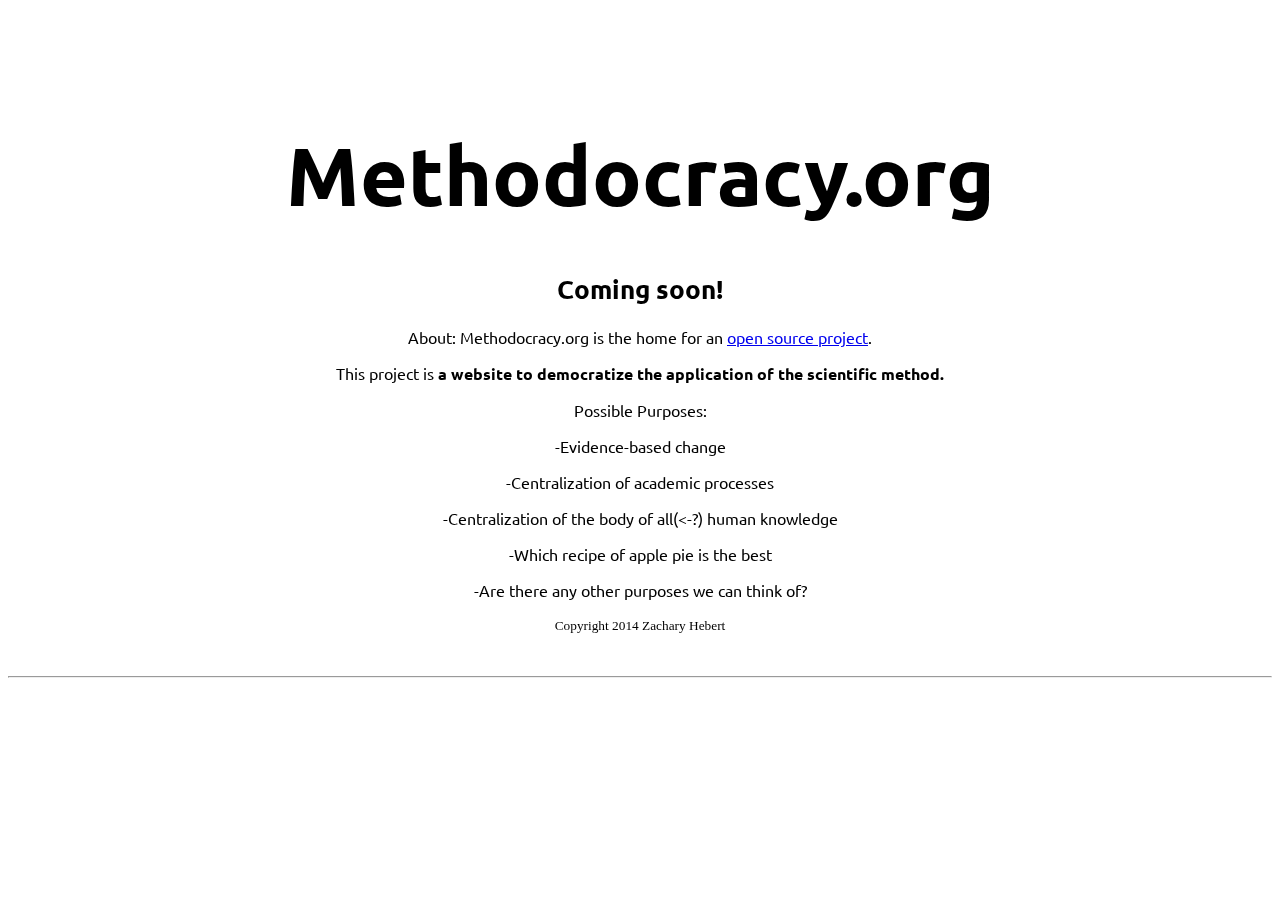
<file: html/index.html>
<!--
++++++++++++++++++++++++++++++++++++++++++++++++++++++++++++++++++++++++++++++++
Copyright 2014 Zachary Hebert
This file is part of Methodocracy.org.

    Methodocracy.org is free software: you can redistribute it and/or modify it under the terms of the GNU General Public License as published by the Free Software Foundation, either version 3 of the License, or (at your option) any later version.

    Methodocracy.org is distributed in the hope that it will be useful, but WITHOUT ANY WARRANTY; without even the implied warranty of MERCHANTABILITY or FITNESS FOR A PARTICULAR PURPOSE. See the GNU General Public License for more details.

    You should have received a copy of the GNU General Public License along with Methodocracy.org.  If not, see <http://www.gnu.org/licenses/>.
	
    Methodocracy TM is a trademark of Methodocracy.org (C)2014, and all rights to that TM are reserved. Any modified versions are required to be marked as changed, so that their problems will not be attributed erroneously to authors of previous versions. And the name Methodocracy TM should be clearly labeled as the source of your work as long as any part of this work remains intact in part or in whole.
++++++++++++++++++++++++++++++++++++++++++++++++++++++++++++++++++++++++++++++++

File: 		index.html
Purpose:	Index page placeholder on public end while site is in alpha development.
Author: 	github.com/Alofoxx

-->
<!DOCTYPE html>
<html>
<head>
<link rel="stylesheet" type="text/css" href="http://fonts.googleapis.com/css?family=Ubuntu:400italic">
<!-- The above font is under an open license. www.google.com/fonts/specimen/Ubuntu-->
<title>Methodocracy.org</title>
	<style>
    #bg {
				position: fixed; 
				top: -50%; 
				left: -50%; 
				width: 200%; 
				height: 200%;
		}
	#bg img {
				position: absolute; 
				top: 0; 
				left: 0; 
				right: 0; 
				bottom: 0; 
				margin: auto; 
				min-width: 50%;
				min-height: 50%;
				opacity: 0.6;
		}
	.wrapper {
				height: 100%;
				/* background: rgba(0, 0, 0, 0.5); */
				/*overflow: scroll;*/
			}
	.module {
				position: relative;
				top: 80px;
				text-align: center;
			}
	.heading {
				line-height: 1;
				color: black;
				font-size: 512%;
				font-family: 'Ubuntu' , sans-serif;
			}
			
	.subheading {
				color: black;
				font-size: 160%;
				font-family: 'Ubuntu' , sans-serif;
			}
	.lead {
				color: black;
				font-size: 100%;
				font-family: 'Ubuntu' , sans-serif;
			}
	</style>
</head>
<body>
<div id="bg">
<!--  <img src="http://www.gcar2012.com/GCARSET/wp-content/themes/TechWeek/jdgallery/slides/5.jpg" alt=""> -->
<!-- The above img is the bg placeholder for testing the scaling / positioning. Needs to be replaced with properly licensed img. Commented our for release version.-->
</div>
		<div class="wrapper">
			<div class="module container">
				
				<!--<img class="logo" src="logo-placeholder.png" data-hd-src="logo-placeholder-2x.png" alt="[Methodocracy Logo]" />-->
				<h1 class="heading">Methodocracy.org</h1>
				<h2 class="subheading">Coming soon!</h2>
				
				<p class="lead">About: Methodocracy.org is the home for an <a href="https://github.com/ZacharyHebert/Methodocracy.org">open source project</a>.</p> 
				<p class="lead">This project is <strong>a website to democratize the application of the scientific method.</strong></p>
				<p class="lead">Possible Purposes:</p>
				<p class="lead">-Evidence-based change</p>
				<p class="lead">-Centralization of academic processes</p>
				<p class="lead">-Centralization of the body of all(<-?) human knowledge</p>
				<p class="lead">-Which recipe of apple pie is the best</p>
				<p class="lead">-Are there any other purposes we can think of?</p>
			    
				
				
				<!-- <p><a href="https://twitter.com/username" class="twitter-follow-button" data-show-count="false" data-size="large">Follow @username</a></p> -->
				
				<p><small>Copyright 2014 Zachary Hebert<br /></small></p><br /><hr>
				
			</div>
		</div>
</body>
</html>
</file>
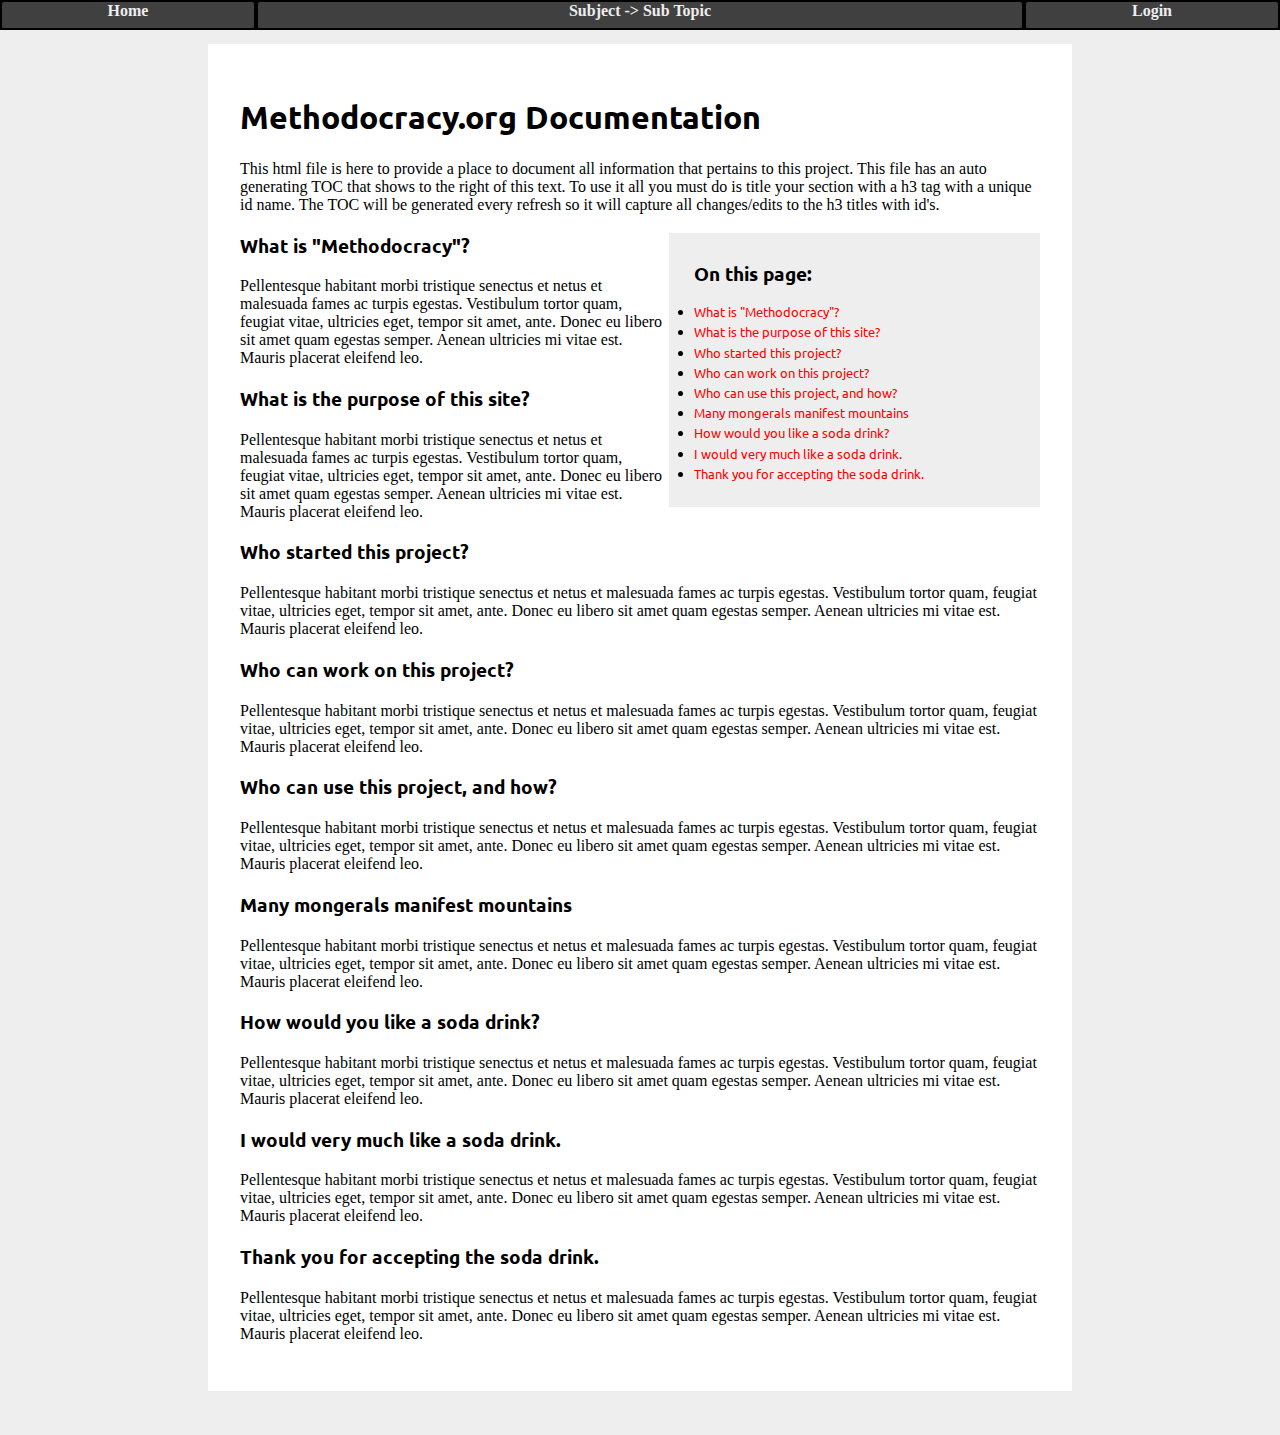
<file: projectfiles/index.html>
<!--
++++++++++++++++++++++++++++++++++++++++++++++++++++++++++++++++++++++++++++++++
+++Copyright 2014-2015 Zachary Hebert, Patrick Gillespie                     +++
   This file is part of Methodocracy.org.

    Methodocracy.org is free software: you can redistribute it and/or modify
    it under the terms of the GNU General Public License as published by
    the Free Software Foundation, either version 3 of the License, or
    (at your option) any later version.

    Methodocracy.org is distributed in the hope that it will be useful,
    but WITHOUT ANY WARRANTY; without even the implied warranty of
    MERCHANTABILITY or FITNESS FOR A PARTICULAR PURPOSE.  See the
    GNU General Public License for more details.

    You should have received a copy of the GNU General Public License
    along with Methodocracy.org.  If not, see <http://www.gnu.org/licenses/>.

	Methodocracy TM is a trademark of Methodocracy.org (C)2014-2015, and all rights to that TM are reserved. Any modified versions are required to be marked as changed, so that their problems will not be attributed erroneously to authors of previous versions. And the name Methodocracy TM should be clearly labeled as the source of your work as long as any part of this work remains intact in part or in whole.
++++++++++++++++++++++++++++++++++++++++++++++++++++++++++++++++++++++++++++++++

File: 		documentation.html
Purpose:	Documentation page with auto generation of TOC
Author: 	github.com/Alofoxx -> source: http://css-tricks.com/automatic-table-of-contents/

-->
<!DOCTYPE html>
<html>
<head>
	<link rel="stylesheet" type="text/css" href="http://fonts.googleapis.com/css?family=Ubuntu:400italic">
	<!-- The above font is under an open license. www.google.com/fonts/specimen/Ubuntu-->
	<script src="http://ajax.googleapis.com/ajax/libs/jquery/1.10.2/jquery.min.js"></script>
	<style type="text/css">
		body {
		  background: #eee;
		  padding: 20px;
		}
    a:link {color:#FF0000;}      /* unvisited link */
    a:visited {color:#00FF00;}  /* visited link */
    a:hover {color:#FF00FF;}  /* mouse over link */
    a:active {color:#0000FF;}  /* selected link */

		h1 {
		  font-family: 'Ubuntu' , sans-serif;
		}

		h2 {
		  font-family: 'Ubuntu' , sans-serif;
		}

		h3 {
		  font-family: 'Ubuntu' , sans-serif;
		}

		nav ul li {
		  font-family: 'Ubuntu' , sans-serif;
		}

		article {
		  max-width: 50em;
		  background: white;
		  padding: 2em;
		  margin: 1em auto;
		}

		.table-of-contents {
		  float: right;
		  width: 40%;
		  background: #eee;
		  font-size: 0.8em;
		  padding: 1em 2em;
		  margin: 0 0 0.5em 0.5em;
		}
		.table-of-contents ul {
		  padding: 0;
		}
		.table-of-contents li {
		  margin: 0 0 0.25em 0;
		}
		.table-of-contents a {
		  text-decoration: none;
		}
		.table-of-contents a:hover,
		.table-of-contents a:active {
		  text-decoration: underline;
		}

		h3:target {
		  animation: highlight 1s ease;
		}

		@keyframes highlight {
		  from { background: yellow; }
		  to { background: white; }
		}
/* Menu */
    #blackBar{
      color:white;
      position:fixed;
      top:0;
      left:0;
      width:100%;
      height:30px;
      background-color:black;
    }

    #buttons {
      overflow: hidden;
      height: 100%;
    }

    .button {
      position: absolute;
      top: 0;
      bottom: 0;
      left: 0;
      right: 0;
      margin: 2px;
      background: #404040;
      color: #eee;
      text-align: center;
      border-radius: 0.1em;
      font-weight: 700;  
    }
    
    .button:hover {
      position: absolute;
      top: 0;
      bottom: 0;
      left: 0;
      right: 0;
      margin: 2px;
      background: #4f4f4f;
      color: #eee;
      text-align: center;
      border-radius: 0.1em;
      font-weight: 700;  
    }

    .outer1 {
        position: relative;
        float: left;
        width: 20%;
        height: 100%;
    }

    .outer2 {
        position: relative;
        float: left;
        width: 60%;
        height: 100%;
    }
        
	</style>
	<title>Methodocracy.org Documentation</title>
</head>
<body>
<div id="blackBar">

<div id="buttons">         
    <div class="outer1">
        <a href="index.php"><div id="one" class="button"> Home </div></a>
    </div>
    
    <div class="outer2">
        <a href="downloads.php"><div id="two" class="button">Subject -> Sub Topic</div></a>
    </div>

    <div class="outer1">
        <a href="downloads.php"><div id="three" class="button">Login</div></a>
    </div>
</div>
</div>
<article>
  <h1>Methodocracy.org Documentation</h1>
  
  <p>This html file is here to provide a place to document all information that pertains to this project. This file has an auto generating TOC that shows to the right of this text. To use it all you must do is title your section with a h3 tag with a unique id name. The TOC will be generated every refresh so it will capture all changes/edits to the h3 titles with id's.</p>  
  
  <div class="all-questions">
  
  <h3 id="one">What is "Methodocracy"?</h3>
  
  <p>Pellentesque habitant morbi tristique senectus et netus et malesuada fames ac turpis egestas. Vestibulum tortor quam, feugiat vitae, ultricies eget, tempor sit amet, ante. Donec eu libero sit amet quam egestas semper. Aenean ultricies mi vitae est. Mauris placerat eleifend leo.</p>  
  
  <h3 id="two">What is the purpose of this site?</h3>
  
  <p>Pellentesque habitant morbi tristique senectus et netus et malesuada fames ac turpis egestas. Vestibulum tortor quam, feugiat vitae, ultricies eget, tempor sit amet, ante. Donec eu libero sit amet quam egestas semper. Aenean ultricies mi vitae est. Mauris placerat eleifend leo.</p>  
  
  <h3 id="three">Who started this project?</h3>
  
  <p>Pellentesque habitant morbi tristique senectus et netus et malesuada fames ac turpis egestas. Vestibulum tortor quam, feugiat vitae, ultricies eget, tempor sit amet, ante. Donec eu libero sit amet quam egestas semper. Aenean ultricies mi vitae est. Mauris placerat eleifend leo.</p>  
  
  <h3 id="four">Who can work on this project?</h3>
  
  <p>Pellentesque habitant morbi tristique senectus et netus et malesuada fames ac turpis egestas. Vestibulum tortor quam, feugiat vitae, ultricies eget, tempor sit amet, ante. Donec eu libero sit amet quam egestas semper. Aenean ultricies mi vitae est. Mauris placerat eleifend leo.</p>  
  
  <h3 id="five">Who can use this project, and how?</h3>
  
  <p>Pellentesque habitant morbi tristique senectus et netus et malesuada fames ac turpis egestas. Vestibulum tortor quam, feugiat vitae, ultricies eget, tempor sit amet, ante. Donec eu libero sit amet quam egestas semper. Aenean ultricies mi vitae est. Mauris placerat eleifend leo.</p>  
  
  <h3 id="six">Many mongerals manifest mountains</h3>
  
  <p>Pellentesque habitant morbi tristique senectus et netus et malesuada fames ac turpis egestas. Vestibulum tortor quam, feugiat vitae, ultricies eget, tempor sit amet, ante. Donec eu libero sit amet quam egestas semper. Aenean ultricies mi vitae est. Mauris placerat eleifend leo.</p>  
  
  <h3 id="seven">How would you like a soda drink?</h3>
  
  <p>Pellentesque habitant morbi tristique senectus et netus et malesuada fames ac turpis egestas. Vestibulum tortor quam, feugiat vitae, ultricies eget, tempor sit amet, ante. Donec eu libero sit amet quam egestas semper. Aenean ultricies mi vitae est. Mauris placerat eleifend leo.</p>  
  
  <h3 id="eight">I would very much like a soda drink.</h3>
  
  <p>Pellentesque habitant morbi tristique senectus et netus et malesuada fames ac turpis egestas. Vestibulum tortor quam, feugiat vitae, ultricies eget, tempor sit amet, ante. Donec eu libero sit amet quam egestas semper. Aenean ultricies mi vitae est. Mauris placerat eleifend leo.</p>  
  
  <h3 id="nine">Thank you for accepting the soda drink.</h3>
  
  <p>Pellentesque habitant morbi tristique senectus et netus et malesuada fames ac turpis egestas. Vestibulum tortor quam, feugiat vitae, ultricies eget, tempor sit amet, ante. Donec eu libero sit amet quam egestas semper. Aenean ultricies mi vitae est. Mauris placerat eleifend leo.</p> 
    
  </div>
  
</article>
<script>
		var ToC =
		  "<nav role='navigation' class='table-of-contents'>" +
		    "<h2>On this page:</h2>" +
		    "<ul>";

		var newLine, el, title, link;

		$("article h3").each(function() {

		  el = $(this);
		  title = el.text();
		  link = "#" + el.attr("id");

		  newLine =
		    "<li>" +
		      "<a href='" + link + "'>" +
		        title +
		      "</a>" +
		    "</li>";

		  ToC += newLine;

		});

		ToC +=
		   "</ul>" +
		  "</nav>";

		$(".all-questions").prepend(ToC);
	</script>
</body>
</html>
</file>
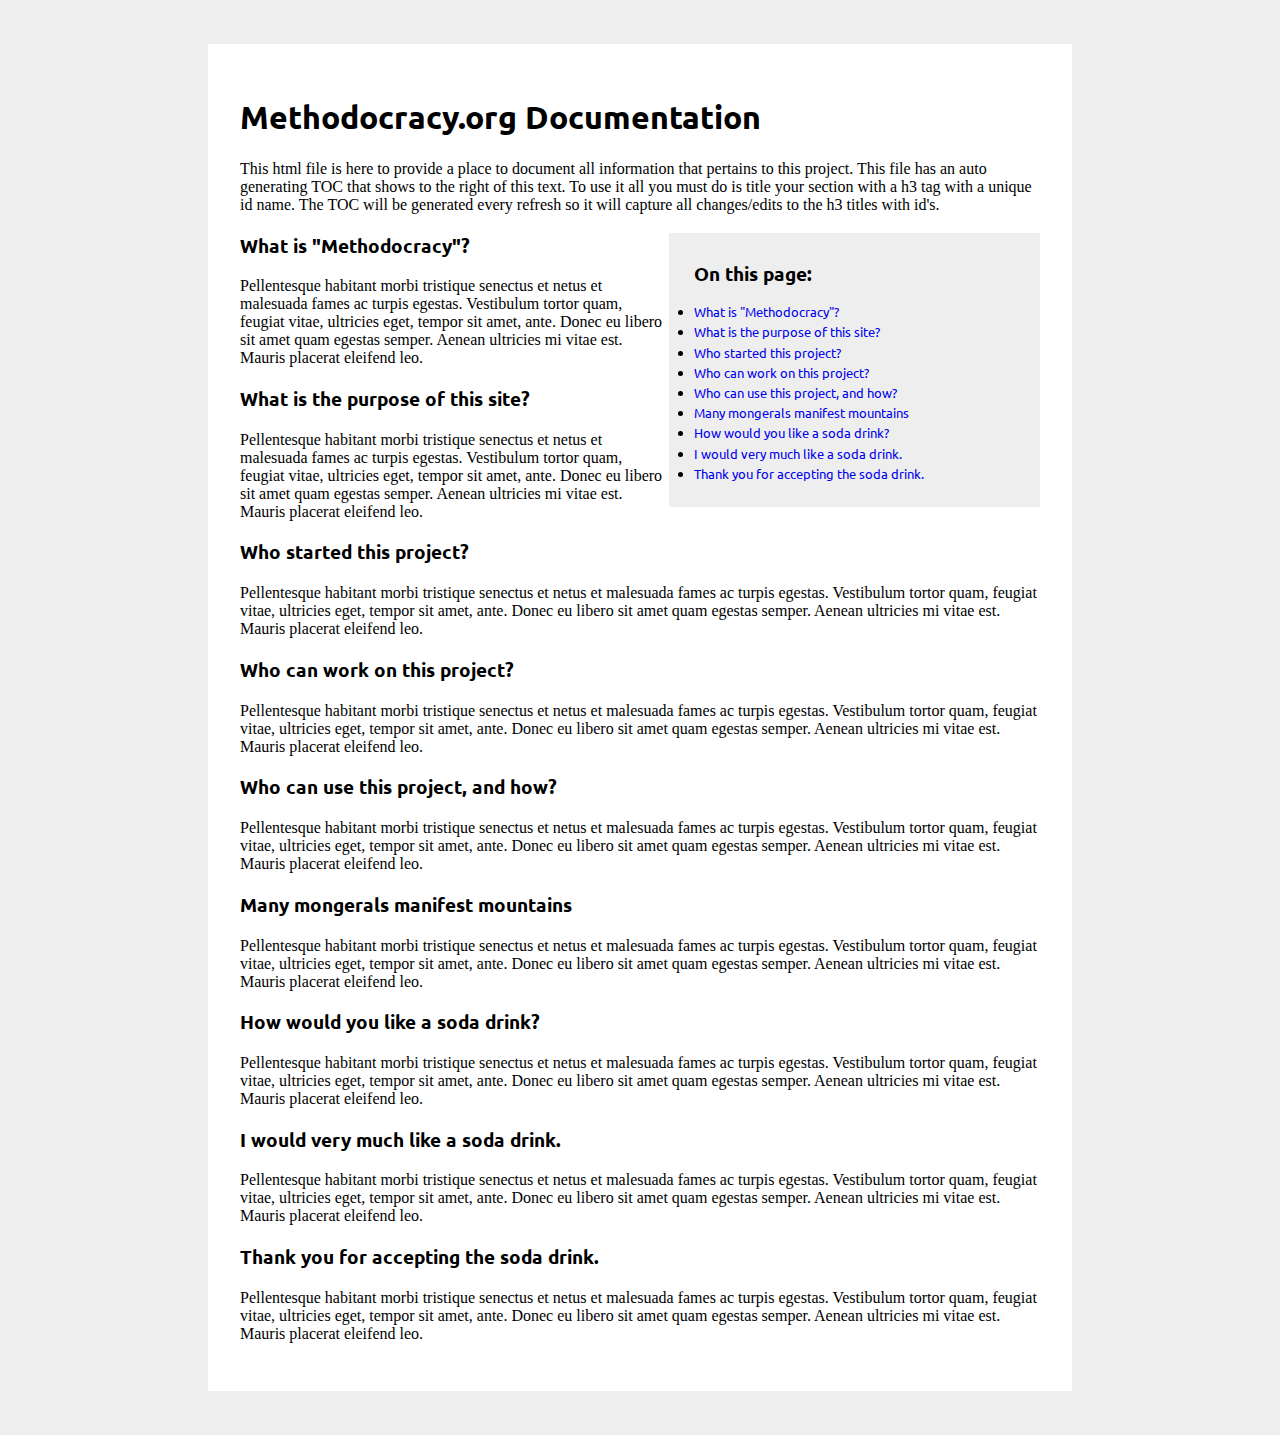
<file: docs/Design Document.html>
<!--
++++++++++++++++++++++++++++++++++++++++++++++++++++++++++++++++++++++++++++++++
Copyright 2014 Zachary Hebert
This file is part of Methodocracy.org.

    Methodocracy.org is free software: you can redistribute it and/or modify it under the terms of the GNU General Public License as published by the Free Software Foundation, either version 3 of the License, or (at your option) any later version.

    Methodocracy.org is distributed in the hope that it will be useful, but WITHOUT ANY WARRANTY; without even the implied warranty of MERCHANTABILITY or FITNESS FOR A PARTICULAR PURPOSE. See the GNU General Public License for more details.

    You should have received a copy of the GNU General Public License along with Methodocracy.org.  If not, see <http://www.gnu.org/licenses/>.
	
	Methodocracy™ is a trademark of Methodocracy.org ©2014, and all rights to that ™ are reserved. Any modified versions are required to be marked as changed, so that their problems will not be attributed erroneously to authors of previous versions. And the name Methodocracy™ should be clearly labeled as the source of your work as long as any part of this work remains intact in part or in whole.
++++++++++++++++++++++++++++++++++++++++++++++++++++++++++++++++++++++++++++++++

File: 		Design Document.html
Purpose:	High level design documentation with auto generation of TOC
Author: 	Zachary Hebert -> copied from documentation.html

-->
<!DOCTYPE html>
<html>
<head>
	<link rel="stylesheet" type="text/css" href="http://fonts.googleapis.com/css?family=Ubuntu:400italic">
	<!-- The above font is under an open license. www.google.com/fonts/specimen/Ubuntu-->
	<script src="http://ajax.googleapis.com/ajax/libs/jquery/1.10.2/jquery.min.js"></script>
	<style type="text/css">
		body {
		  background: #eee;
		  padding: 20px;
		}

		h1 {
		  font-family: 'Ubuntu' , sans-serif;
		}

		h2 {
		  font-family: 'Ubuntu' , sans-serif;
		}

		h3 {
		  font-family: 'Ubuntu' , sans-serif;
		}

		nav ul li {
		  font-family: 'Ubuntu' , sans-serif;
		}

		article {
		  max-width: 50em;
		  background: white;
		  padding: 2em;
		  margin: 1em auto;
		}

		.table-of-contents {
		  float: right;
		  width: 40%;
		  background: #eee;
		  font-size: 0.8em;
		  padding: 1em 2em;
		  margin: 0 0 0.5em 0.5em;
		}
		.table-of-contents ul {
		  padding: 0;
		}
		.table-of-contents li {
		  margin: 0 0 0.25em 0;
		}
		.table-of-contents a {
		  text-decoration: none;
		}
		.table-of-contents a:hover,
		.table-of-contents a:active {
		  text-decoration: underline;
		}

		h3:target {
		  animation: highlight 1s ease;
		}

		@keyframes highlight {
		  from { background: yellow; }
		  to { background: white; }
		}
	</style>
	<title>Methodocracy.org Documentation</title>
</head>
<body>
<article>
  <h1>Methodocracy.org Documentation</h1>
  
  <p>This html file is here to provide a place to document all information that pertains to this project. This file has an auto generating TOC that shows to the right of this text. To use it all you must do is title your section with a h3 tag with a unique id name. The TOC will be generated every refresh so it will capture all changes/edits to the h3 titles with id's.</p>  
  
  <div class="all-questions">
  
  <h3 id="one">What is "Methodocracy"?</h3>
  
  <p>Pellentesque habitant morbi tristique senectus et netus et malesuada fames ac turpis egestas. Vestibulum tortor quam, feugiat vitae, ultricies eget, tempor sit amet, ante. Donec eu libero sit amet quam egestas semper. Aenean ultricies mi vitae est. Mauris placerat eleifend leo.</p>  
  
  <h3 id="two">What is the purpose of this site?</h3>
  
  <p>Pellentesque habitant morbi tristique senectus et netus et malesuada fames ac turpis egestas. Vestibulum tortor quam, feugiat vitae, ultricies eget, tempor sit amet, ante. Donec eu libero sit amet quam egestas semper. Aenean ultricies mi vitae est. Mauris placerat eleifend leo.</p>  
  
  <h3 id="three">Who started this project?</h3>
  
  <p>Pellentesque habitant morbi tristique senectus et netus et malesuada fames ac turpis egestas. Vestibulum tortor quam, feugiat vitae, ultricies eget, tempor sit amet, ante. Donec eu libero sit amet quam egestas semper. Aenean ultricies mi vitae est. Mauris placerat eleifend leo.</p>  
  
  <h3 id="four">Who can work on this project?</h3>
  
  <p>Pellentesque habitant morbi tristique senectus et netus et malesuada fames ac turpis egestas. Vestibulum tortor quam, feugiat vitae, ultricies eget, tempor sit amet, ante. Donec eu libero sit amet quam egestas semper. Aenean ultricies mi vitae est. Mauris placerat eleifend leo.</p>  
  
  <h3 id="five">Who can use this project, and how?</h3>
  
  <p>Pellentesque habitant morbi tristique senectus et netus et malesuada fames ac turpis egestas. Vestibulum tortor quam, feugiat vitae, ultricies eget, tempor sit amet, ante. Donec eu libero sit amet quam egestas semper. Aenean ultricies mi vitae est. Mauris placerat eleifend leo.</p>  
  
  <h3 id="six">Many mongerals manifest mountains</h3>
  
  <p>Pellentesque habitant morbi tristique senectus et netus et malesuada fames ac turpis egestas. Vestibulum tortor quam, feugiat vitae, ultricies eget, tempor sit amet, ante. Donec eu libero sit amet quam egestas semper. Aenean ultricies mi vitae est. Mauris placerat eleifend leo.</p>  
  
  <h3 id="seven">How would you like a soda drink?</h3>
  
  <p>Pellentesque habitant morbi tristique senectus et netus et malesuada fames ac turpis egestas. Vestibulum tortor quam, feugiat vitae, ultricies eget, tempor sit amet, ante. Donec eu libero sit amet quam egestas semper. Aenean ultricies mi vitae est. Mauris placerat eleifend leo.</p>  
  
  <h3 id="eight">I would very much like a soda drink.</h3>
  
  <p>Pellentesque habitant morbi tristique senectus et netus et malesuada fames ac turpis egestas. Vestibulum tortor quam, feugiat vitae, ultricies eget, tempor sit amet, ante. Donec eu libero sit amet quam egestas semper. Aenean ultricies mi vitae est. Mauris placerat eleifend leo.</p>  
  
  <h3 id="nine">Thank you for accepting the soda drink.</h3>
  
  <p>Pellentesque habitant morbi tristique senectus et netus et malesuada fames ac turpis egestas. Vestibulum tortor quam, feugiat vitae, ultricies eget, tempor sit amet, ante. Donec eu libero sit amet quam egestas semper. Aenean ultricies mi vitae est. Mauris placerat eleifend leo.</p> 
    
  </div>
  
</article>
<script>
		var ToC =
		  "<nav role='navigation' class='table-of-contents'>" +
		    "<h2>On this page:</h2>" +
		    "<ul>";

		var newLine, el, title, link;

		$("article h3").each(function() {

		  el = $(this);
		  title = el.text();
		  link = "#" + el.attr("id");

		  newLine =
		    "<li>" +
		      "<a href='" + link + "'>" +
		        title +
		      "</a>" +
		    "</li>";

		  ToC += newLine;

		});

		ToC +=
		   "</ul>" +
		  "</nav>";

		$(".all-questions").prepend(ToC);
	</script>
</body>
</html>
</file>
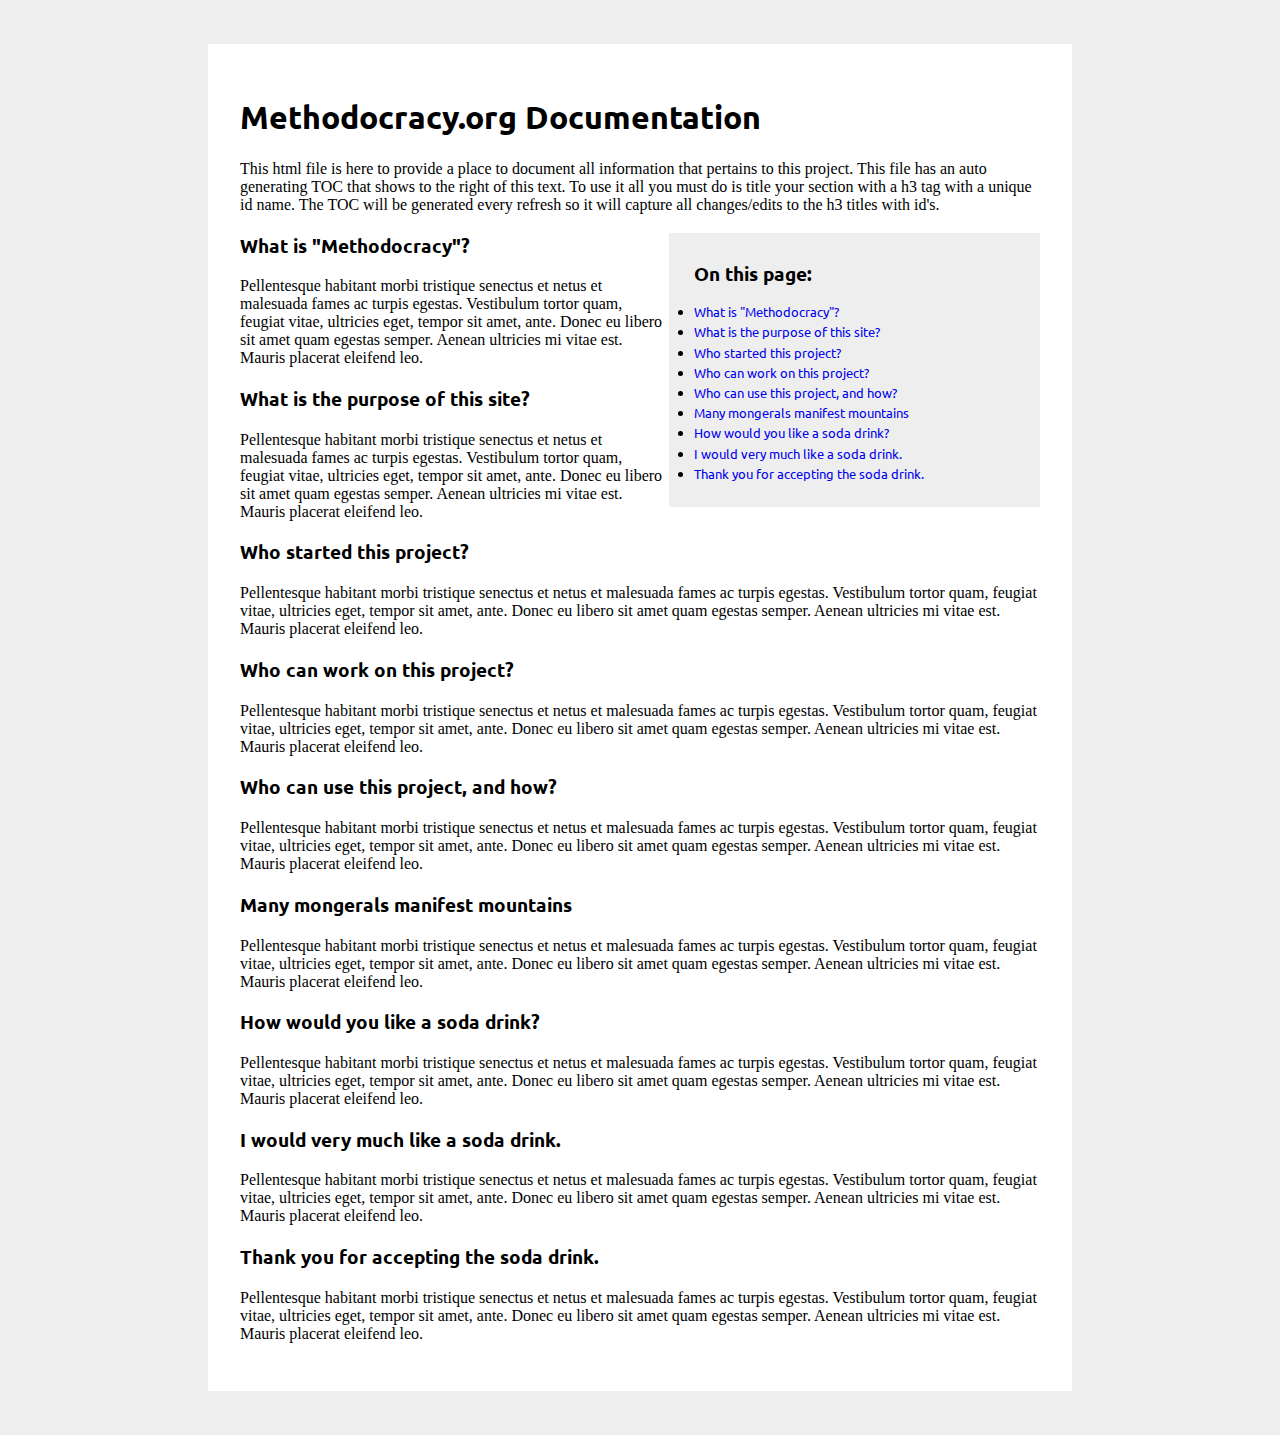
<file: Docs/documentation.html>
<!--
++++++++++++++++++++++++++++++++++++++++++++++++++++++++++++++++++++++++++++++++
+++Copyright 2014 Methodocracy.org                                           +++
   This file is part of Methodocracy.org.

    Methodocracy.org is free software: you can redistribute it and/or modify
    it under the terms of the GNU General Public License as published by
    the Free Software Foundation, either version 3 of the License, or
    (at your option) any later version.

    Methodocracy.org is distributed in the hope that it will be useful,
    but WITHOUT ANY WARRANTY; without even the implied warranty of
    MERCHANTABILITY or FITNESS FOR A PARTICULAR PURPOSE.  See the
    GNU General Public License for more details.

    You should have received a copy of the GNU General Public License
+++ along with Methodocracy.org.  If not, see <http://www.gnu.org/licenses/>.+++
++++++++++++++++++++++++++++++++++++++++++++++++++++++++++++++++++++++++++++++++

File: 		documentation.html
Purpose:	Documentation page with auto generation of TOC
Author: 	github.com/Alofoxx -> source: http://css-tricks.com/automatic-table-of-contents/

-->
<!DOCTYPE html>
<html>
<head>
	<link rel="stylesheet" type="text/css" href="http://fonts.googleapis.com/css?family=Ubuntu:400italic">
	<!-- The above font is under an open license. www.google.com/fonts/specimen/Ubuntu-->
	<script src="http://ajax.googleapis.com/ajax/libs/jquery/1.10.2/jquery.min.js"></script>
	<style type="text/css">
		body {
		  background: #eee;
		  padding: 20px;
		}

		h1 {
		  font-family: 'Ubuntu' , sans-serif;
		}

		h2 {
		  font-family: 'Ubuntu' , sans-serif;
		}

		h3 {
		  font-family: 'Ubuntu' , sans-serif;
		}

		nav ul li {
		  font-family: 'Ubuntu' , sans-serif;
		}

		article {
		  max-width: 50em;
		  background: white;
		  padding: 2em;
		  margin: 1em auto;
		}

		.table-of-contents {
		  float: right;
		  width: 40%;
		  background: #eee;
		  font-size: 0.8em;
		  padding: 1em 2em;
		  margin: 0 0 0.5em 0.5em;
		}
		.table-of-contents ul {
		  padding: 0;
		}
		.table-of-contents li {
		  margin: 0 0 0.25em 0;
		}
		.table-of-contents a {
		  text-decoration: none;
		}
		.table-of-contents a:hover,
		.table-of-contents a:active {
		  text-decoration: underline;
		}

		h3:target {
		  animation: highlight 1s ease;
		}

		@keyframes highlight {
		  from { background: yellow; }
		  to { background: white; }
		}
	</style>
	<title>Methodocracy.org Documentation</title>
</head>
<body>
<article>
  <h1>Methodocracy.org Documentation</h1>
  
  <p>This html file is here to provide a place to document all information that pertains to this project. This file has an auto generating TOC that shows to the right of this text. To use it all you must do is title your section with a h3 tag with a unique id name. The TOC will be generated every refresh so it will capture all changes/edits to the h3 titles with id's.</p>  
  
  <div class="all-questions">
  
  <h3 id="one">What is "Methodocracy"?</h3>
  
  <p>Pellentesque habitant morbi tristique senectus et netus et malesuada fames ac turpis egestas. Vestibulum tortor quam, feugiat vitae, ultricies eget, tempor sit amet, ante. Donec eu libero sit amet quam egestas semper. Aenean ultricies mi vitae est. Mauris placerat eleifend leo.</p>  
  
  <h3 id="two">What is the purpose of this site?</h3>
  
  <p>Pellentesque habitant morbi tristique senectus et netus et malesuada fames ac turpis egestas. Vestibulum tortor quam, feugiat vitae, ultricies eget, tempor sit amet, ante. Donec eu libero sit amet quam egestas semper. Aenean ultricies mi vitae est. Mauris placerat eleifend leo.</p>  
  
  <h3 id="three">Who started this project?</h3>
  
  <p>Pellentesque habitant morbi tristique senectus et netus et malesuada fames ac turpis egestas. Vestibulum tortor quam, feugiat vitae, ultricies eget, tempor sit amet, ante. Donec eu libero sit amet quam egestas semper. Aenean ultricies mi vitae est. Mauris placerat eleifend leo.</p>  
  
  <h3 id="four">Who can work on this project?</h3>
  
  <p>Pellentesque habitant morbi tristique senectus et netus et malesuada fames ac turpis egestas. Vestibulum tortor quam, feugiat vitae, ultricies eget, tempor sit amet, ante. Donec eu libero sit amet quam egestas semper. Aenean ultricies mi vitae est. Mauris placerat eleifend leo.</p>  
  
  <h3 id="five">Who can use this project, and how?</h3>
  
  <p>Pellentesque habitant morbi tristique senectus et netus et malesuada fames ac turpis egestas. Vestibulum tortor quam, feugiat vitae, ultricies eget, tempor sit amet, ante. Donec eu libero sit amet quam egestas semper. Aenean ultricies mi vitae est. Mauris placerat eleifend leo.</p>  
  
  <h3 id="six">Many mongerals manifest mountains</h3>
  
  <p>Pellentesque habitant morbi tristique senectus et netus et malesuada fames ac turpis egestas. Vestibulum tortor quam, feugiat vitae, ultricies eget, tempor sit amet, ante. Donec eu libero sit amet quam egestas semper. Aenean ultricies mi vitae est. Mauris placerat eleifend leo.</p>  
  
  <h3 id="seven">How would you like a soda drink?</h3>
  
  <p>Pellentesque habitant morbi tristique senectus et netus et malesuada fames ac turpis egestas. Vestibulum tortor quam, feugiat vitae, ultricies eget, tempor sit amet, ante. Donec eu libero sit amet quam egestas semper. Aenean ultricies mi vitae est. Mauris placerat eleifend leo.</p>  
  
  <h3 id="eight">I would very much like a soda drink.</h3>
  
  <p>Pellentesque habitant morbi tristique senectus et netus et malesuada fames ac turpis egestas. Vestibulum tortor quam, feugiat vitae, ultricies eget, tempor sit amet, ante. Donec eu libero sit amet quam egestas semper. Aenean ultricies mi vitae est. Mauris placerat eleifend leo.</p>  
  
  <h3 id="nine">Thank you for accepting the soda drink.</h3>
  
  <p>Pellentesque habitant morbi tristique senectus et netus et malesuada fames ac turpis egestas. Vestibulum tortor quam, feugiat vitae, ultricies eget, tempor sit amet, ante. Donec eu libero sit amet quam egestas semper. Aenean ultricies mi vitae est. Mauris placerat eleifend leo.</p> 
    
  </div>
  
</article>
<script>
		var ToC =
		  "<nav role='navigation' class='table-of-contents'>" +
		    "<h2>On this page:</h2>" +
		    "<ul>";

		var newLine, el, title, link;

		$("article h3").each(function() {

		  el = $(this);
		  title = el.text();
		  link = "#" + el.attr("id");

		  newLine =
		    "<li>" +
		      "<a href='" + link + "'>" +
		        title +
		      "</a>" +
		    "</li>";

		  ToC += newLine;

		});

		ToC +=
		   "</ul>" +
		  "</nav>";

		$(".all-questions").prepend(ToC);
	</script>
</body>
</html>
</file>
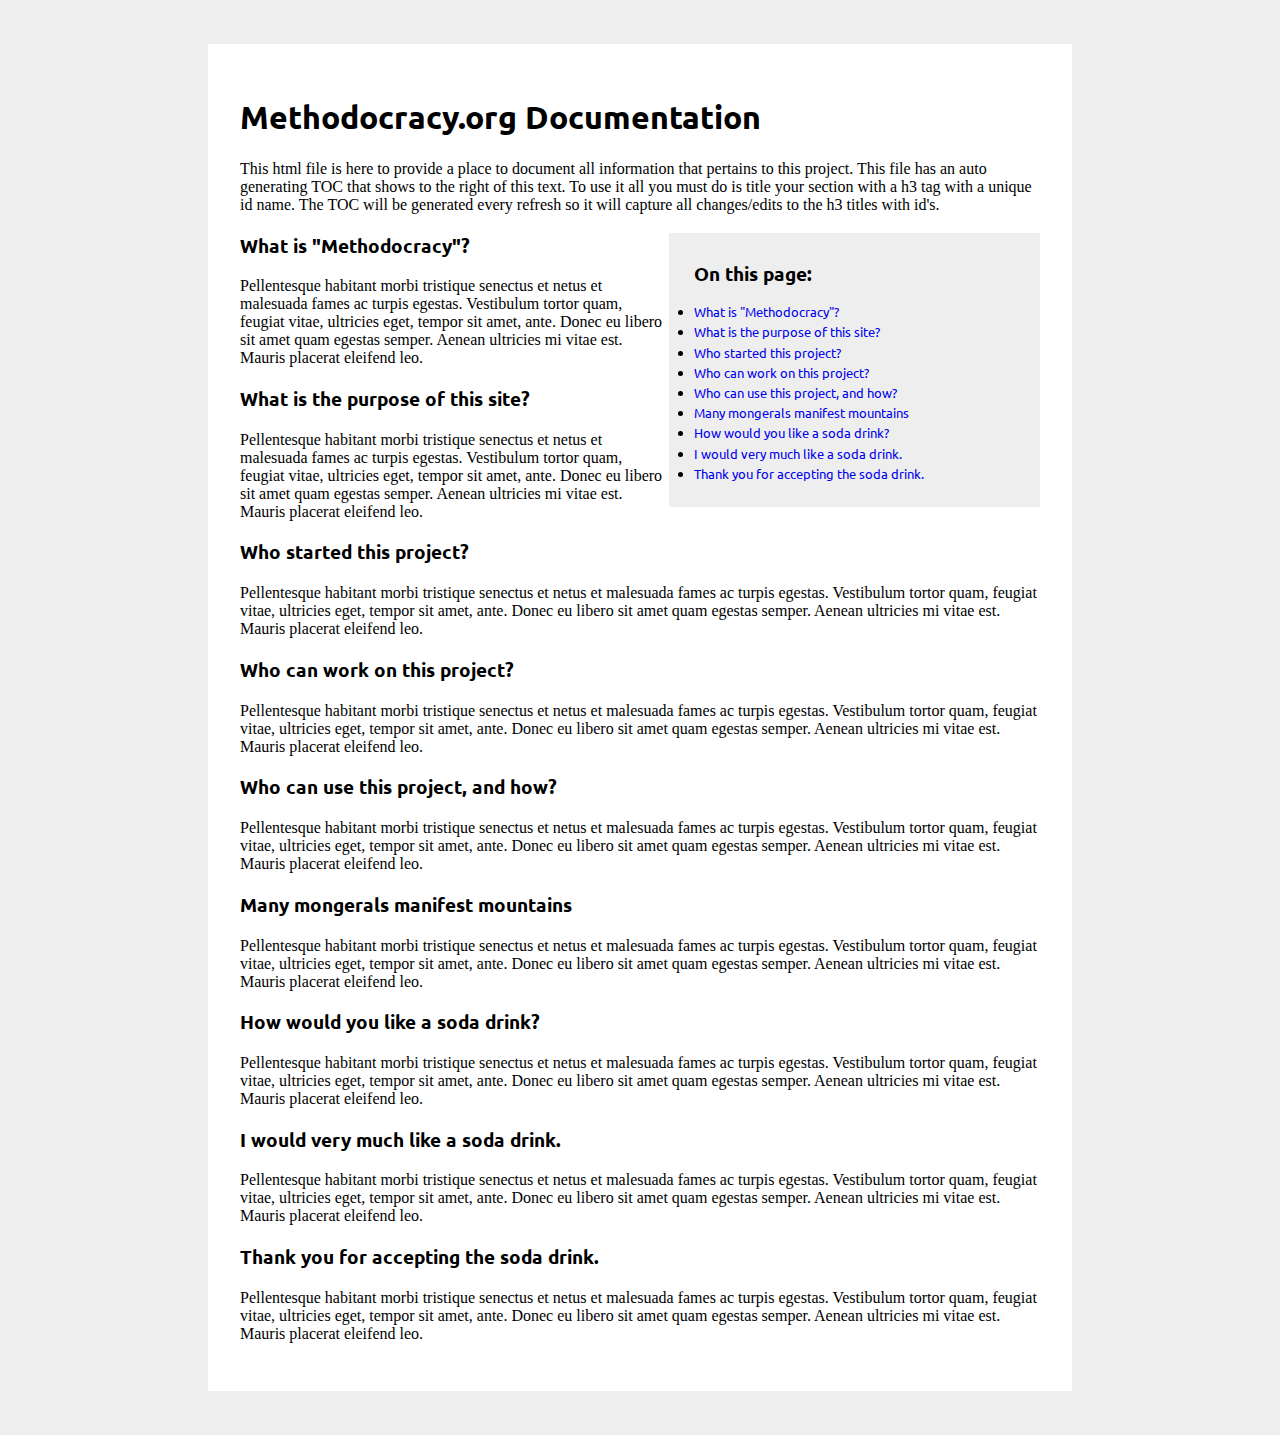
<file: docs/documentation.html>
<!--
++++++++++++++++++++++++++++++++++++++++++++++++++++++++++++++++++++++++++++++++
Copyright 2014 Zachary Hebert
This file is part of Methodocracy.org.

    Methodocracy.org is free software: you can redistribute it and/or modify it under the terms of the GNU General Public License as published by the Free Software Foundation, either version 3 of the License, or (at your option) any later version.

    Methodocracy.org is distributed in the hope that it will be useful, but WITHOUT ANY WARRANTY; without even the implied warranty of MERCHANTABILITY or FITNESS FOR A PARTICULAR PURPOSE. See the GNU General Public License for more details.

    You should have received a copy of the GNU General Public License along with Methodocracy.org.  If not, see <http://www.gnu.org/licenses/>.
	
    Methodocracy TM is a trademark of Methodocracy.org (C)2014, and all rights to that TM are reserved. Any modified versions are required to be marked as changed, so that their problems will not be attributed erroneously to authors of previous versions. And the name Methodocracy TM should be clearly labeled as the source of your work as long as any part of this work remains intact in part or in whole.
++++++++++++++++++++++++++++++++++++++++++++++++++++++++++++++++++++++++++++++++

File: 		documentation.html
Purpose:	Documentation page with auto generation of TOC
Author: 	github.com/Alofoxx -> source: http://css-tricks.com/automatic-table-of-contents/

please delete this line
-->
<!DOCTYPE html>
<html>
<head>
	<link rel="stylesheet" type="text/css" href="http://fonts.googleapis.com/css?family=Ubuntu:400italic">
	<!-- The above font is under an open license. www.google.com/fonts/specimen/Ubuntu-->
	<script src="http://ajax.googleapis.com/ajax/libs/jquery/1.10.2/jquery.min.js"></script>
	<style type="text/css">
		body {
		  background: #eee;
		  padding: 20px;
		}

		h1 {
		  font-family: 'Ubuntu' , sans-serif;
		}

		h2 {
		  font-family: 'Ubuntu' , sans-serif;
		}

		h3 {
		  font-family: 'Ubuntu' , sans-serif;
		}

		nav ul li {
		  font-family: 'Ubuntu' , sans-serif;
		}

		article {
		  max-width: 50em;
		  background: white;
		  padding: 2em;
		  margin: 1em auto;
		}

		.table-of-contents {
		  float: right;
		  width: 40%;
		  background: #eee;
		  font-size: 0.8em;
		  padding: 1em 2em;
		  margin: 0 0 0.5em 0.5em;
		}
		.table-of-contents ul {
		  padding: 0;
		}
		.table-of-contents li {
		  margin: 0 0 0.25em 0;
		}
		.table-of-contents a {
		  text-decoration: none;
		}
		.table-of-contents a:hover,
		.table-of-contents a:active {
		  text-decoration: underline;
		}

		h3:target {
		  animation: highlight 1s ease;
		}

		@keyframes highlight {
		  from { background: yellow; }
		  to { background: white; }
		}
	</style>
	<title>Methodocracy.org Documentation</title>
</head>
<body>
<article>
  <h1>Methodocracy.org Documentation</h1>
  
  <p>This html file is here to provide a place to document all information that pertains to this project. This file has an auto generating TOC that shows to the right of this text. To use it all you must do is title your section with a h3 tag with a unique id name. The TOC will be generated every refresh so it will capture all changes/edits to the h3 titles with id's.</p>  
  
  <div class="all-questions">
  
  <h3 id="one">What is "Methodocracy"?</h3>
  
  <p>Pellentesque habitant morbi tristique senectus et netus et malesuada fames ac turpis egestas. Vestibulum tortor quam, feugiat vitae, ultricies eget, tempor sit amet, ante. Donec eu libero sit amet quam egestas semper. Aenean ultricies mi vitae est. Mauris placerat eleifend leo.</p>  
  
  <h3 id="two">What is the purpose of this site?</h3>
  
  <p>Pellentesque habitant morbi tristique senectus et netus et malesuada fames ac turpis egestas. Vestibulum tortor quam, feugiat vitae, ultricies eget, tempor sit amet, ante. Donec eu libero sit amet quam egestas semper. Aenean ultricies mi vitae est. Mauris placerat eleifend leo.</p>  
  
  <h3 id="three">Who started this project?</h3>
  
  <p>Pellentesque habitant morbi tristique senectus et netus et malesuada fames ac turpis egestas. Vestibulum tortor quam, feugiat vitae, ultricies eget, tempor sit amet, ante. Donec eu libero sit amet quam egestas semper. Aenean ultricies mi vitae est. Mauris placerat eleifend leo.</p>  
  
  <h3 id="four">Who can work on this project?</h3>
  
  <p>Pellentesque habitant morbi tristique senectus et netus et malesuada fames ac turpis egestas. Vestibulum tortor quam, feugiat vitae, ultricies eget, tempor sit amet, ante. Donec eu libero sit amet quam egestas semper. Aenean ultricies mi vitae est. Mauris placerat eleifend leo.</p>  
  
  <h3 id="five">Who can use this project, and how?</h3>
  
  <p>Pellentesque habitant morbi tristique senectus et netus et malesuada fames ac turpis egestas. Vestibulum tortor quam, feugiat vitae, ultricies eget, tempor sit amet, ante. Donec eu libero sit amet quam egestas semper. Aenean ultricies mi vitae est. Mauris placerat eleifend leo.</p>  
  
  <h3 id="six">Many mongerals manifest mountains</h3>
  
  <p>Pellentesque habitant morbi tristique senectus et netus et malesuada fames ac turpis egestas. Vestibulum tortor quam, feugiat vitae, ultricies eget, tempor sit amet, ante. Donec eu libero sit amet quam egestas semper. Aenean ultricies mi vitae est. Mauris placerat eleifend leo.</p>  
  
  <h3 id="seven">How would you like a soda drink?</h3>
  
  <p>Pellentesque habitant morbi tristique senectus et netus et malesuada fames ac turpis egestas. Vestibulum tortor quam, feugiat vitae, ultricies eget, tempor sit amet, ante. Donec eu libero sit amet quam egestas semper. Aenean ultricies mi vitae est. Mauris placerat eleifend leo.</p>  
  
  <h3 id="eight">I would very much like a soda drink.</h3>
  
  <p>Pellentesque habitant morbi tristique senectus et netus et malesuada fames ac turpis egestas. Vestibulum tortor quam, feugiat vitae, ultricies eget, tempor sit amet, ante. Donec eu libero sit amet quam egestas semper. Aenean ultricies mi vitae est. Mauris placerat eleifend leo.</p>  
  
  <h3 id="nine">Thank you for accepting the soda drink.</h3>
  
  <p>Pellentesque habitant morbi tristique senectus et netus et malesuada fames ac turpis egestas. Vestibulum tortor quam, feugiat vitae, ultricies eget, tempor sit amet, ante. Donec eu libero sit amet quam egestas semper. Aenean ultricies mi vitae est. Mauris placerat eleifend leo.</p> 
    
  </div>
  
</article>
<script>
		var ToC =
		  "<nav role='navigation' class='table-of-contents'>" +
		    "<h2>On this page:</h2>" +
		    "<ul>";

		var newLine, el, title, link;

		$("article h3").each(function() {

		  el = $(this);
		  title = el.text();
		  link = "#" + el.attr("id");

		  newLine =
		    "<li>" +
		      "<a href='" + link + "'>" +
		        title +
		      "</a>" +
		    "</li>";

		  ToC += newLine;

		});

		ToC +=
		   "</ul>" +
		  "</nav>";

		$(".all-questions").prepend(ToC);
	</script>
</body>
</html>
</file>
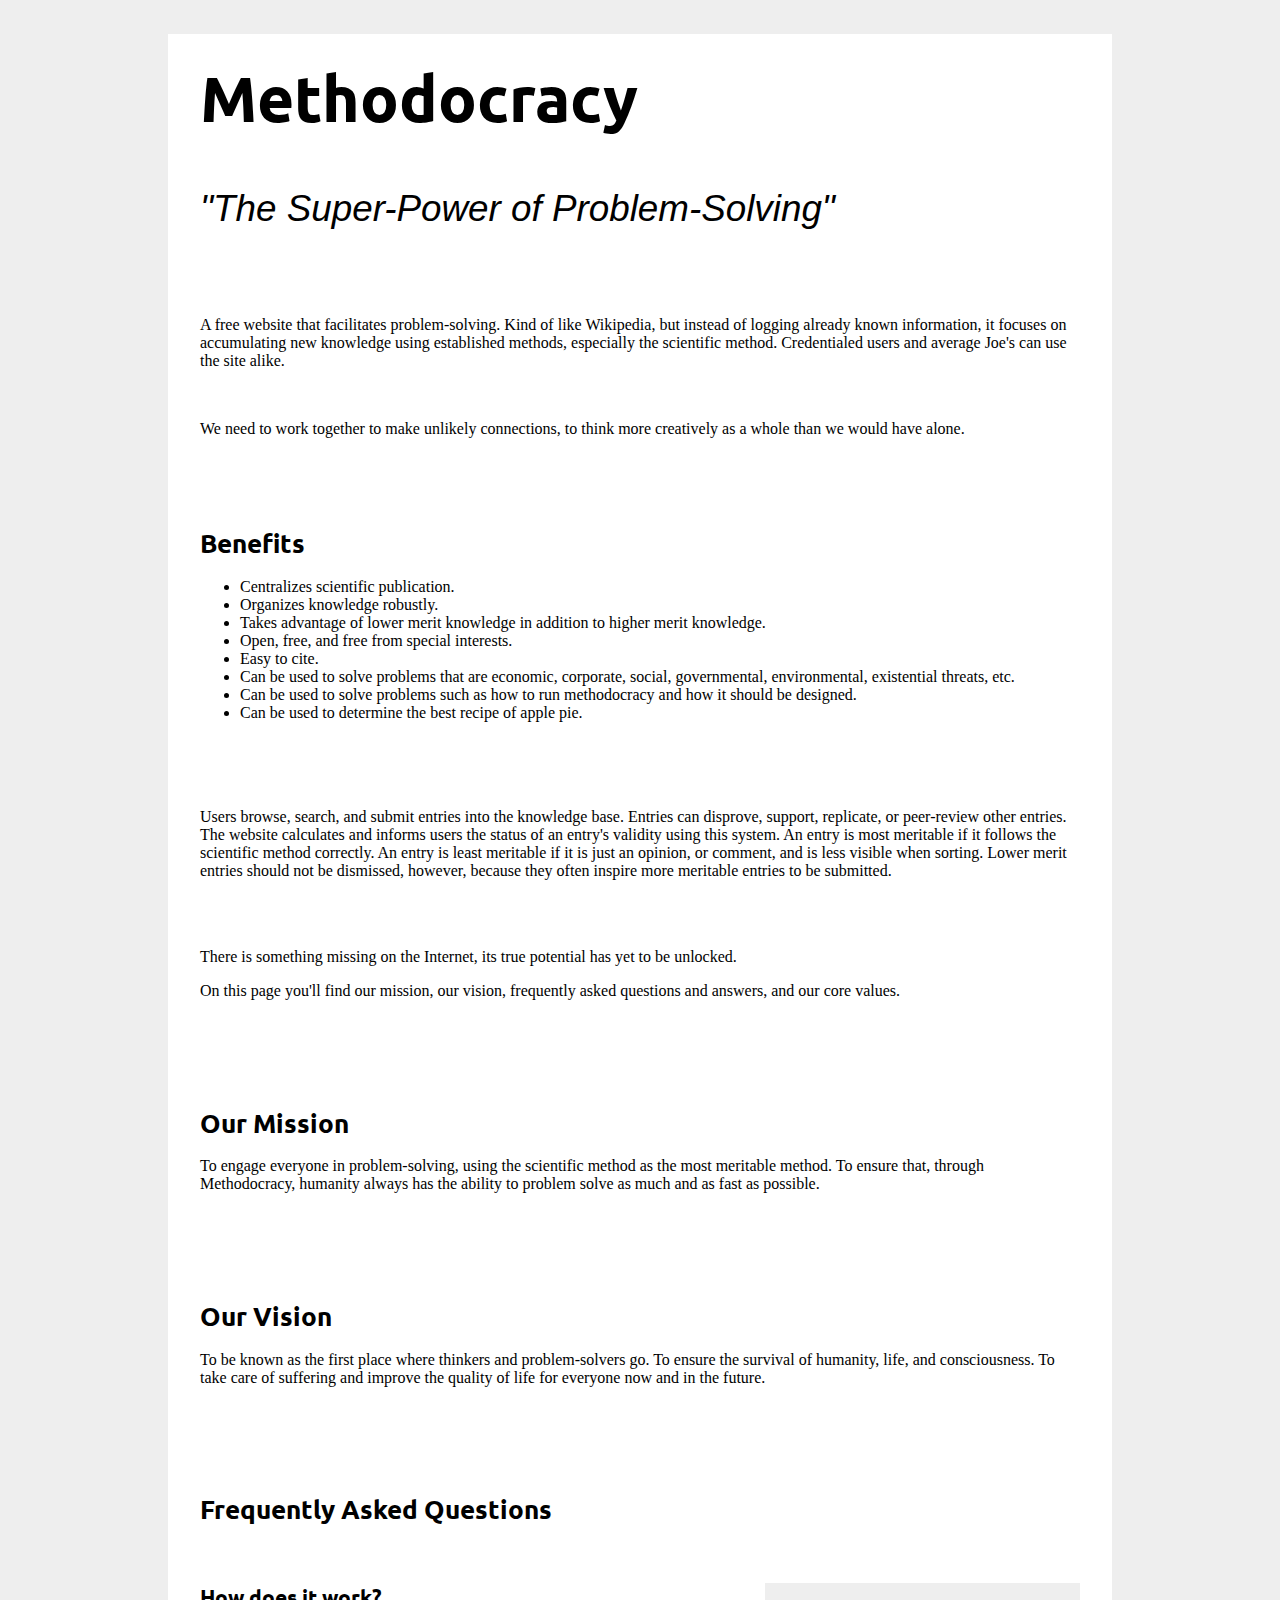
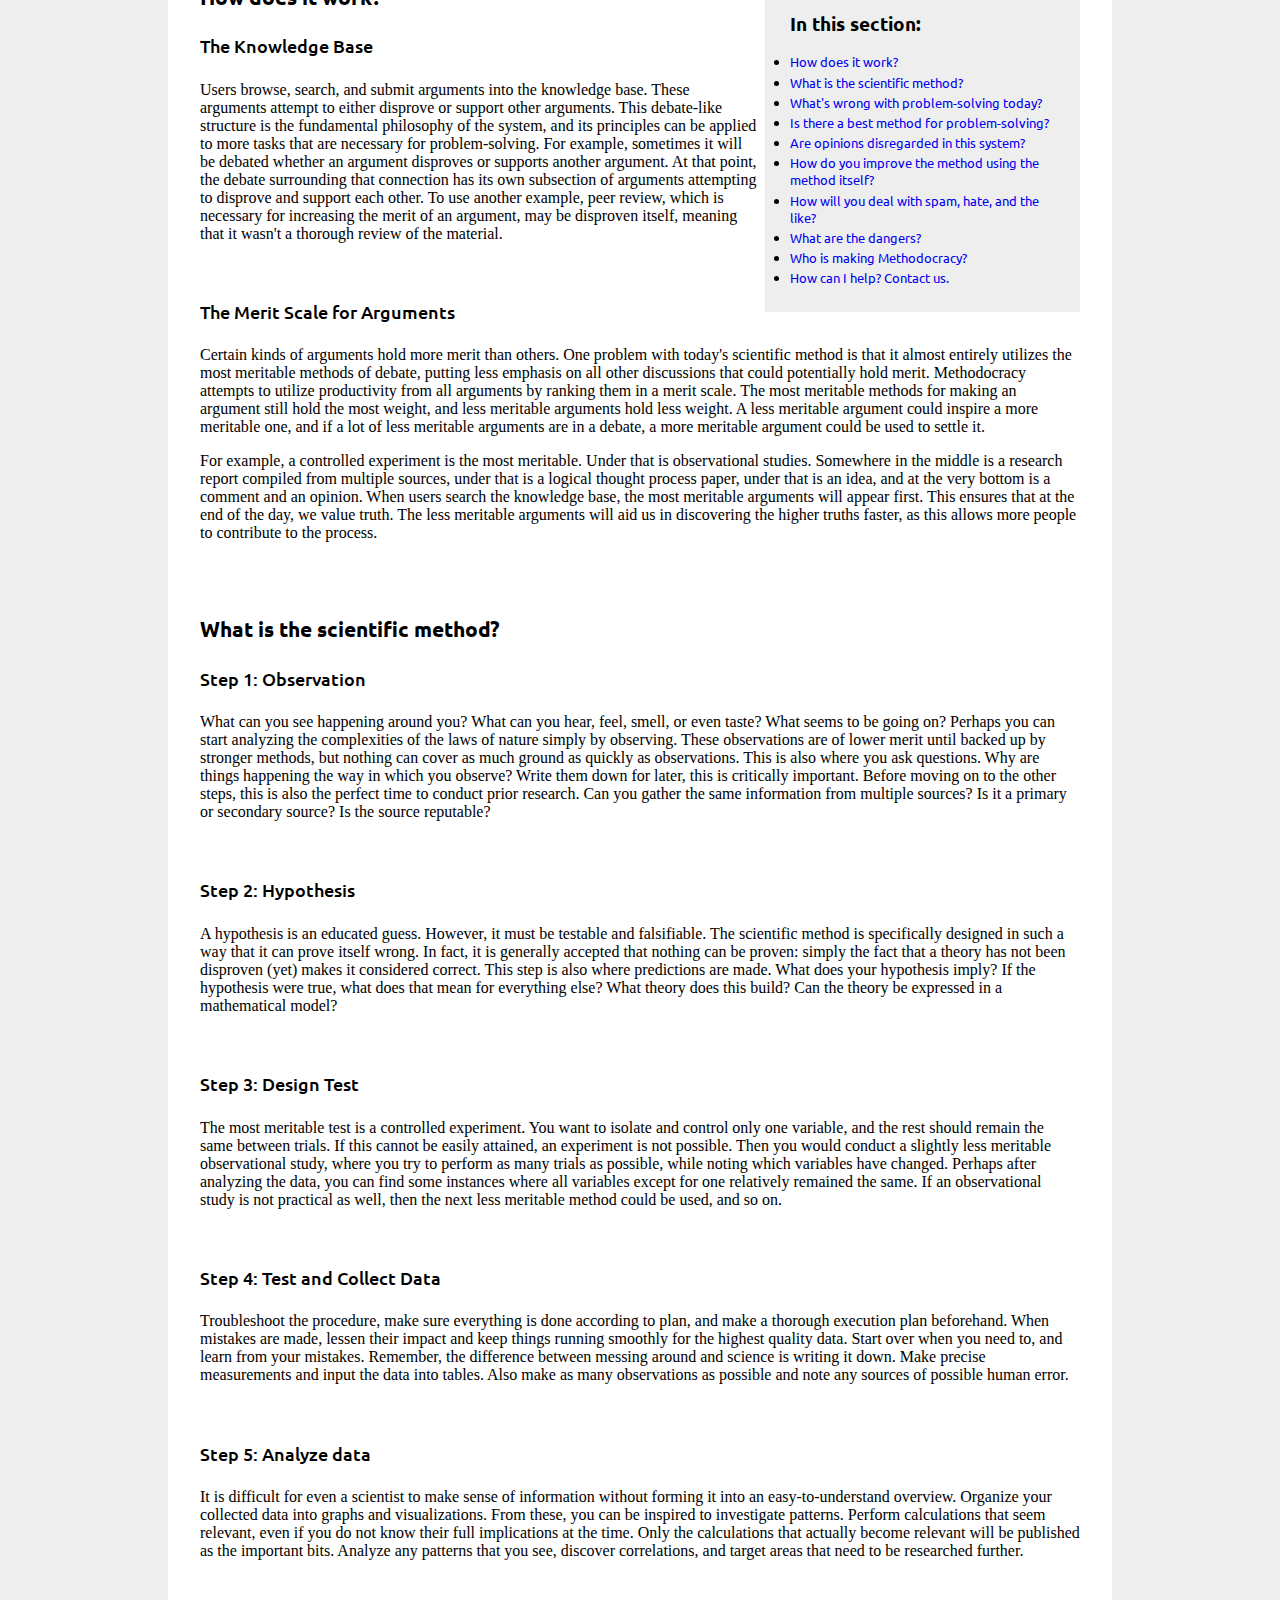
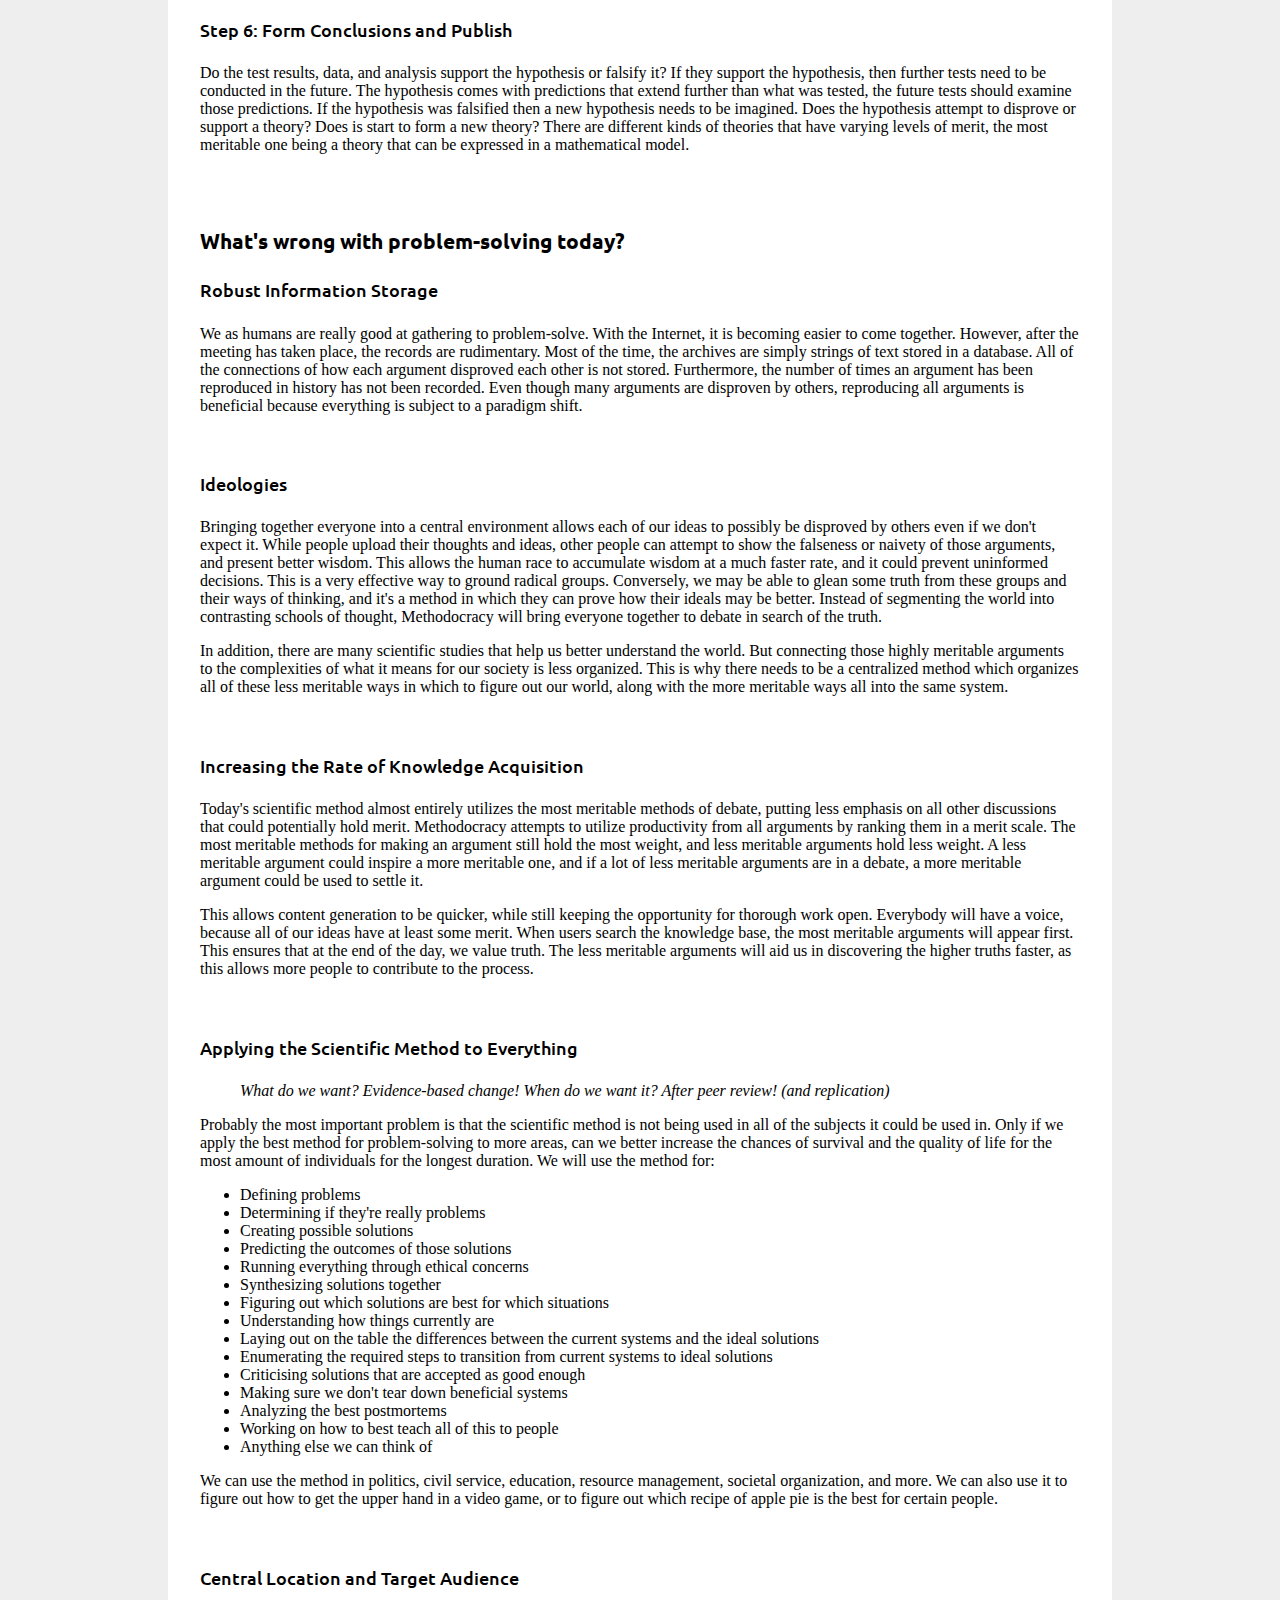
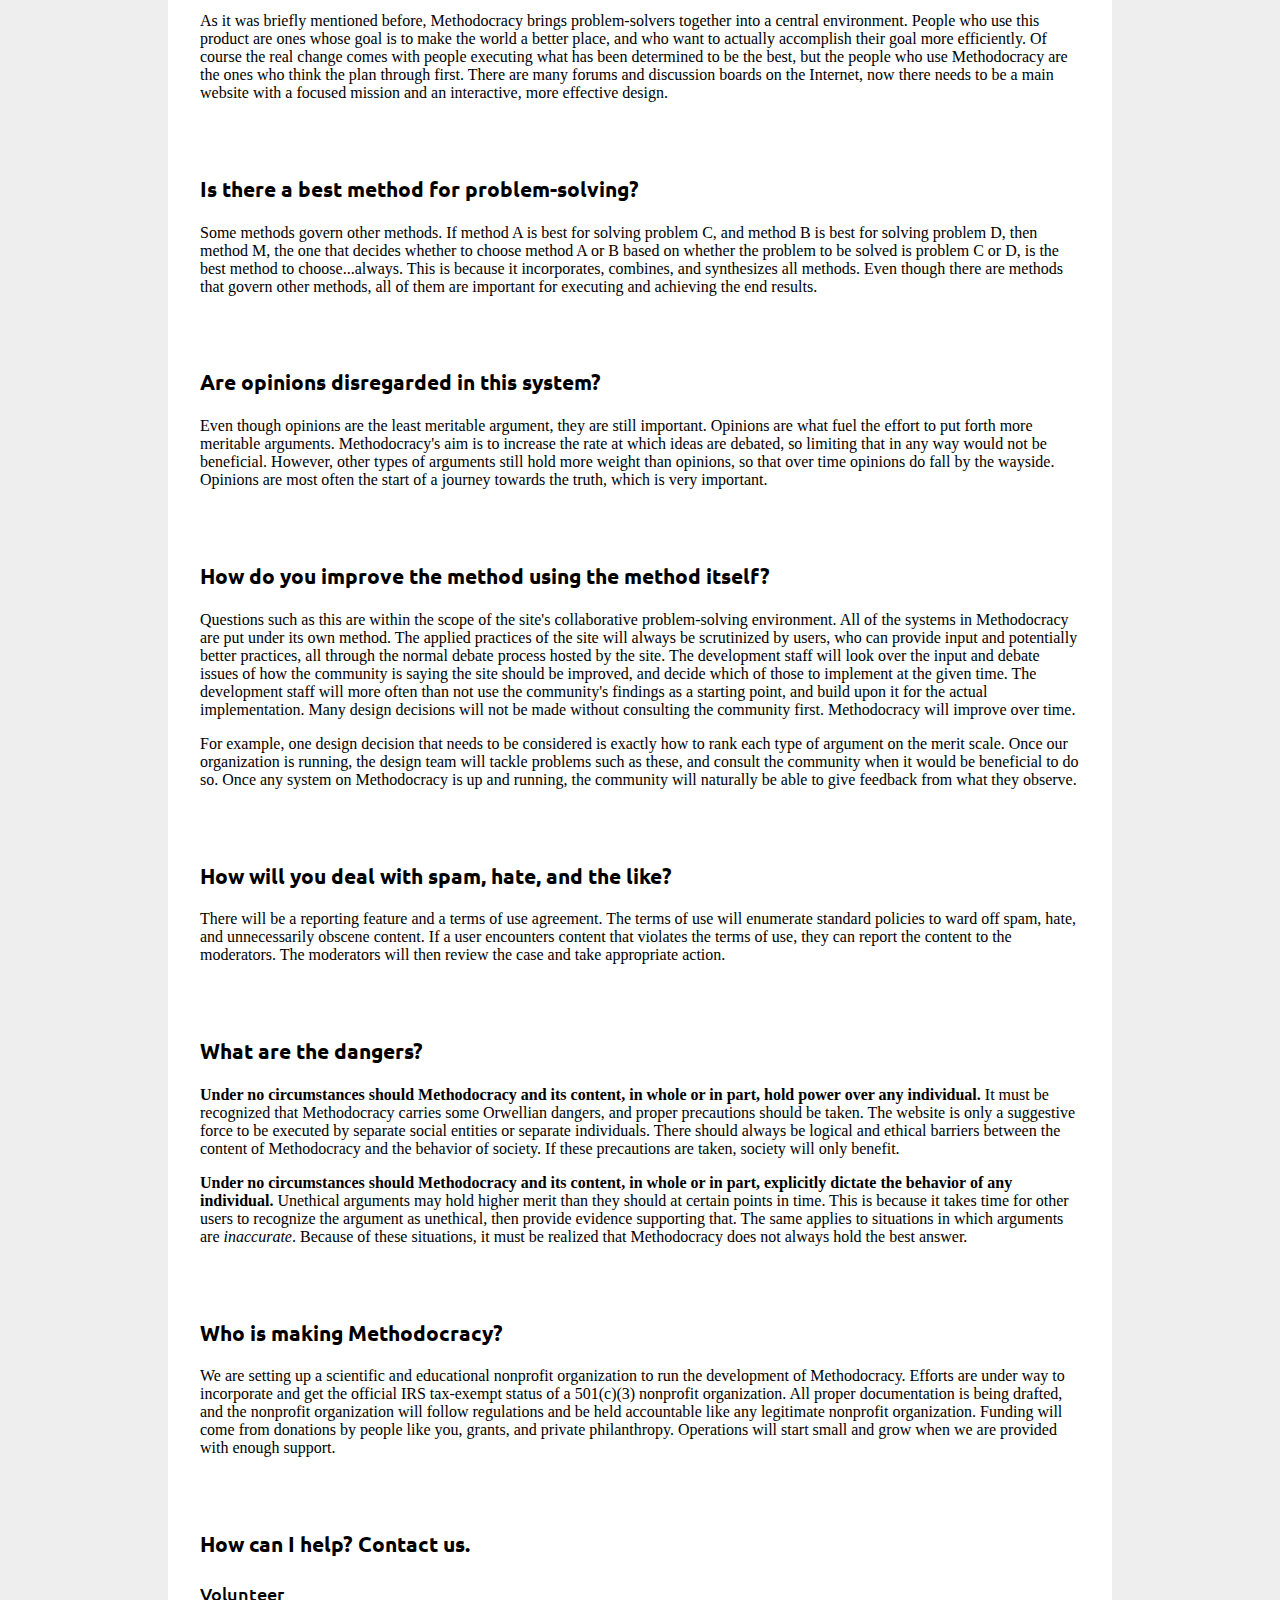
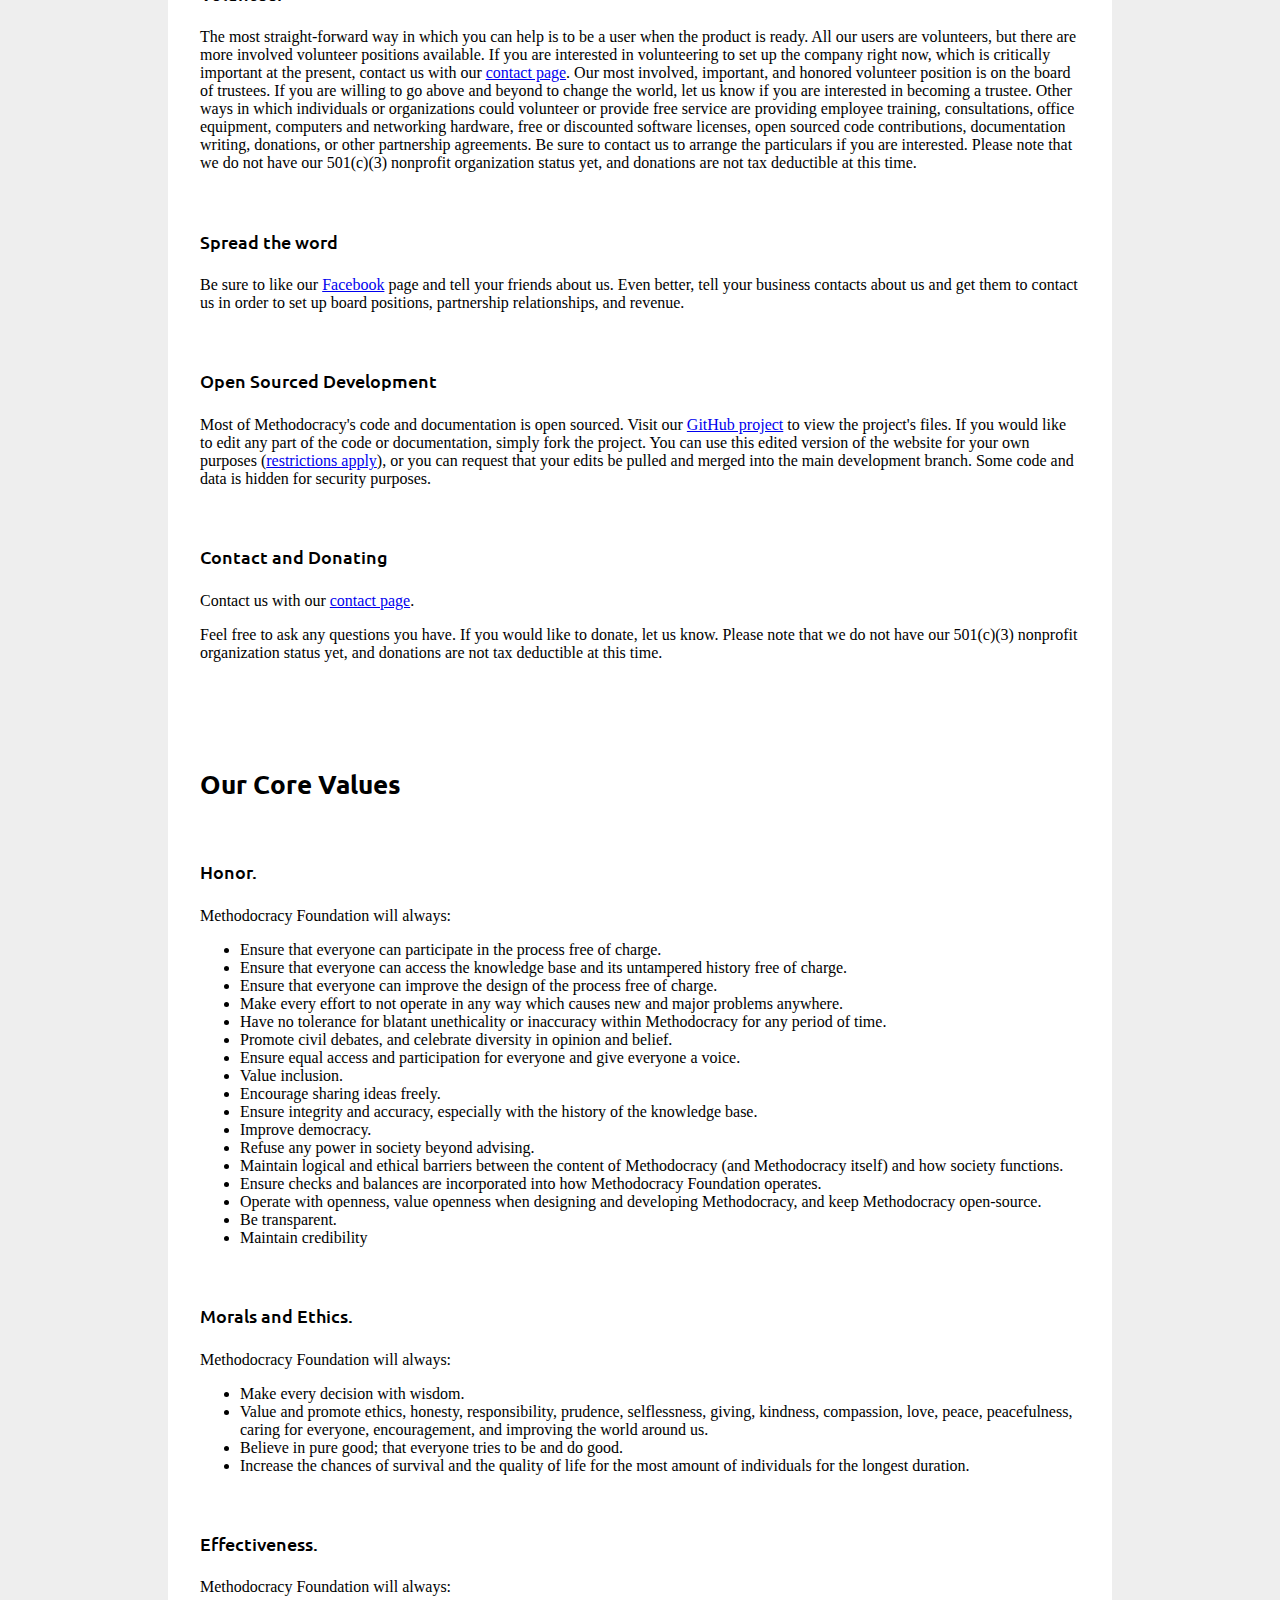
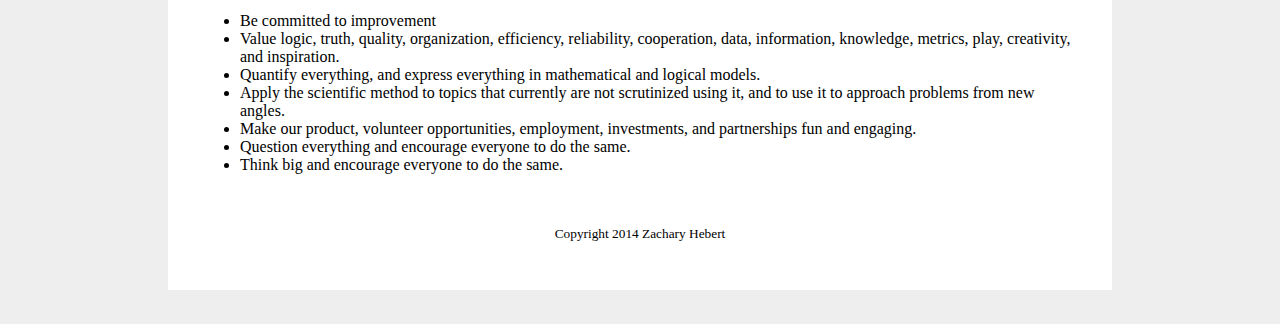
<file: Documentation/documentation.html>
<!--
++++++++++++++++++++++++++++++++++++++++++++++++++++++++++++++++++++++++++++++++

	Copyright 2014 Zachary Hebert, Patrick Gillespie
	This file is part of Methodocracy.org.

    Methodocracy.org is free software: you can redistribute it and/or modify it under the terms of the GNU General Public License as published by the Free Software Foundation, either version 3 of the License, or (at your option) any later version.

    Methodocracy.org is distributed in the hope that it will be useful, but WITHOUT ANY WARRANTY; without even the implied warranty of MERCHANTABILITY or FITNESS FOR A PARTICULAR PURPOSE. See the GNU General Public License for more details.

    You should have received a copy of the GNU General Public License along with Methodocracy.org.  If not, see <http://www.gnu.org/licenses/>.
	
    Methodocracy TM and methodocracy.org TM are trademarks of Methodocracy Foundation (C)2014, and all rights to that TM are reserved. Any modified versions are required to be marked as changed, so that their problems will not be attributed erroneously to authors of previous versions. And the name Methodocracy TM should be clearly labeled as the source of your work as long as any part of this work remains intact in part or in whole.

++++++++++++++++++++++++++++++++++++++++++++++++++++++++++++++++++++++++++++++++


File: 		documentation.html
Purpose:	Documentation page with auto generation of TOC
Author: 	github.com/Alofoxx -> source: http://css-tricks.com/automatic-table-of-contents/

-->
<!DOCTYPE html>
<html>
<head>
	<link rel="stylesheet" type="text/css" href="http://fonts.googleapis.com/css?family=Ubuntu:400italic">
	<!-- The above font is under an open license. www.google.com/fonts/specimen/Ubuntu-->
	<script src="http://ajax.googleapis.com/ajax/libs/jquery/1.10.2/jquery.min.js"></script>
	<style type="text/css">
		body {
			background:	#eee;
			padding:	10px;
		}

		h1 {
			font-size:	165%;
			font-family: 'Ubuntu' , sans-serif;
		}

		h2 {
			font-family: 'Ubuntu' , sans-serif;
		}

		h3 {
			font-family: 'Ubuntu' , sans-serif;
			font-size:	130%;
		}
		
		h4 {
			font-size:	110%;
			font-weight: 500;
			font-family: 'Ubuntu' , sans-serif;
		}

		nav ul li {
			font-family: 'Ubuntu' , sans-serif;
		}

		article {
			max-width: 	55em;
			background:	white;
			padding:	2em;
			margin:		1em auto;
		}

		.table-of-contents {
			float:		right;
			width:		30%;
			background:	#eee;
			font-size:	0.8em;
			padding: 	1em 2em;
			margin:		0 0 0.5em 0.5em;
		}
		
		.table-of-contents ul {
			padding:	0;
		}
		
		.table-of-contents li {
			margin:	0 0 0.25em 0;
		}
		
		.table-of-contents a {
			text-decoration:	none;
		}
		
		.table-of-contents a:hover,
		.table-of-contents a:active {
			text-decoration:	underline;
		}

		h3:target {
			animation:	highlight 1s ease;
		}

		@keyframes highlight {
			from	{ background: yellow; }
			to		{ background: white; }
		}
    
		.heading {
			margin-top:		0px;
			line-height:	1;
			color:			black;
			font-size:		400%;
			font-family: 'Ubuntu' , sans-serif;
		}
		
		.tagline {
			margin-top:		0px;
			line-height:	1;
			color:			black;
			font-size:		230%;
			font-family:	sans-serif;
		}
	</style>
	<title>Methodocracy</title>
</head>
<body>
<article>
  <h1 class="heading">Methodocracy</h1>
  
  </br>
  
  <p class="tagline"><em>"The Super-Power of Problem-Solving"</em></p>
  
  </br> </br>
  
  <p>A free website that facilitates problem-solving. Kind of like Wikipedia, but instead of logging already known information, it focuses on accumulating new knowledge using established methods, especially the scientific method. Credentialed users and average Joe's can use the site alike.</p>

  </br>

  <p>We need to work together to make unlikely connections, to think more creatively as a whole than we would have alone.</p>
  
  </br> </br> </br>
  
  <h1>Benefits</h1>
  
  <ul>
		<li>Centralizes scientific publication.</li>
		<li>Organizes knowledge robustly.</li>
		<li>Takes advantage of lower merit knowledge in addition to higher merit knowledge.</li>
		<li>Open, free, and free from special interests.</li>
		<li>Easy to cite.</li>
		<li>Can be used to solve problems that are economic, corporate, social, governmental, environmental, existential threats, etc.</li>
		<li>Can be used to solve problems such as how to run methodocracy and how it should be designed.</li>
		<li>Can be used to determine the best recipe of apple pie.</li>
  </ul>
  
  </br> </br> </br>
  
  <p>Users browse, search, and submit entries into the knowledge base. Entries can disprove, support, replicate, or peer-review other entries. The website calculates and informs users the status of an entry's validity using this system. An entry is most meritable if it follows the scientific method correctly. An entry is least meritable if it is just an opinion, or comment, and is less visible when sorting. Lower merit entries should not be dismissed, however, because they often inspire more meritable entries to be submitted.</p>
  
  </br> </br>
  
  <p>There is something missing on the Internet, its true potential has yet to be unlocked.</p>
  
  <p>On this page you'll find our mission, our vision, frequently asked questions and answers, and our core values.</p>
  
  </br> </br> </br> </br>
  
  <h1>Our Mission</h1>
  
  <p>To engage everyone in problem-solving, using the scientific method as the most meritable method. To ensure that, through Methodocracy, humanity always has the ability to problem solve as much and as fast as possible.</p>
  
  </br> </br> </br> </br>
  
  <h1>Our Vision</h1>
  
  <p>To be known as the first place where thinkers and problem-solvers go. To ensure the survival of humanity, life, and consciousness. To take care of suffering and improve the quality of life for everyone now and in the future.</p>

  </br> </br> </br> </br>
  
  <h1>Frequently Asked Questions</h1>
  
  </br>
  
  <div class="all-questions">
  
    <h3 id="howitworks">How does it work?</h3>
	
	<h4>The Knowledge Base</h4>
	
	<p>Users browse, search, and submit arguments into the knowledge base. These arguments attempt to either disprove or support other arguments. This debate-like structure is the fundamental philosophy of the system, and its principles can be applied to more tasks that are necessary for problem-solving. For example, sometimes it will be debated whether an argument disproves or supports another argument. At that point, the debate surrounding that connection has its own subsection of arguments attempting to disprove and support each other. To use another example, peer review, which is necessary for increasing the merit of an argument, may be disproven itself, meaning that it wasn't a thorough review of the material.</p>
	
	</br>
	
	<h4>The Merit Scale for Arguments</h4>
    
	<p>Certain kinds of arguments hold more merit than others. One problem with today's scientific method is that it almost entirely utilizes the most meritable methods of debate, putting less emphasis on all other discussions that could potentially hold merit. Methodocracy attempts to utilize productivity from all arguments by ranking them in a merit scale. The most meritable methods for making an argument still hold the most weight, and less meritable arguments hold less weight. A less meritable argument could inspire a more meritable one, and if a lot of less meritable arguments are in a debate, a more meritable argument could be used to settle it.</p>
	
	<p>For example, a controlled experiment is the most meritable. Under that is observational studies. Somewhere in the middle is a research report compiled from multiple sources, under that is a logical thought process paper, under that is an idea, and at the very bottom is a comment and an opinion. When users search the knowledge base, the most meritable arguments will appear first. This ensures that at the end of the day, we value truth. The less meritable arguments will aid us in discovering the higher truths faster, as this allows more people to contribute to the process.</p>
	
	</br> </br>
	
    <h3 id="scientificmethod">What is the scientific method?</h3> 
	
	<h4>Step 1: Observation</h4>
	
	<p>What can you see happening around you? What can you hear, feel, smell, or even taste? What seems to be going on? Perhaps you can start analyzing the complexities of the laws of nature simply by observing. These observations are of lower merit until backed up by stronger methods, but nothing can cover as much ground as quickly as observations. This is also where you ask questions. Why are things happening the way in which you observe? Write them down for later, this is critically important. Before moving on to the other steps, this is also the perfect time to conduct prior research. Can you gather the same information from multiple sources? Is it a primary or secondary source? Is the source reputable?<p>
	
	</br>
	
	<h4>Step 2: Hypothesis</h4>
	
	<p>A hypothesis is an educated guess. However, it must be testable and falsifiable. The scientific method is specifically designed in such a way that it can prove itself wrong. In fact, it is generally accepted that nothing can be proven: simply the fact that a theory has not been disproven (yet) makes it considered correct. This step is also where predictions are made. What does your hypothesis imply? If the hypothesis were true, what does that mean for everything else? What theory does this build? Can the theory be expressed in a mathematical model?</p>
	
	</br>
	
	<h4>Step 3: Design Test</h4>
	
	<p>The most meritable test is a controlled experiment. You want to isolate and control only one variable, and the rest should remain the same between trials. If this cannot be easily attained, an experiment is not possible. Then you would conduct a slightly less meritable observational study, where you try to perform as many trials as possible, while noting which variables have changed. Perhaps after analyzing the data, you can find some instances where all variables except for one relatively remained the same. If an observational study is not practical as well, then the next less meritable method could be used, and so on.</p>
	
	</br>
	
	<h4>Step 4: Test and Collect Data</h4>
	
	<p>Troubleshoot the procedure, make sure everything is done according to plan, and make a thorough execution plan beforehand. When mistakes are made, lessen their impact and keep things running smoothly for the highest quality data. Start over when you need to, and learn from your mistakes. Remember, the difference between messing around and science is writing it down. Make precise measurements and input the data into tables. Also make as many observations as possible and note any sources of possible human error.</p>
	
	</br>
	
	<h4>Step 5: Analyze data</h4>
	
	<p>It is difficult for even a scientist to make sense of information without forming it into an easy-to-understand overview. Organize your collected data into graphs and visualizations. From these, you can be inspired to investigate patterns. Perform calculations that seem relevant, even if you do not know their full implications at the time. Only the calculations that actually become relevant will be published as the important bits. Analyze any patterns that you see, discover correlations, and target areas that need to be researched further.</p>
	
	</br>
	
	<h4>Step 6: Form Conclusions and Publish</h4>
	
	<p>Do the test results, data, and analysis support the hypothesis or falsify it? If they support the hypothesis, then further tests need to be conducted in the future. The hypothesis comes with predictions that extend further than what was tested, the future tests should examine those predictions. If the hypothesis was falsified then a new hypothesis needs to be imagined. Does the hypothesis attempt to disprove or support a theory? Does is start to form a new theory? There are different kinds of theories that have varying levels of merit, the most meritable one being a theory that can be expressed in a mathematical model.</p>
	
	</br> </br>
	
    <h3 id="whatswrongtoday">What's wrong with problem-solving today?</h3>
	
	<h4>Robust Information Storage</h4>
	
	<p>We as humans are really good at gathering to problem-solve. With the Internet, it is becoming easier to come together. However, after the meeting has taken place, the records are rudimentary. Most of the time, the archives are simply strings of text stored in a database. All of the connections of how each argument disproved each other is not stored. Furthermore, the number of times an argument has been reproduced in history has not been recorded. Even though many arguments are disproven by others, reproducing all arguments is beneficial because everything is subject to a paradigm shift.</p>
	
	</br>
	
	<h4>Ideologies</h4>
	
	<p>Bringing together everyone into a central environment allows each of our ideas to possibly be disproved by others even if we don't expect it. While people upload their thoughts and ideas, other people can attempt to show the falseness or naivety of those arguments, and present better wisdom. This allows the human race to accumulate wisdom at a much faster rate, and it could prevent uninformed decisions. This is a very effective way to ground radical groups. Conversely, we may be able to glean some truth from these groups and their ways of thinking, and it's a method in which they can prove how their ideals may be better. Instead of segmenting the world into contrasting schools of thought, Methodocracy will bring everyone together to debate in search of the truth.</p>
	
	<p>In addition, there are many scientific studies that help us better understand the world. But connecting those highly meritable arguments to the complexities of what it means for our society is less organized. This is why there needs to be a centralized method which organizes all of these less meritable ways in which to figure out our world, along with the more meritable ways all into the same system.</p>
	
	</br>
	
	<h4>Increasing the Rate of Knowledge Acquisition</h4>
	
	<p>Today's scientific method almost entirely utilizes the most meritable methods of debate, putting less emphasis on all other discussions that could potentially hold merit. Methodocracy attempts to utilize productivity from all arguments by ranking them in a merit scale. The most meritable methods for making an argument still hold the most weight, and less meritable arguments hold less weight. A less meritable argument could inspire a more meritable one, and if a lot of less meritable arguments are in a debate, a more meritable argument could be used to settle it.</p>
	
	<p>This allows content generation to be quicker, while still keeping the opportunity for thorough work open. Everybody will have a voice, because all of our ideas have at least some merit. When users search the knowledge base, the most meritable arguments will appear first. This ensures that at the end of the day, we value truth. The less meritable arguments will aid us in discovering the higher truths faster, as this allows more people to contribute to the process.</p>
	
	</br>
	
	<h4>Applying the Scientific Method to Everything</h4>
	
	<blockquote><em>What do we want? Evidence-based change! When do we want it? After peer review! (and replication)</em></blockquote>
	
	<p>Probably the most important problem is that the scientific method is not being used in all of the subjects it could be used in. Only if we apply the best method for problem-solving to more areas, can we better increase the chances of survival and the quality of life for the most amount of individuals for the longest duration. We will use the method for:
	<ul>
		<li>Defining problems</li>
		<li>Determining if they're really problems</li>
		<li>Creating possible solutions</li>
		<li>Predicting the outcomes of those solutions</li>
		<li>Running everything through ethical concerns</li>
		<li>Synthesizing solutions together</li>
		<li>Figuring out which solutions are best for which situations</li>
		<li>Understanding how things currently are</li>
		<li>Laying out on the table the differences between the current systems and the ideal solutions</li>
		<li>Enumerating the required steps to transition from current systems to ideal solutions</li>
		<li>Criticising solutions that are accepted as good enough</li>
		<li>Making sure we don't tear down beneficial systems</li>
		<li>Analyzing the best postmortems</li>
		<li>Working on how to best teach all of this to people</li>
		<li>Anything else we can think of</li>
	</ul>
	We can use the method in politics, civil service, education, resource management, societal organization, and more. We can also use it to figure out how to get the upper hand in a video game, or to figure out which recipe of apple pie is the best for certain people.</p>
	
	</br>
	
	<h4>Central Location and Target Audience</h4>
	
	<p>As it was briefly mentioned before, Methodocracy brings problem-solvers together into a central environment. People who use this product are ones whose goal is to make the world a better place, and who want to actually accomplish their goal more efficiently. Of course the real change comes with people executing what has been determined to be the best, but the people who use Methodocracy are the ones who think the plan through first. There are many forums and discussion boards on the Internet, now there needs to be a main website with a focused mission and an interactive, more effective design.</p>
	
	</br> </br>
	
	<h3 id="bestmethod">Is there a best method for problem-solving?</h3>
	
	<p>Some methods govern other methods. If method A is best for solving problem C, and method B is best for solving problem D, then method M, the one that decides whether to choose method A or B based on whether the problem to be solved is problem C or D, is the best method to choose...always. This is because it incorporates, combines, and synthesizes all methods. Even though there are methods that govern other methods, all of them are important for executing and achieving the end results.</p>
	
	</br> </br>
	
	<h3 id="opinions">Are opinions disregarded in this system?</h3>
	
	<p>Even though opinions are the least meritable argument, they are still important. Opinions are what fuel the effort to put forth more meritable arguments. Methodocracy's aim is to increase the rate at which ideas are debated, so limiting that in any way would not be beneficial. However, other types of arguments still hold more weight than opinions, so that over time opinions do fall by the wayside. Opinions are most often the start of a journey towards the truth, which is very important.</p>
	
	</br> </br>
	
	<h3 id="selfimprovement">How do you improve the method using the method itself?</h3>
	
	<p>Questions such as this are within the scope of the site's collaborative problem-solving environment. All of the systems in Methodocracy are put under its own method. The applied practices of the site will always be scrutinized by users, who can provide input and potentially better practices, all through the normal debate process hosted by the site. The development staff will look over the input and debate issues of how the community is saying the site should be improved, and decide which of those to implement at the given time. The development staff will more often than not use the community's findings as a starting point, and build upon it for the actual implementation. Many design decisions will not be made without consulting the community first. Methodocracy will improve over time.</p>
	
	<p>For example, one design decision that needs to be considered is exactly how to rank each type of argument on the merit scale. Once our organization is running, the design team will tackle problems such as these, and consult the community when it would be beneficial to do so. Once any system on Methodocracy is up and running, the community will naturally be able to give feedback from what they observe.</p>
	
	</br> </br>
	
	<h3 id="spam">How will you deal with spam, hate, and the like?</h3>
	
	<p>There will be a reporting feature and a terms of use agreement. The terms of use will enumerate standard policies to ward off spam, hate, and unnecessarily obscene content. If a user encounters content that violates the terms of use, they can report the content to the moderators. The moderators will then review the case and take appropriate action.</p>
	
	</br> </br>
	
    <h3 id="dangers">What are the dangers?</h3>
	
    <p><strong>Under no circumstances should Methodocracy and its content, in whole or in part, hold power over any individual<!--<link>legal</link>-->.</strong> It must be recognized that Methodocracy carries some Orwellian dangers, and proper precautions should be taken. The website is only a suggestive force to be executed by separate social entities or separate individuals. There should always be logical and ethical barriers between the content of Methodocracy and the behavior of society. If these precautions are taken, society will only benefit.</p>  
    
    <p><strong>Under no circumstances should Methodocracy and its content, in whole or in part, explicitly dictate the behavior of any individual<!--<link>legal</link>-->.</strong> Unethical arguments may hold higher merit than they should at certain points in time. This is because it takes time for other users to recognize the argument as unethical, then provide evidence supporting that. The same applies to situations in which arguments are <em>inaccurate</em>. Because of these situations, it must be realized that Methodocracy does not always hold the best answer.</p>  
    
	</br> </br>
	
    <h3 id="whoweare">Who is making Methodocracy?</h3>
	
	<p>We are setting up a scientific and educational nonprofit organization to run the development of Methodocracy. Efforts are under way to incorporate and get the official IRS tax-exempt status of a 501(c)(3) nonprofit organization. All proper documentation is being drafted, and the nonprofit organization will follow regulations and be held accountable like any legitimate nonprofit organization. Funding will come from donations by people like you, grants, and private philanthropy. Operations will start small and grow when we are provided with enough support.</p>
	
	</br> </br>
	
    <h3 id="howtohelp">How can I help? Contact us.</h3>
	
	<h4>Volunteer</h4>
	
	The most straight-forward way in which you can help is to be a user when the product is ready. All our users are volunteers, but there are more involved volunteer positions available. If you are interested in volunteering to set up the company right now, which is critically important at the present, contact us with our <a href="http://methodocracy.org/contact-form">contact page</a>. Our most involved, important, and honored volunteer position is on the board of trustees. If you are willing to go above and beyond to change the world, let us know if you are interested in becoming a trustee. Other ways in which individuals or organizations could volunteer or provide free service are providing employee training, consultations, office equipment, computers and networking hardware, free or discounted software licenses, open sourced code contributions, documentation writing, donations, or other partnership agreements. Be sure to contact us to arrange the particulars if you are interested. Please note that we do not have our 501(c)(3) nonprofit organization status yet, and donations are not tax deductible at this time.</p>
	
	</br>
	
	<h4>Spread the word</h4>
	
	<p>Be sure to like our <a href="https://www.facebook.com/methodocracy" target="_blank">Facebook</a> page and tell your friends about us. Even better, tell your business contacts about us and get them to contact us in order to set up board positions, partnership relationships, and revenue.</p>
	
	</br>
	
	<h4>Open Sourced Development</h4>
	
    <p>Most of Methodocracy's code and documentation is open sourced. Visit our <a href="https://github.com/Methodocracy/Methodocracy.org" target="_blank">GitHub project</a> to view the project's files. If you would like to edit any part of the code or documentation, simply fork the project. You can use this edited version of the website for your own purposes (<a href="https://github.com/Methodocracy/Methodocracy.org/blob/master/License.txt" target="_blank">restrictions apply</a>), or you can request that your edits be pulled and merged into the main development branch. Some code and data is hidden for security purposes.</p>
	
	</br>
	
	<h4>Contact and Donating</h4>
	
	<p>Contact us with our <a href="http://methodocracy.org/contact-form">contact page</a>. </p>
	
	<p>Feel free to ask any questions you have. If you would like to donate, let us know. Please note that we do not have our 501(c)(3) nonprofit organization status yet, and donations are not tax deductible at this time.</p>
	
	</br> </br> </br> </br>
	
	<h1>Our Core Values</h1>
	
	</br>
	
    <h4>Honor.</h4>

	<p>Methodocracy Foundation will always:
	<ul>
	<li>Ensure that everyone can participate in the process free of charge.</li>
	<li>Ensure that everyone can access the knowledge base and its untampered history free of charge.</li>
	<li>Ensure that everyone can improve the design of the process free of charge.</li>
	<li>Make every effort to not operate in any way which causes new and major problems anywhere.</li>
	<li>Have no tolerance for blatant unethicality or inaccuracy within Methodocracy for any period of time.</li>
	<li>Promote civil debates, and celebrate diversity in opinion and belief.</li>
	<li>Ensure equal access and participation for everyone and give everyone a voice.</li>
	<li>Value inclusion.</li>
	<li>Encourage sharing ideas freely.</li>
	<li>Ensure integrity and accuracy, especially with the history of the knowledge base.</li>
	<li>Improve democracy.</li>
	<li>Refuse any power in society beyond advising.</li>
	<li>Maintain logical and ethical barriers between the content of Methodocracy (and Methodocracy itself) and how society functions.</li>
	<li>Ensure checks and balances are incorporated into how Methodocracy Foundation operates.</li>
	<li>Operate with openness, value openness when designing and developing Methodocracy, and keep Methodocracy open-source.</li>
	<li>Be transparent.</li>
	<li>Maintain credibility</li>
	</ul></p>

	</br>

	<h4>Morals and Ethics.</h4>

	<p>Methodocracy Foundation will always:
	<ul>
	<li>Make every decision with wisdom.</li>
	<li>Value and promote ethics, honesty, responsibility, prudence, selflessness, giving, kindness, compassion, love, peace, peacefulness, caring for everyone, encouragement, and improving the world around us.</li>
	<li>Believe in pure good; that everyone tries to be and do good.</li>
	<li>Increase the chances of survival and the quality of life for the most amount of individuals for the longest duration.</li>
	</ul></p>

	</br>

	<h4>Effectiveness.</h4>

	<p>Methodocracy Foundation will always:
	<ul>
	<li>Be committed to improvement</li>
	<li>Value logic, truth, quality, organization, efficiency, reliability, cooperation, data, information, knowledge, metrics, play, creativity, and inspiration.</li>
	<li>Quantify everything, and express everything in mathematical and logical models.</li>
	<li>Apply the scientific method to topics that currently are not scrutinized using it, and to use it to approach problems from new angles.</li>
	<li>Make our product, volunteer opportunities, employment, investments, and partnerships fun and engaging.</li>
	<li>Question everything and encourage everyone to do the same.</li>
	<li>Think big and encourage everyone to do the same.</li>
	</ul></p>
	
	</br>
	
  </div>
  <p style="text-align:center"><small>Copyright 2014 Zachary Hebert<br /></small>
</article>


<script>
		var ToC =
		  "<nav role='navigation' class='table-of-contents'>" +
		    "<h2>In this section:</h2>" +
		    "<ul>";

		var newLine, el, title, link;

		$("article h3").each(function() {

		  el = $(this);
		  title = el.text();
		  link = "#" + el.attr("id");

		  newLine =
		    "<li>" +
		      "<a href='" + link + "'>" +
		        title +
		      "</a>" +
		    "</li>";

		  ToC += newLine;

		});

		ToC +=
		   "</ul>" +
		  "</nav>";

		$(".all-questions").prepend(ToC);
	</script>
</body>
</html>
</file>
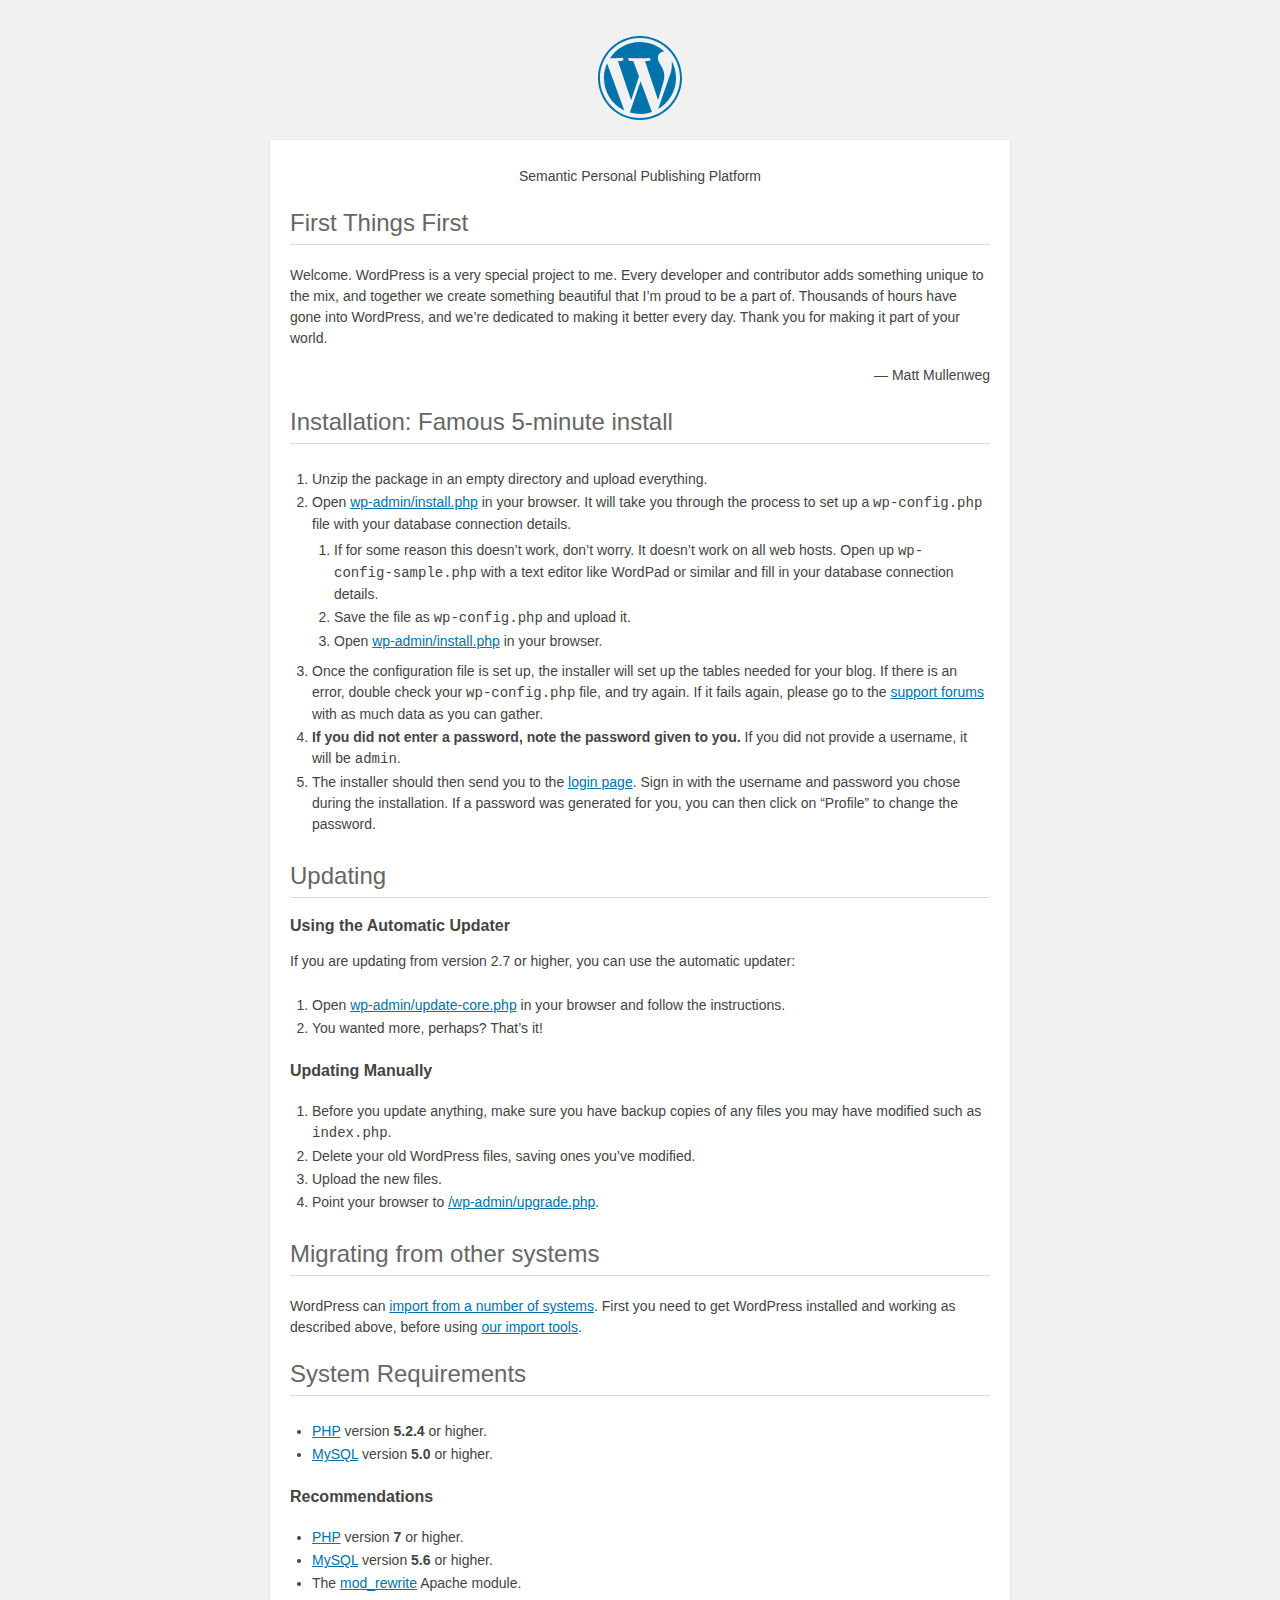
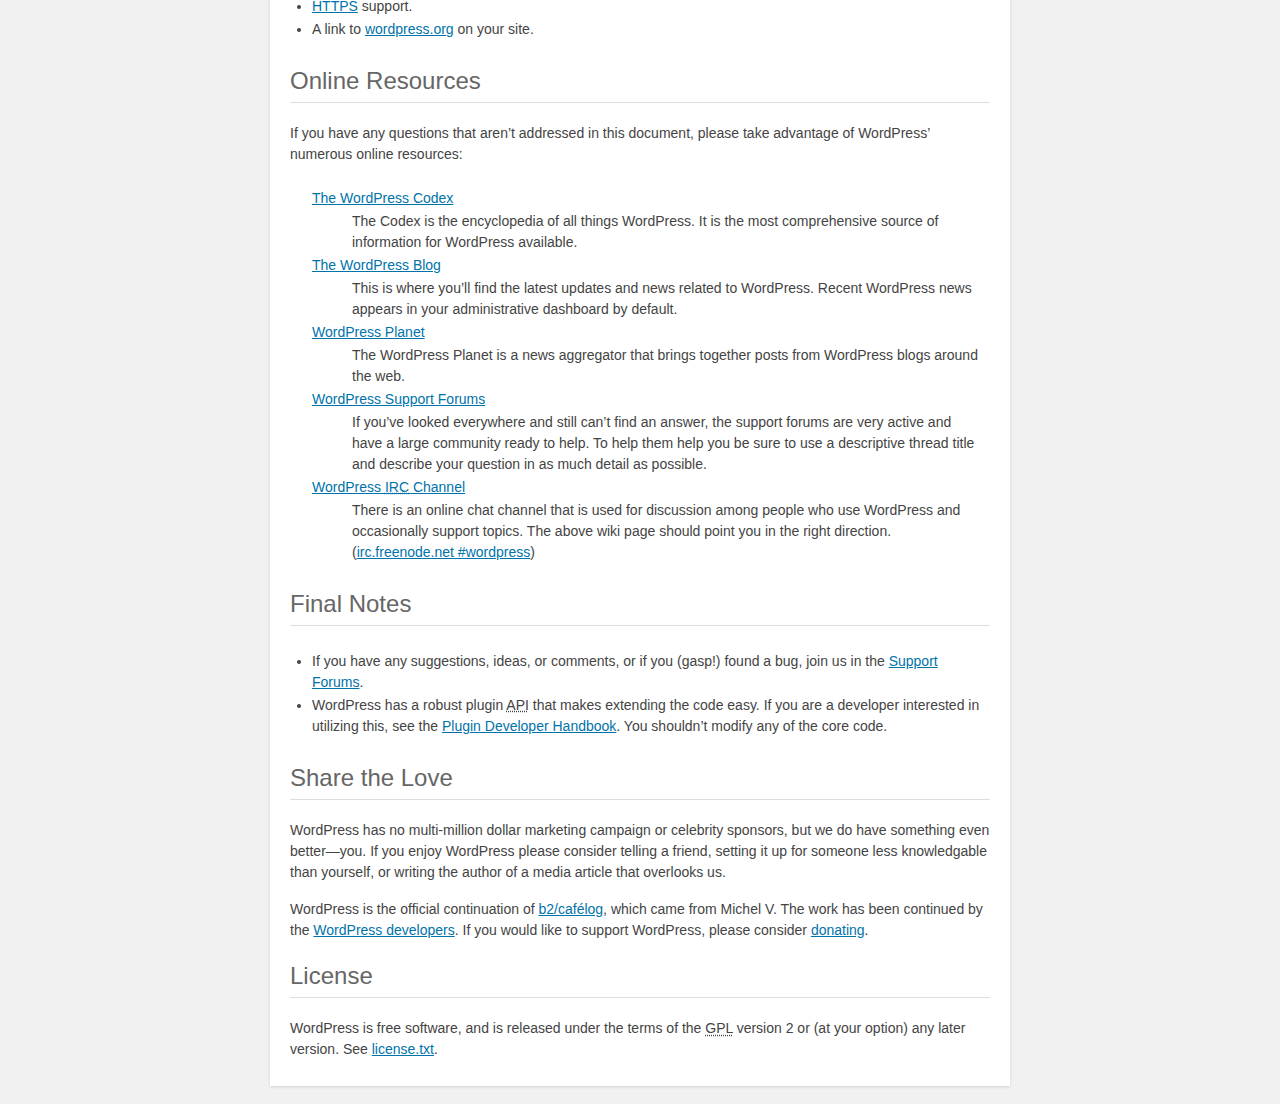
<file: methodocracy_prototype/readme.html>
<!DOCTYPE html>
<html>
<head>
	<meta name="viewport" content="width=device-width" />
	<meta http-equiv="Content-Type" content="text/html; charset=utf-8" />
	<title>WordPress &#8250; ReadMe</title>
	<link rel="stylesheet" href="wp-admin/css/install.css?ver=20100228" type="text/css" />
</head>
<body>
<h1 id="logo">
	<a href="https://wordpress.org/"><img alt="WordPress" src="wp-admin/images/wordpress-logo.png" /></a>
</h1>
<p style="text-align: center">Semantic Personal Publishing Platform</p>

<h2>First Things First</h2>
<p>Welcome. WordPress is a very special project to me. Every developer and contributor adds something unique to the mix, and together we create something beautiful that I&#8217;m proud to be a part of. Thousands of hours have gone into WordPress, and we&#8217;re dedicated to making it better every day. Thank you for making it part of your world.</p>
<p style="text-align: right">&#8212; Matt Mullenweg</p>

<h2>Installation: Famous 5-minute install</h2>
<ol>
	<li>Unzip the package in an empty directory and upload everything.</li>
	<li>Open <span class="file"><a href="wp-admin/install.php">wp-admin/install.php</a></span> in your browser. It will take you through the process to set up a <code>wp-config.php</code> file with your database connection details.
		<ol>
			<li>If for some reason this doesn&#8217;t work, don&#8217;t worry. It doesn&#8217;t work on all web hosts. Open up <code>wp-config-sample.php</code> with a text editor like WordPad or similar and fill in your database connection details.</li>
			<li>Save the file as <code>wp-config.php</code> and upload it.</li>
			<li>Open <span class="file"><a href="wp-admin/install.php">wp-admin/install.php</a></span> in your browser.</li>
		</ol>
	</li>
	<li>Once the configuration file is set up, the installer will set up the tables needed for your blog. If there is an error, double check your <code>wp-config.php</code> file, and try again. If it fails again, please go to the <a href="https://wordpress.org/support/" title="WordPress support">support forums</a> with as much data as you can gather.</li>
	<li><strong>If you did not enter a password, note the password given to you.</strong> If you did not provide a username, it will be <code>admin</code>.</li>
	<li>The installer should then send you to the <a href="wp-login.php">login page</a>. Sign in with the username and password you chose during the installation. If a password was generated for you, you can then click on &#8220;Profile&#8221; to change the password.</li>
</ol>

<h2>Updating</h2>
<h3>Using the Automatic Updater</h3>
<p>If you are updating from version 2.7 or higher, you can use the automatic updater:</p>
<ol>
	<li>Open <span class="file"><a href="wp-admin/update-core.php">wp-admin/update-core.php</a></span> in your browser and follow the instructions.</li>
	<li>You wanted more, perhaps? That&#8217;s it!</li>
</ol>

<h3>Updating Manually</h3>
<ol>
	<li>Before you update anything, make sure you have backup copies of any files you may have modified such as <code>index.php</code>.</li>
	<li>Delete your old WordPress files, saving ones you&#8217;ve modified.</li>
	<li>Upload the new files.</li>
	<li>Point your browser to <span class="file"><a href="wp-admin/upgrade.php">/wp-admin/upgrade.php</a>.</span></li>
</ol>

<h2>Migrating from other systems</h2>
<p>WordPress can <a href="https://codex.wordpress.org/Importing_Content">import from a number of systems</a>. First you need to get WordPress installed and working as described above, before using <a href="wp-admin/import.php" title="Import to WordPress">our import tools</a>.</p>

<h2>System Requirements</h2>
<ul>
	<li><a href="https://secure.php.net/">PHP</a> version <strong>5.2.4</strong> or higher.</li>
	<li><a href="https://www.mysql.com/">MySQL</a> version <strong>5.0</strong> or higher.</li>
</ul>

<h3>Recommendations</h3>
<ul>
	<li><a href="https://secure.php.net/">PHP</a> version <strong>7</strong> or higher.</li>
	<li><a href="https://www.mysql.com/">MySQL</a> version <strong>5.6</strong> or higher.</li>
	<li>The <a href="https://httpd.apache.org/docs/2.2/mod/mod_rewrite.html">mod_rewrite</a> Apache module.</li>
	<li><a href="https://wordpress.org/news/2016/12/moving-toward-ssl/">HTTPS</a> support.</li>
	<li>A link to <a href="https://wordpress.org/">wordpress.org</a> on your site.</li>
</ul>

<h2>Online Resources</h2>
<p>If you have any questions that aren&#8217;t addressed in this document, please take advantage of WordPress&#8217; numerous online resources:</p>
<dl>
	<dt><a href="https://codex.wordpress.org/">The WordPress Codex</a></dt>
		<dd>The Codex is the encyclopedia of all things WordPress. It is the most comprehensive source of information for WordPress available.</dd>
	<dt><a href="https://wordpress.org/news/">The WordPress Blog</a></dt>
		<dd>This is where you&#8217;ll find the latest updates and news related to WordPress. Recent WordPress news appears in your administrative dashboard by default.</dd>
	<dt><a href="https://planet.wordpress.org/">WordPress Planet</a></dt>
		<dd>The WordPress Planet is a news aggregator that brings together posts from WordPress blogs around the web.</dd>
	<dt><a href="https://wordpress.org/support/">WordPress Support Forums</a></dt>
		<dd>If you&#8217;ve looked everywhere and still can&#8217;t find an answer, the support forums are very active and have a large community ready to help. To help them help you be sure to use a descriptive thread title and describe your question in as much detail as possible.</dd>
	<dt><a href="https://codex.wordpress.org/IRC">WordPress <abbr title="Internet Relay Chat">IRC</abbr> Channel</a></dt>
		<dd>There is an online chat channel that is used for discussion among people who use WordPress and occasionally support topics. The above wiki page should point you in the right direction. (<a href="irc://irc.freenode.net/wordpress">irc.freenode.net #wordpress</a>)</dd>
</dl>

<h2>Final Notes</h2>
<ul>
	<li>If you have any suggestions, ideas, or comments, or if you (gasp!) found a bug, join us in the <a href="https://wordpress.org/support/">Support Forums</a>.</li>
	<li>WordPress has a robust plugin <abbr title="application programming interface">API</abbr> that makes extending the code easy. If you are a developer interested in utilizing this, see the <a href="https://developer.wordpress.org/plugins/">Plugin Developer Handbook</a>. You shouldn&#8217;t modify any of the core code.</li>
</ul>

<h2>Share the Love</h2>
<p>WordPress has no multi-million dollar marketing campaign or celebrity sponsors, but we do have something even better&#8212;you. If you enjoy WordPress please consider telling a friend, setting it up for someone less knowledgable than yourself, or writing the author of a media article that overlooks us.</p>

<p>WordPress is the official continuation of <a href="http://cafelog.com/">b2/caf&#233;log</a>, which came from Michel V. The work has been continued by the <a href="https://wordpress.org/about/">WordPress developers</a>. If you would like to support WordPress, please consider <a href="https://wordpress.org/donate/" title="Donate to WordPress">donating</a>.</p>

<h2>License</h2>
<p>WordPress is free software, and is released under the terms of the <abbr title="GNU General Public License">GPL</abbr> version 2 or (at your option) any later version. See <a href="license.txt">license.txt</a>.</p>

</body>
</html>
</file>
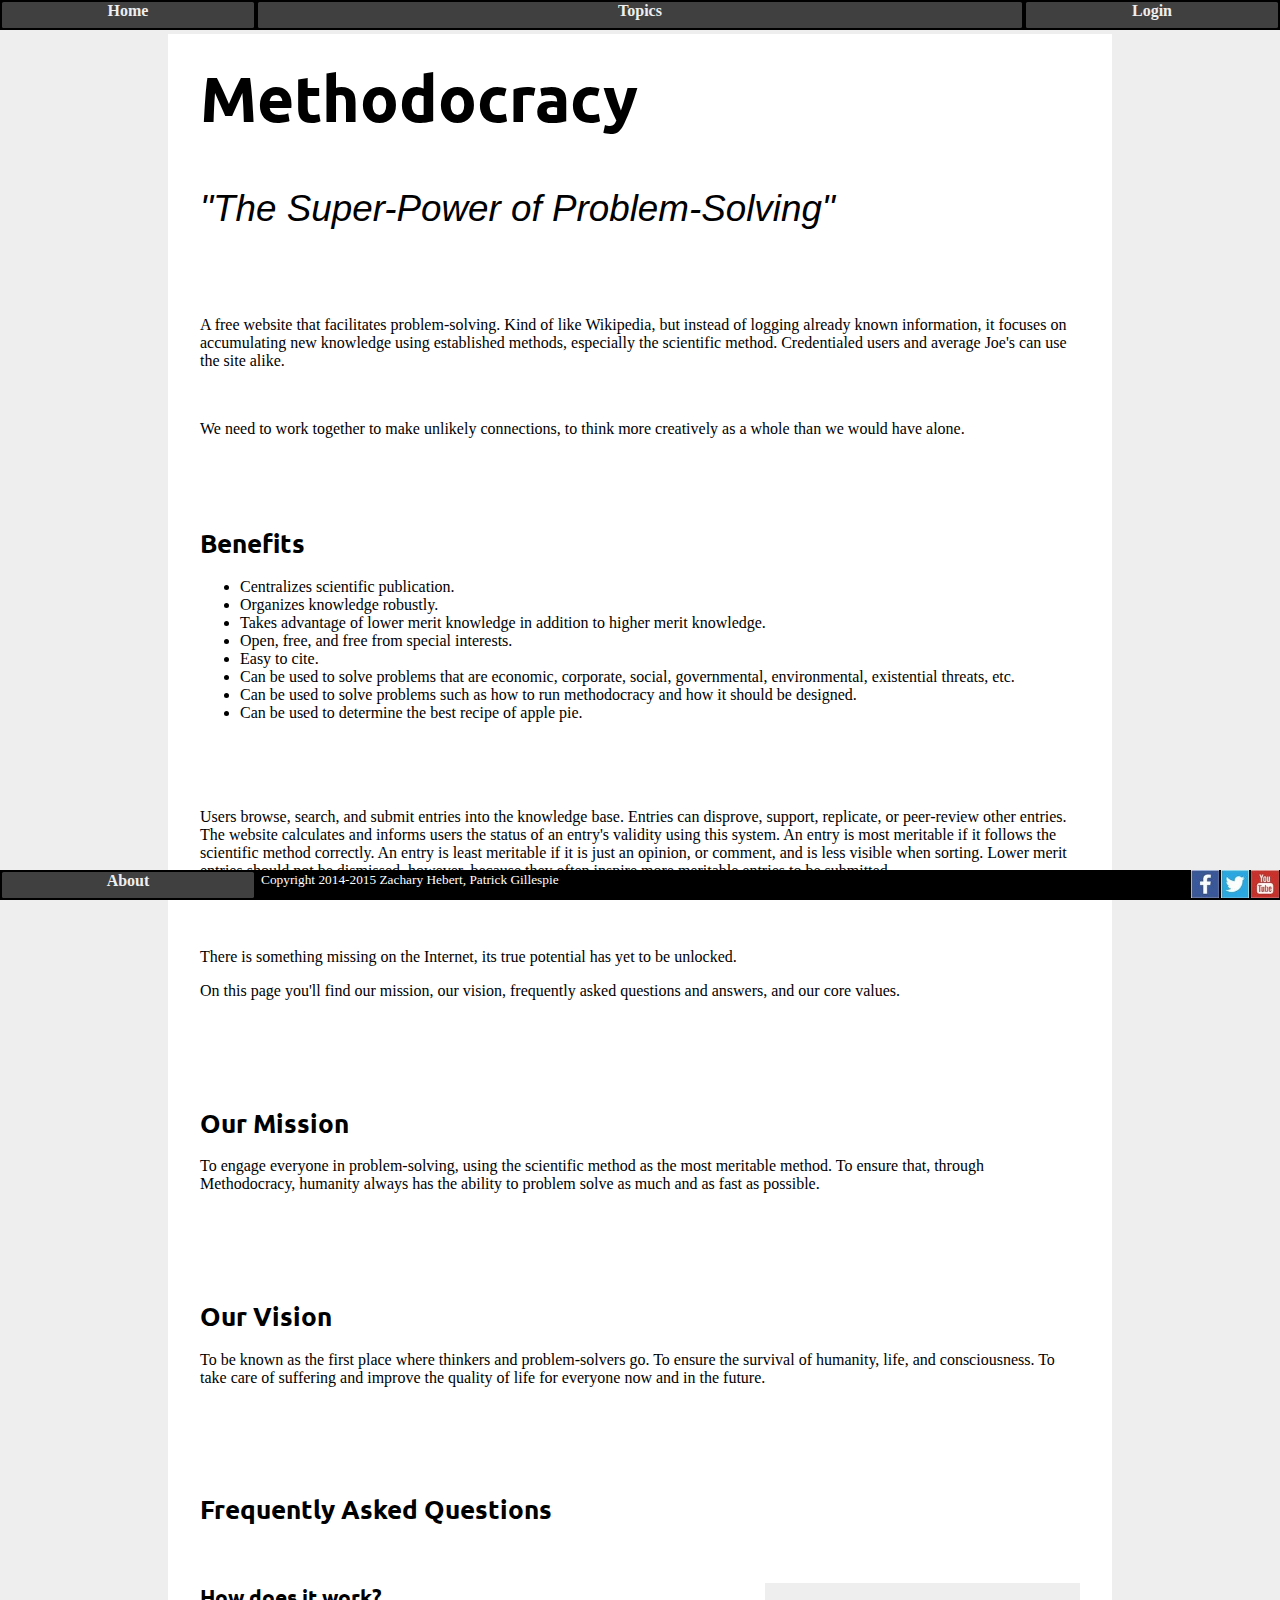
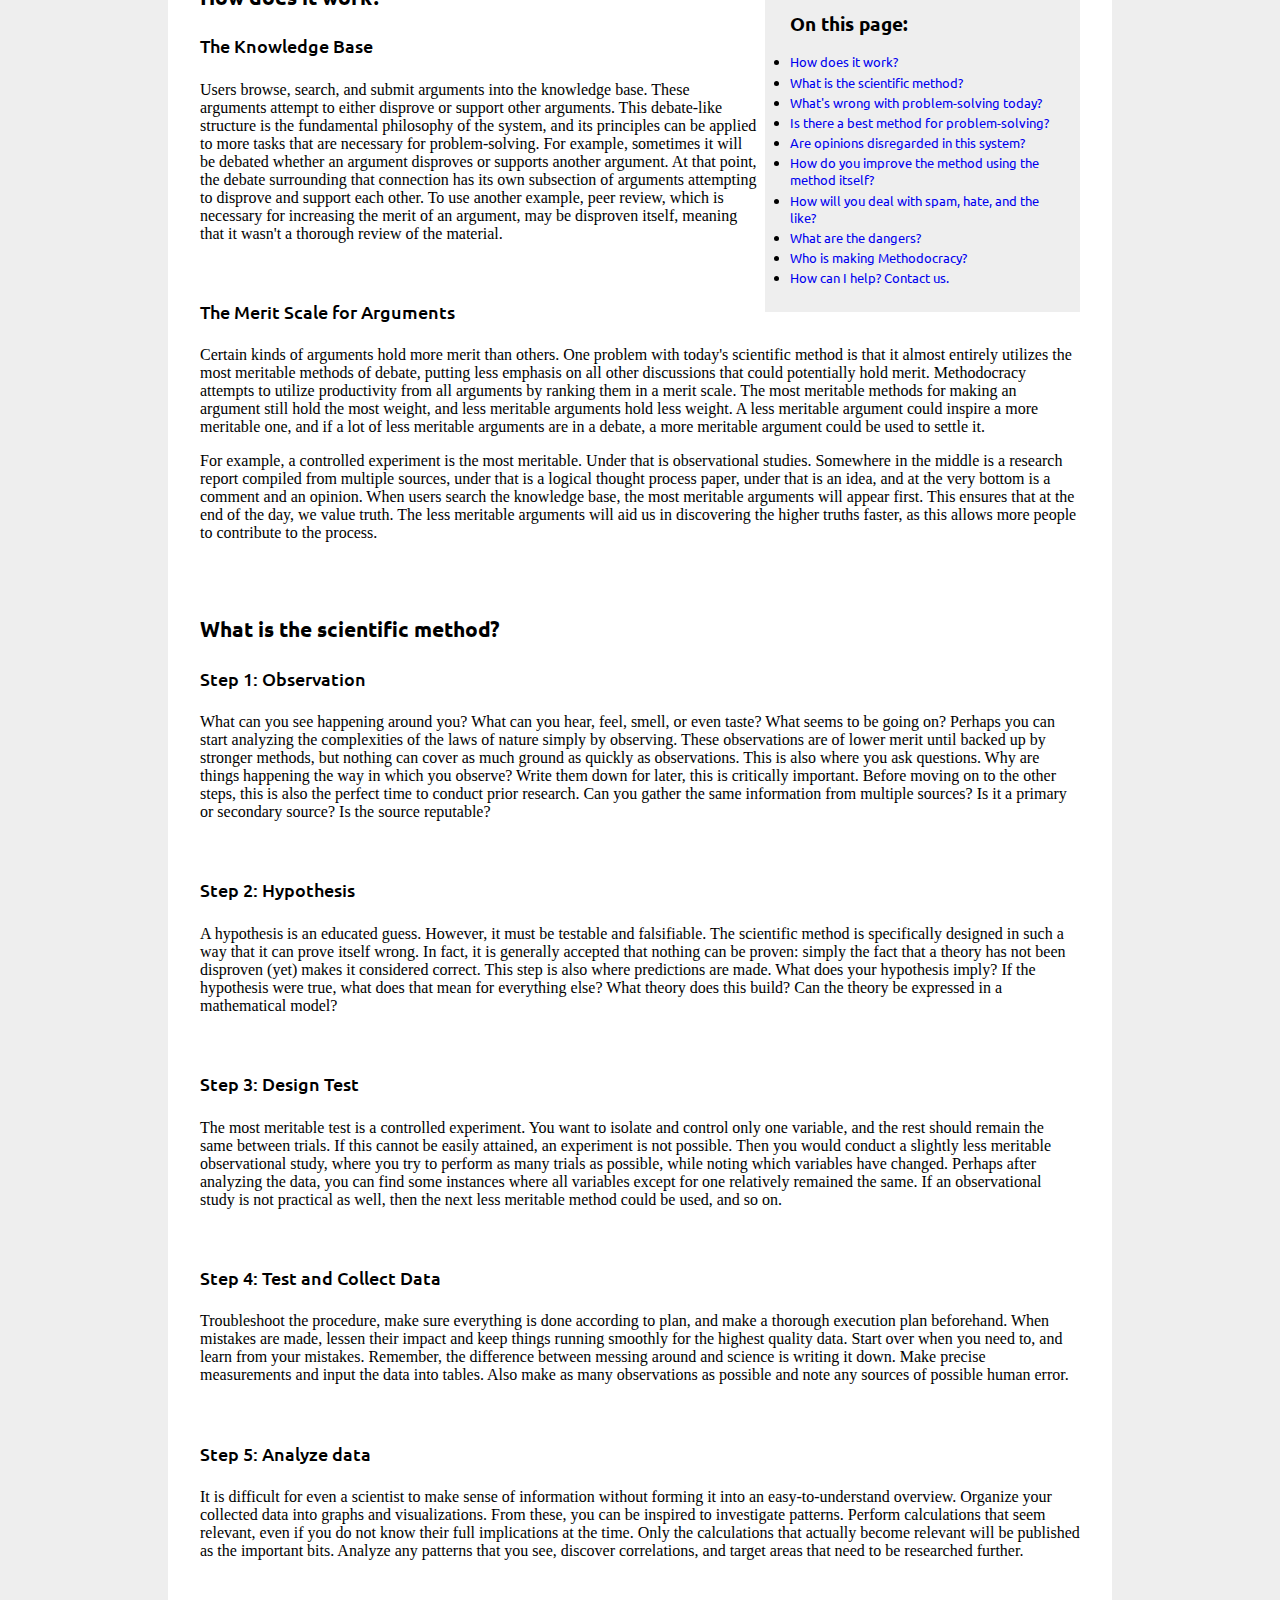
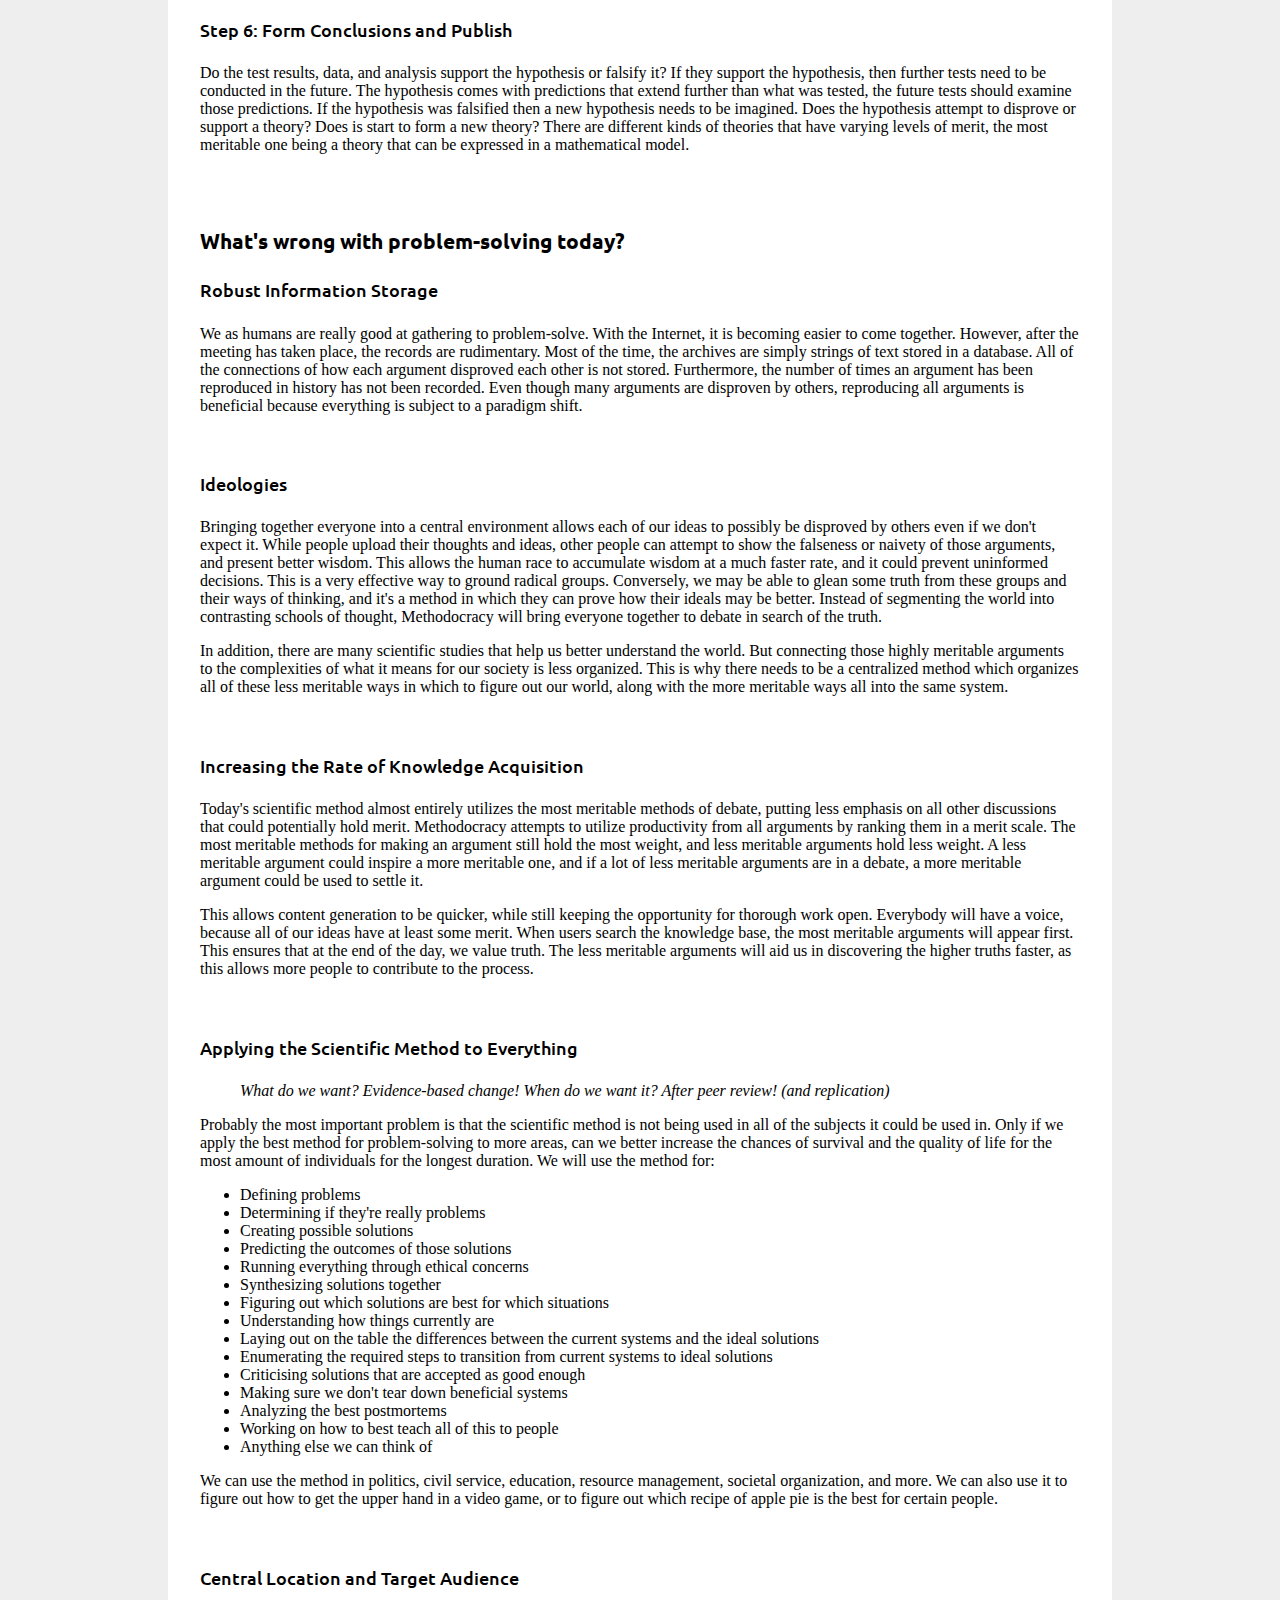
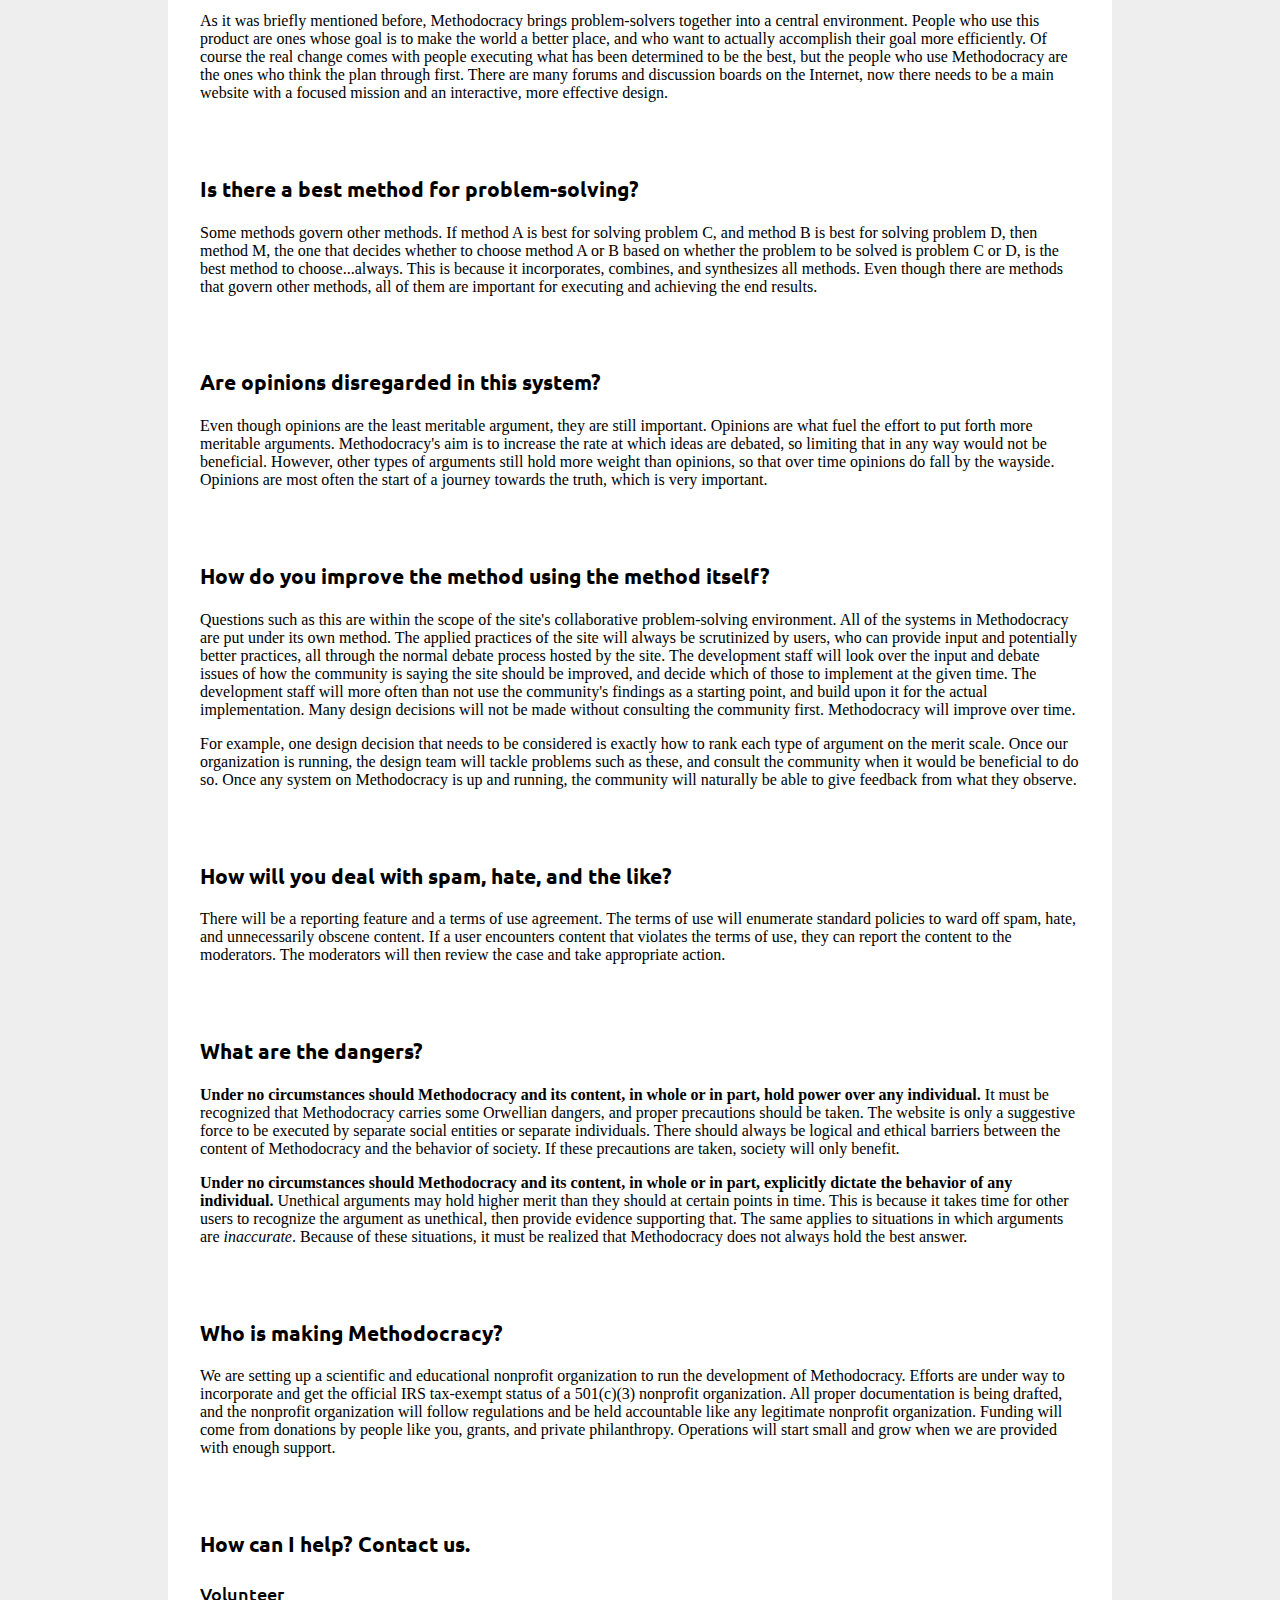
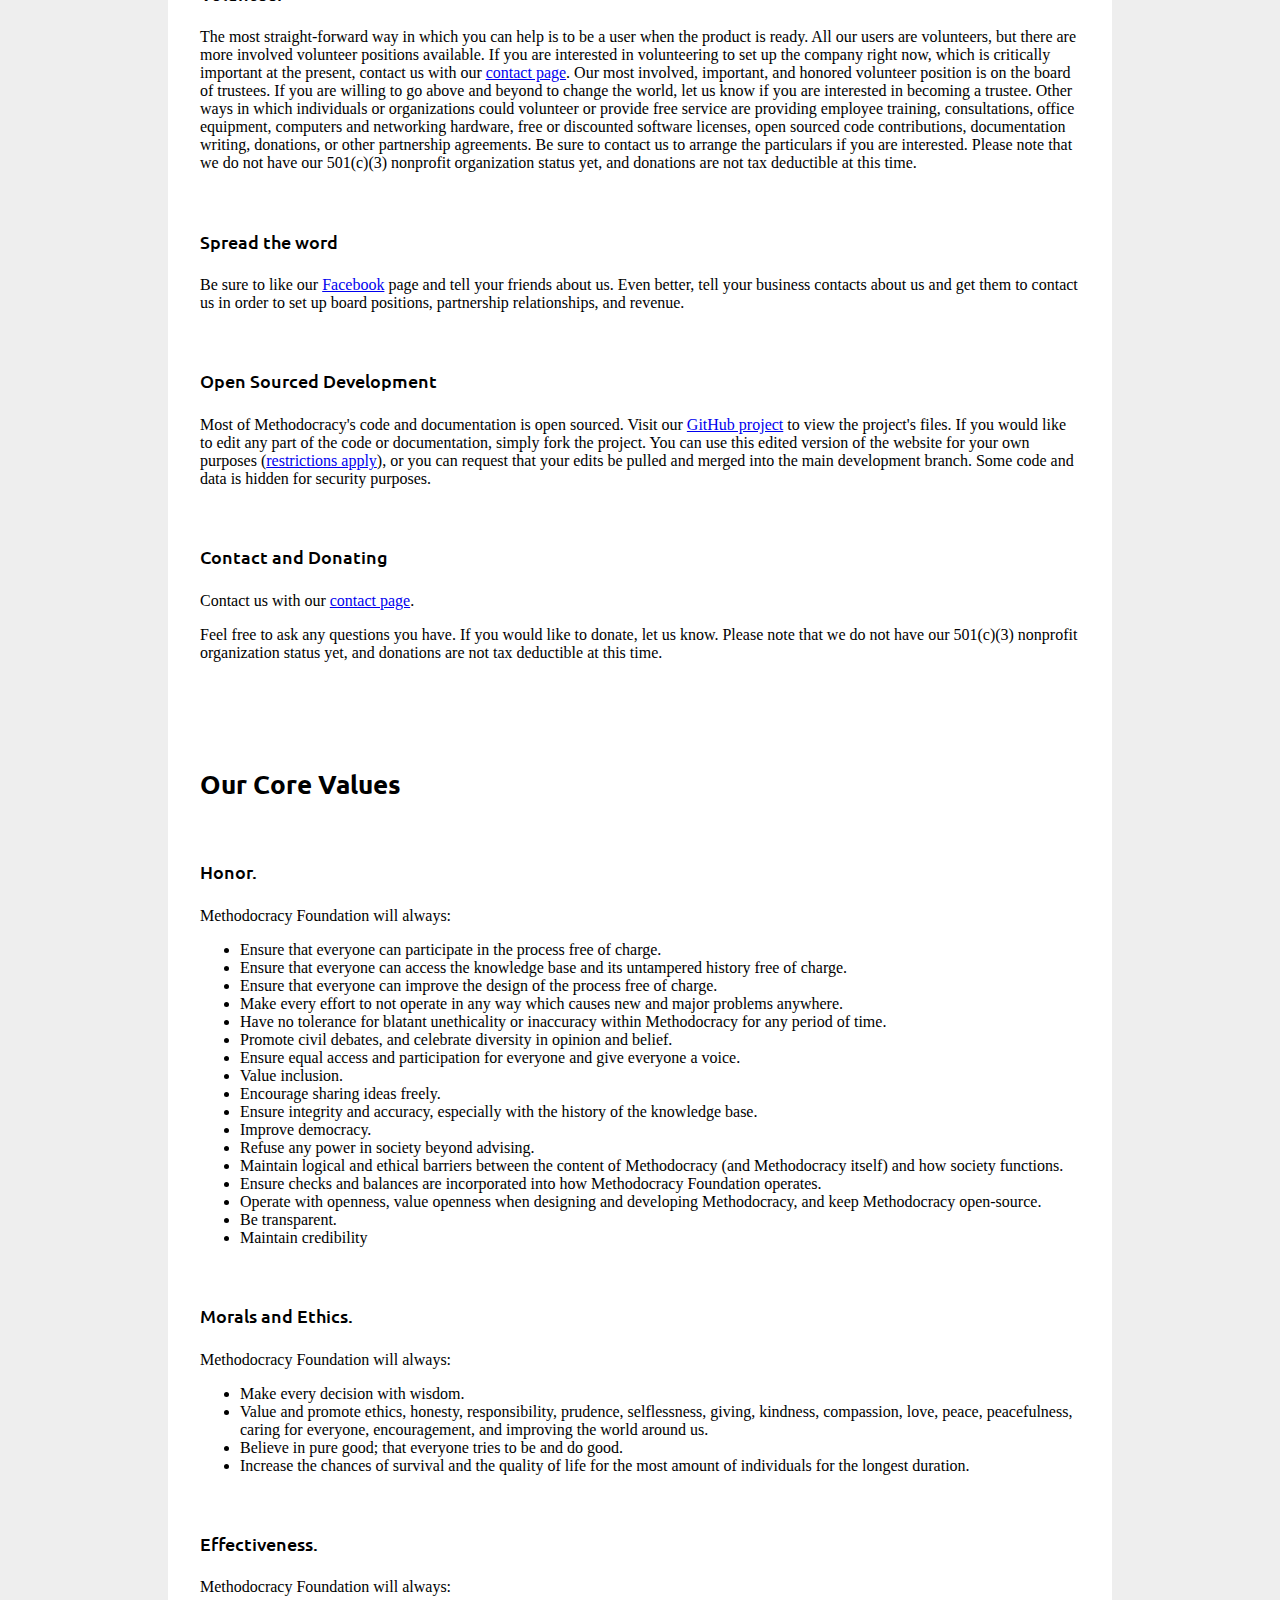
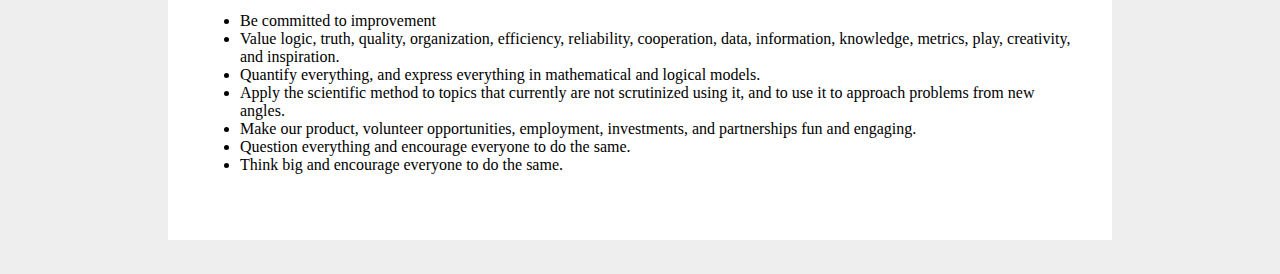
<file: projectfiles/about.html>
<!DOCTYPE html>
<html lang="en">
<!--
	Copyright 2014 Zachary Hebert, Patrick Gillespie
	This file is part of Methodocracy.org.

    Methodocracy.org is free software: you can redistribute it and/or modify it under the terms of the GNU General Public License as published by the Free Software Foundation, either version 3 of the License, or (at your option) any later version.

    Methodocracy.org is distributed in the hope that it will be useful, but WITHOUT ANY WARRANTY; without even the implied warranty of MERCHANTABILITY or FITNESS FOR A PARTICULAR PURPOSE. See the GNU General Public License for more details.

    You should have received a copy of the GNU General Public License along with Methodocracy.org.  If not, see <http://www.gnu.org/licenses/>.
	
    Methodocracy TM and methodocracy.org TM are trademarks of Methodocracy Foundation (C)2014, and all rights to that TM are reserved. Any modified versions are required to be marked as changed, so that their problems will not be attributed erroneously to authors of previous versions. And the name Methodocracy TM should be clearly labeled as the source of your work as long as any part of this work remains intact in part or in whole.

File: 		documentation.html
Purpose:	Documentation page with auto generation of TOC
Author: 	github.com/Alofoxx -> source: http://css-tricks.com/automatic-table-of-contents/

-->
<head>
	<link rel="stylesheet" type="text/css" href="http://fonts.googleapis.com/css?family=Ubuntu:400italic">
	<!-- The above font is under an open license. www.google.com/fonts/specimen/Ubuntu-->
	<script src="http://ajax.googleapis.com/ajax/libs/jquery/1.10.2/jquery.min.js"></script>
	<link rel="stylesheet" type="text/css" href="mainstyle.css">
	<title>Methodocracy.org Documentation</title>
</head>
<body>
<div id="blackBar">
	<div id="buttons">         
		<div class="outer1">
			<a href="index.php"><div id="one" class="button"> Home </div></a>
		</div>
		
		<div class="outer2">
			<a href="topics.php"><div id="two" class="button">Topics</div></a>
		</div>

		<div class="outer1">
			<a href="login.php"><div id="three" class="button">Login</div></a>
		</div>
	</div>
</div>
<article>
 <h1 class="heading">Methodocracy</h1>
  
  </br>
  
  <p class="tagline"><em>"The Super-Power of Problem-Solving"</em></p>
  
  </br> </br>
  
  <p>A free website that facilitates problem-solving. Kind of like Wikipedia, but instead of logging already known information, it focuses on accumulating new knowledge using established methods, especially the scientific method. Credentialed users and average Joe's can use the site alike.</p>

  </br>

  <p>We need to work together to make unlikely connections, to think more creatively as a whole than we would have alone.</p>
  
  </br> </br> </br>
  
  <h1>Benefits</h1>
  
  <ul>
		<li>Centralizes scientific publication.</li>
		<li>Organizes knowledge robustly.</li>
		<li>Takes advantage of lower merit knowledge in addition to higher merit knowledge.</li>
		<li>Open, free, and free from special interests.</li>
		<li>Easy to cite.</li>
		<li>Can be used to solve problems that are economic, corporate, social, governmental, environmental, existential threats, etc.</li>
		<li>Can be used to solve problems such as how to run methodocracy and how it should be designed.</li>
		<li>Can be used to determine the best recipe of apple pie.</li>
  </ul>
  
  </br> </br> </br>
  
  <p>Users browse, search, and submit entries into the knowledge base. Entries can disprove, support, replicate, or peer-review other entries. The website calculates and informs users the status of an entry's validity using this system. An entry is most meritable if it follows the scientific method correctly. An entry is least meritable if it is just an opinion, or comment, and is less visible when sorting. Lower merit entries should not be dismissed, however, because they often inspire more meritable entries to be submitted.</p>
  
  </br> </br>
  
  <p>There is something missing on the Internet, its true potential has yet to be unlocked.</p>
  
  <p>On this page you'll find our mission, our vision, frequently asked questions and answers, and our core values.</p>
  
  </br> </br> </br> </br>
  
  <h1>Our Mission</h1>
  
  <p>To engage everyone in problem-solving, using the scientific method as the most meritable method. To ensure that, through Methodocracy, humanity always has the ability to problem solve as much and as fast as possible.</p>
  
  </br> </br> </br> </br>
  
  <h1>Our Vision</h1>
  
  <p>To be known as the first place where thinkers and problem-solvers go. To ensure the survival of humanity, life, and consciousness. To take care of suffering and improve the quality of life for everyone now and in the future.</p>

  </br> </br> </br> </br>
  
  <h1>Frequently Asked Questions</h1>
  
  </br>
  
  <div class="all-questions">
  
    <h3 id="howitworks">How does it work?</h3>
	
	<h4>The Knowledge Base</h4>
	
	<p>Users browse, search, and submit arguments into the knowledge base. These arguments attempt to either disprove or support other arguments. This debate-like structure is the fundamental philosophy of the system, and its principles can be applied to more tasks that are necessary for problem-solving. For example, sometimes it will be debated whether an argument disproves or supports another argument. At that point, the debate surrounding that connection has its own subsection of arguments attempting to disprove and support each other. To use another example, peer review, which is necessary for increasing the merit of an argument, may be disproven itself, meaning that it wasn't a thorough review of the material.</p>
	
	</br>
	
	<h4>The Merit Scale for Arguments</h4>
    
	<p>Certain kinds of arguments hold more merit than others. One problem with today's scientific method is that it almost entirely utilizes the most meritable methods of debate, putting less emphasis on all other discussions that could potentially hold merit. Methodocracy attempts to utilize productivity from all arguments by ranking them in a merit scale. The most meritable methods for making an argument still hold the most weight, and less meritable arguments hold less weight. A less meritable argument could inspire a more meritable one, and if a lot of less meritable arguments are in a debate, a more meritable argument could be used to settle it.</p>
	
	<p>For example, a controlled experiment is the most meritable. Under that is observational studies. Somewhere in the middle is a research report compiled from multiple sources, under that is a logical thought process paper, under that is an idea, and at the very bottom is a comment and an opinion. When users search the knowledge base, the most meritable arguments will appear first. This ensures that at the end of the day, we value truth. The less meritable arguments will aid us in discovering the higher truths faster, as this allows more people to contribute to the process.</p>
	
	</br> </br>
	
    <h3 id="scientificmethod">What is the scientific method?</h3> 
	
	<h4>Step 1: Observation</h4>
	
	<p>What can you see happening around you? What can you hear, feel, smell, or even taste? What seems to be going on? Perhaps you can start analyzing the complexities of the laws of nature simply by observing. These observations are of lower merit until backed up by stronger methods, but nothing can cover as much ground as quickly as observations. This is also where you ask questions. Why are things happening the way in which you observe? Write them down for later, this is critically important. Before moving on to the other steps, this is also the perfect time to conduct prior research. Can you gather the same information from multiple sources? Is it a primary or secondary source? Is the source reputable?<p>
	
	</br>
	
	<h4>Step 2: Hypothesis</h4>
	
	<p>A hypothesis is an educated guess. However, it must be testable and falsifiable. The scientific method is specifically designed in such a way that it can prove itself wrong. In fact, it is generally accepted that nothing can be proven: simply the fact that a theory has not been disproven (yet) makes it considered correct. This step is also where predictions are made. What does your hypothesis imply? If the hypothesis were true, what does that mean for everything else? What theory does this build? Can the theory be expressed in a mathematical model?</p>
	
	</br>
	
	<h4>Step 3: Design Test</h4>
	
	<p>The most meritable test is a controlled experiment. You want to isolate and control only one variable, and the rest should remain the same between trials. If this cannot be easily attained, an experiment is not possible. Then you would conduct a slightly less meritable observational study, where you try to perform as many trials as possible, while noting which variables have changed. Perhaps after analyzing the data, you can find some instances where all variables except for one relatively remained the same. If an observational study is not practical as well, then the next less meritable method could be used, and so on.</p>
	
	</br>
	
	<h4>Step 4: Test and Collect Data</h4>
	
	<p>Troubleshoot the procedure, make sure everything is done according to plan, and make a thorough execution plan beforehand. When mistakes are made, lessen their impact and keep things running smoothly for the highest quality data. Start over when you need to, and learn from your mistakes. Remember, the difference between messing around and science is writing it down. Make precise measurements and input the data into tables. Also make as many observations as possible and note any sources of possible human error.</p>
	
	</br>
	
	<h4>Step 5: Analyze data</h4>
	
	<p>It is difficult for even a scientist to make sense of information without forming it into an easy-to-understand overview. Organize your collected data into graphs and visualizations. From these, you can be inspired to investigate patterns. Perform calculations that seem relevant, even if you do not know their full implications at the time. Only the calculations that actually become relevant will be published as the important bits. Analyze any patterns that you see, discover correlations, and target areas that need to be researched further.</p>
	
	</br>
	
	<h4>Step 6: Form Conclusions and Publish</h4>
	
	<p>Do the test results, data, and analysis support the hypothesis or falsify it? If they support the hypothesis, then further tests need to be conducted in the future. The hypothesis comes with predictions that extend further than what was tested, the future tests should examine those predictions. If the hypothesis was falsified then a new hypothesis needs to be imagined. Does the hypothesis attempt to disprove or support a theory? Does is start to form a new theory? There are different kinds of theories that have varying levels of merit, the most meritable one being a theory that can be expressed in a mathematical model.</p>
	
	</br> </br>
	
    <h3 id="whatswrongtoday">What's wrong with problem-solving today?</h3>
	
	<h4>Robust Information Storage</h4>
	
	<p>We as humans are really good at gathering to problem-solve. With the Internet, it is becoming easier to come together. However, after the meeting has taken place, the records are rudimentary. Most of the time, the archives are simply strings of text stored in a database. All of the connections of how each argument disproved each other is not stored. Furthermore, the number of times an argument has been reproduced in history has not been recorded. Even though many arguments are disproven by others, reproducing all arguments is beneficial because everything is subject to a paradigm shift.</p>
	
	</br>
	
	<h4>Ideologies</h4>
	
	<p>Bringing together everyone into a central environment allows each of our ideas to possibly be disproved by others even if we don't expect it. While people upload their thoughts and ideas, other people can attempt to show the falseness or naivety of those arguments, and present better wisdom. This allows the human race to accumulate wisdom at a much faster rate, and it could prevent uninformed decisions. This is a very effective way to ground radical groups. Conversely, we may be able to glean some truth from these groups and their ways of thinking, and it's a method in which they can prove how their ideals may be better. Instead of segmenting the world into contrasting schools of thought, Methodocracy will bring everyone together to debate in search of the truth.</p>
	
	<p>In addition, there are many scientific studies that help us better understand the world. But connecting those highly meritable arguments to the complexities of what it means for our society is less organized. This is why there needs to be a centralized method which organizes all of these less meritable ways in which to figure out our world, along with the more meritable ways all into the same system.</p>
	
	</br>
	
	<h4>Increasing the Rate of Knowledge Acquisition</h4>
	
	<p>Today's scientific method almost entirely utilizes the most meritable methods of debate, putting less emphasis on all other discussions that could potentially hold merit. Methodocracy attempts to utilize productivity from all arguments by ranking them in a merit scale. The most meritable methods for making an argument still hold the most weight, and less meritable arguments hold less weight. A less meritable argument could inspire a more meritable one, and if a lot of less meritable arguments are in a debate, a more meritable argument could be used to settle it.</p>
	
	<p>This allows content generation to be quicker, while still keeping the opportunity for thorough work open. Everybody will have a voice, because all of our ideas have at least some merit. When users search the knowledge base, the most meritable arguments will appear first. This ensures that at the end of the day, we value truth. The less meritable arguments will aid us in discovering the higher truths faster, as this allows more people to contribute to the process.</p>
	
	</br>
	
	<h4>Applying the Scientific Method to Everything</h4>
	
	<blockquote><em>What do we want? Evidence-based change! When do we want it? After peer review! (and replication)</em></blockquote>
	
	<p>Probably the most important problem is that the scientific method is not being used in all of the subjects it could be used in. Only if we apply the best method for problem-solving to more areas, can we better increase the chances of survival and the quality of life for the most amount of individuals for the longest duration. We will use the method for:
	<ul>
		<li>Defining problems</li>
		<li>Determining if they're really problems</li>
		<li>Creating possible solutions</li>
		<li>Predicting the outcomes of those solutions</li>
		<li>Running everything through ethical concerns</li>
		<li>Synthesizing solutions together</li>
		<li>Figuring out which solutions are best for which situations</li>
		<li>Understanding how things currently are</li>
		<li>Laying out on the table the differences between the current systems and the ideal solutions</li>
		<li>Enumerating the required steps to transition from current systems to ideal solutions</li>
		<li>Criticising solutions that are accepted as good enough</li>
		<li>Making sure we don't tear down beneficial systems</li>
		<li>Analyzing the best postmortems</li>
		<li>Working on how to best teach all of this to people</li>
		<li>Anything else we can think of</li>
	</ul>
	We can use the method in politics, civil service, education, resource management, societal organization, and more. We can also use it to figure out how to get the upper hand in a video game, or to figure out which recipe of apple pie is the best for certain people.</p>
	
	</br>
	
	<h4>Central Location and Target Audience</h4>
	
	<p>As it was briefly mentioned before, Methodocracy brings problem-solvers together into a central environment. People who use this product are ones whose goal is to make the world a better place, and who want to actually accomplish their goal more efficiently. Of course the real change comes with people executing what has been determined to be the best, but the people who use Methodocracy are the ones who think the plan through first. There are many forums and discussion boards on the Internet, now there needs to be a main website with a focused mission and an interactive, more effective design.</p>
	
	</br> </br>
	
	<h3 id="bestmethod">Is there a best method for problem-solving?</h3>
	
	<p>Some methods govern other methods. If method A is best for solving problem C, and method B is best for solving problem D, then method M, the one that decides whether to choose method A or B based on whether the problem to be solved is problem C or D, is the best method to choose...always. This is because it incorporates, combines, and synthesizes all methods. Even though there are methods that govern other methods, all of them are important for executing and achieving the end results.</p>
	
	</br> </br>
	
	<h3 id="opinions">Are opinions disregarded in this system?</h3>
	
	<p>Even though opinions are the least meritable argument, they are still important. Opinions are what fuel the effort to put forth more meritable arguments. Methodocracy's aim is to increase the rate at which ideas are debated, so limiting that in any way would not be beneficial. However, other types of arguments still hold more weight than opinions, so that over time opinions do fall by the wayside. Opinions are most often the start of a journey towards the truth, which is very important.</p>
	
	</br> </br>
	
	<h3 id="selfimprovement">How do you improve the method using the method itself?</h3>
	
	<p>Questions such as this are within the scope of the site's collaborative problem-solving environment. All of the systems in Methodocracy are put under its own method. The applied practices of the site will always be scrutinized by users, who can provide input and potentially better practices, all through the normal debate process hosted by the site. The development staff will look over the input and debate issues of how the community is saying the site should be improved, and decide which of those to implement at the given time. The development staff will more often than not use the community's findings as a starting point, and build upon it for the actual implementation. Many design decisions will not be made without consulting the community first. Methodocracy will improve over time.</p>
	
	<p>For example, one design decision that needs to be considered is exactly how to rank each type of argument on the merit scale. Once our organization is running, the design team will tackle problems such as these, and consult the community when it would be beneficial to do so. Once any system on Methodocracy is up and running, the community will naturally be able to give feedback from what they observe.</p>
	
	</br> </br>
	
	<h3 id="spam">How will you deal with spam, hate, and the like?</h3>
	
	<p>There will be a reporting feature and a terms of use agreement. The terms of use will enumerate standard policies to ward off spam, hate, and unnecessarily obscene content. If a user encounters content that violates the terms of use, they can report the content to the moderators. The moderators will then review the case and take appropriate action.</p>
	
	</br> </br>
	
    <h3 id="dangers">What are the dangers?</h3>
	
    <p><strong>Under no circumstances should Methodocracy and its content, in whole or in part, hold power over any individual<!--<link>legal</link>-->.</strong> It must be recognized that Methodocracy carries some Orwellian dangers, and proper precautions should be taken. The website is only a suggestive force to be executed by separate social entities or separate individuals. There should always be logical and ethical barriers between the content of Methodocracy and the behavior of society. If these precautions are taken, society will only benefit.</p>  
    
    <p><strong>Under no circumstances should Methodocracy and its content, in whole or in part, explicitly dictate the behavior of any individual<!--<link>legal</link>-->.</strong> Unethical arguments may hold higher merit than they should at certain points in time. This is because it takes time for other users to recognize the argument as unethical, then provide evidence supporting that. The same applies to situations in which arguments are <em>inaccurate</em>. Because of these situations, it must be realized that Methodocracy does not always hold the best answer.</p>  
    
	</br> </br>
	
    <h3 id="whoweare">Who is making Methodocracy?</h3>
	
	<p>We are setting up a scientific and educational nonprofit organization to run the development of Methodocracy. Efforts are under way to incorporate and get the official IRS tax-exempt status of a 501(c)(3) nonprofit organization. All proper documentation is being drafted, and the nonprofit organization will follow regulations and be held accountable like any legitimate nonprofit organization. Funding will come from donations by people like you, grants, and private philanthropy. Operations will start small and grow when we are provided with enough support.</p>
	
	</br> </br>
	
    <h3 id="howtohelp">How can I help? Contact us.</h3>
	
	<h4>Volunteer</h4>
	
	The most straight-forward way in which you can help is to be a user when the product is ready. All our users are volunteers, but there are more involved volunteer positions available. If you are interested in volunteering to set up the company right now, which is critically important at the present, contact us with our <a href="http://methodocracy.org/contact-form">contact page</a>. Our most involved, important, and honored volunteer position is on the board of trustees. If you are willing to go above and beyond to change the world, let us know if you are interested in becoming a trustee. Other ways in which individuals or organizations could volunteer or provide free service are providing employee training, consultations, office equipment, computers and networking hardware, free or discounted software licenses, open sourced code contributions, documentation writing, donations, or other partnership agreements. Be sure to contact us to arrange the particulars if you are interested. Please note that we do not have our 501(c)(3) nonprofit organization status yet, and donations are not tax deductible at this time.</p>
	
	</br>
	
	<h4>Spread the word</h4>
	
	<p>Be sure to like our <a href="https://www.facebook.com/methodocracy" target="_blank">Facebook</a> page and tell your friends about us. Even better, tell your business contacts about us and get them to contact us in order to set up board positions, partnership relationships, and revenue.</p>
	
	</br>
	
	<h4>Open Sourced Development</h4>
	
    <p>Most of Methodocracy's code and documentation is open sourced. Visit our <a href="https://github.com/Methodocracy/Methodocracy.org" target="_blank">GitHub project</a> to view the project's files. If you would like to edit any part of the code or documentation, simply fork the project. You can use this edited version of the website for your own purposes (<a href="https://github.com/Methodocracy/Methodocracy.org/blob/master/License.txt" target="_blank">restrictions apply</a>), or you can request that your edits be pulled and merged into the main development branch. Some code and data is hidden for security purposes.</p>
	
	</br>
	
	<h4>Contact and Donating</h4>
	
	<p>Contact us with our <a href="http://methodocracy.org/contact-form">contact page</a>. </p>
	
	<p>Feel free to ask any questions you have. If you would like to donate, let us know. Please note that we do not have our 501(c)(3) nonprofit organization status yet, and donations are not tax deductible at this time.</p>
	
	</br> </br> </br> </br>
	
	<h1>Our Core Values</h1>
	
	</br>
	
    <h4>Honor.</h4>

	<p>Methodocracy Foundation will always:
	<ul>
	<li>Ensure that everyone can participate in the process free of charge.</li>
	<li>Ensure that everyone can access the knowledge base and its untampered history free of charge.</li>
	<li>Ensure that everyone can improve the design of the process free of charge.</li>
	<li>Make every effort to not operate in any way which causes new and major problems anywhere.</li>
	<li>Have no tolerance for blatant unethicality or inaccuracy within Methodocracy for any period of time.</li>
	<li>Promote civil debates, and celebrate diversity in opinion and belief.</li>
	<li>Ensure equal access and participation for everyone and give everyone a voice.</li>
	<li>Value inclusion.</li>
	<li>Encourage sharing ideas freely.</li>
	<li>Ensure integrity and accuracy, especially with the history of the knowledge base.</li>
	<li>Improve democracy.</li>
	<li>Refuse any power in society beyond advising.</li>
	<li>Maintain logical and ethical barriers between the content of Methodocracy (and Methodocracy itself) and how society functions.</li>
	<li>Ensure checks and balances are incorporated into how Methodocracy Foundation operates.</li>
	<li>Operate with openness, value openness when designing and developing Methodocracy, and keep Methodocracy open-source.</li>
	<li>Be transparent.</li>
	<li>Maintain credibility</li>
	</ul></p>

	</br>

	<h4>Morals and Ethics.</h4>

	<p>Methodocracy Foundation will always:
	<ul>
	<li>Make every decision with wisdom.</li>
	<li>Value and promote ethics, honesty, responsibility, prudence, selflessness, giving, kindness, compassion, love, peace, peacefulness, caring for everyone, encouragement, and improving the world around us.</li>
	<li>Believe in pure good; that everyone tries to be and do good.</li>
	<li>Increase the chances of survival and the quality of life for the most amount of individuals for the longest duration.</li>
	</ul></p>

	</br>

	<h4>Effectiveness.</h4>

	<p>Methodocracy Foundation will always:
	<ul>
	<li>Be committed to improvement</li>
	<li>Value logic, truth, quality, organization, efficiency, reliability, cooperation, data, information, knowledge, metrics, play, creativity, and inspiration.</li>
	<li>Quantify everything, and express everything in mathematical and logical models.</li>
	<li>Apply the scientific method to topics that currently are not scrutinized using it, and to use it to approach problems from new angles.</li>
	<li>Make our product, volunteer opportunities, employment, investments, and partnerships fun and engaging.</li>
	<li>Question everything and encourage everyone to do the same.</li>
	<li>Think big and encourage everyone to do the same.</li>
	</ul></p>
	
	</br>
	
  </div>
</article>
<script>
		var ToC =
		  "<nav role='navigation' class='table-of-contents'>" +
		    "<h2>On this page:</h2>" +
		    "<ul>";

		var newLine, el, title, link;

		$("article h3").each(function() {

		  el = $(this);
		  title = el.text();
		  link = "#" + el.attr("id");

		  newLine =
		    "<li>" +
		      "<a href='" + link + "'>" +
		        title +
		      "</a>" +
		    "</li>";

		  ToC += newLine;

		});

		ToC +=
		   "</ul>" +
		  "</nav>";

		$(".all-questions").prepend(ToC);
	</script>
<!--Fixed (type of footer, not overcoming of a problem) footer. Wrote CSS in-line because writing it in external file did not work-->
<div style="color:white;
		    position:fixed;
		    bottom:0;
		    left:0;
		    width:100%;
		    height:30px;
		    background-color:black;">
	<div style="overflow: hidden;
				height: 100%;">         
		<div class="outer1">
			<a href="about.html"><div id="about" class="button">About</div></a>
		</div>
		<p style="float:left;margin:0px 5px;">
			<small>Copyright 2014-2015 Zachary Hebert, Patrick Gillespie</small>
		</p>
		<!--Social media links-->
		<div style="float: right; height: 30px; width: 30px;">
			<a style="margin: 1px;" href="https://www.youtube.com/channel/UCm-O9bhsUDBhQGQimns0Ymg" target="_blank">
				<img src="includes/social media images/YouTube-Icon.jpg" alt="Facebook" height="28" width="28">
			</a>
		</div>
		<div style="float: right; height: 30px; width: 30px;">
			<a style="margin: 1px;" href="https://twitter.com/Methodocracy_F" target="_blank">
				<img src="includes/social media images/Twitter-Icon.jpg" alt="Facebook" height="28" width="28">
			</a>
		</div>
		<div style="float: right; height: 30px; width: 30px;">
			<a style="margin: 1px;" href="https://www.facebook.com/methodocracy" target="_blank">
				<img src="includes/social media images/Facebook-Icon.jpg" alt="Facebook" height="28" width="28">
			</a>
		</div>
    </div>
</div>
</body>
</html>
</file>
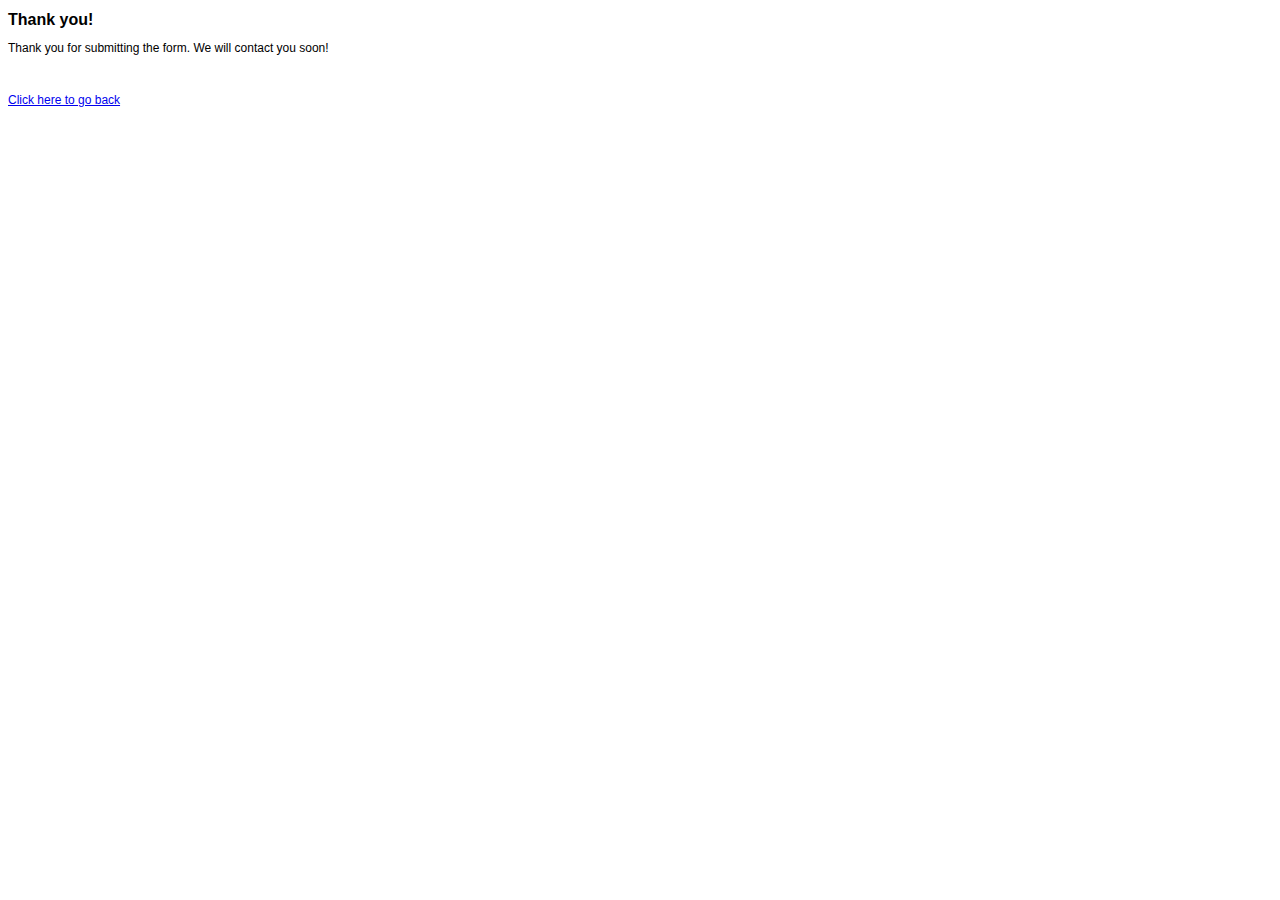
<file: projectfiles/contact-form-thank-you.html>
<!--
	Copyright 2014 Zachary Hebert, Patrick Gillespie
	This file is part of Methodocracy.org.

    Methodocracy.org is free software: you can redistribute it and/or modify it under the terms of the GNU General Public License as published by the Free Software Foundation, either version 3 of the License, or (at your option) any later version.

    Methodocracy.org is distributed in the hope that it will be useful, but WITHOUT ANY WARRANTY; without even the implied warranty of MERCHANTABILITY or FITNESS FOR A PARTICULAR PURPOSE. See the GNU General Public License for more details.

    You should have received a copy of the GNU General Public License along with Methodocracy.org.  If not, see <http://www.gnu.org/licenses/>.
	
    Methodocracy TM and methodocracy.org TM are trademarks of Methodocracy Foundation (C)2014, and all rights to that TM are reserved. Any modified versions are required to be marked as changed, so that their problems will not be attributed erroneously to authors of previous versions. And the name Methodocracy TM should be clearly labeled as the source of your work as long as any part of this work remains intact in part or in whole.
-->
<!DOCTYPE HTML PUBLIC "-//W3C//DTD HTML 4.01 Transitional//EN" "http://www.w3.org/TR/html4/loose.dtd"> 
<html>
<head>
	<title>Thank you!</title>
<!-- define some style elements-->
<style>
h1
{
	font-family : Arial, Helvetica, sans-serif;
	font-size : 16px;
    font-weight : bold;
}
label,a,body
{
	font-family : Arial, Helvetica, sans-serif;
	font-size : 12px; 
}

</style>	
</head>

<body>
<h1>Thank you!</h1>
<p>Thank you for submitting the form. We will contact you soon!</p>
<br />
<p><a href="http://methodocracy.org">Click here to go back</a></p>
</body>
</html>
</file>
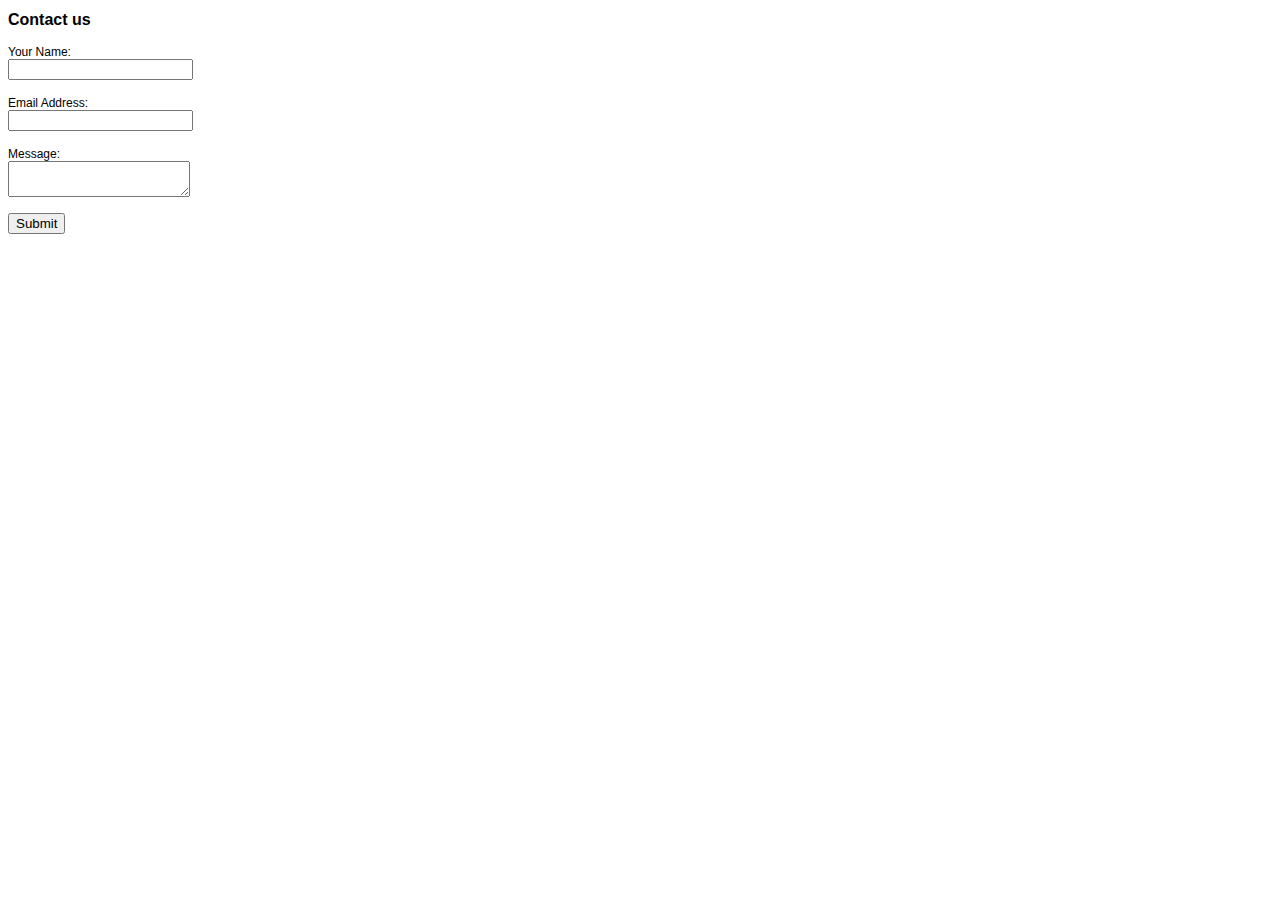
<file: projectfiles/contact-form.html>
<!--
	Copyright 2014 Zachary Hebert, Patrick Gillespie
	This file is part of Methodocracy.org.

    Methodocracy.org is free software: you can redistribute it and/or modify it under the terms of the GNU General Public License as published by the Free Software Foundation, either version 3 of the License, or (at your option) any later version.

    Methodocracy.org is distributed in the hope that it will be useful, but WITHOUT ANY WARRANTY; without even the implied warranty of MERCHANTABILITY or FITNESS FOR A PARTICULAR PURPOSE. See the GNU General Public License for more details.

    You should have received a copy of the GNU General Public License along with Methodocracy.org.  If not, see <http://www.gnu.org/licenses/>.
	
    Methodocracy TM and methodocracy.org TM are trademarks of Methodocracy Foundation (C)2014, and all rights to that TM are reserved. Any modified versions are required to be marked as changed, so that their problems will not be attributed erroneously to authors of previous versions. And the name Methodocracy TM should be clearly labeled as the source of your work as long as any part of this work remains intact in part or in whole.
-->
<!DOCTYPE HTML PUBLIC "-//W3C//DTD HTML 4.01 Transitional//EN" "http://www.w3.org/TR/html4/loose.dtd"> 
<html>
<head>
	<title>Contact us</title>
<!-- define some style elements-->
<style>
h1
{
	font-family : Arial, Helvetica, sans-serif;
	font-size : 16px;
    font-weight : bold;
}
label,a 
{
	font-family : Arial, Helvetica, sans-serif;
	font-size : 12px; 
}
.hidden{
	display: none;
	visibility: hidden;
}

</style>	
<!-- a helper script for vaidating the form-->
<script language="JavaScript" src="scripts/gen_validatorv31.js" type="text/javascript"></script>
</head>	

<body>
<h1>Contact us</h1>
<form method="POST" name="contactform" action="contact-form-handler.php"> 
<p>
<label for="name" class="hidden">Name</label>
<input type="text" id="name" name="name" class="hidden" />
</p>
<p>
<label for='call'>Your Name:</label> <br>
<input type="text" name="call">
</p>
<p>
<label for='addy'>Email Address:</label> <br>
<input type="text" name="addy"> <br>
</p>
<p>
<label for='message'>Message:</label> <br>
<textarea name="message"></textarea>
</p>
<input type="submit" value="Submit"><br>
</form>

<script language="JavaScript">
// Code for validating the form
// Visit http://www.javascript-coder.com/html-form/javascript-form-validation.phtml
// for details
var frmvalidator  = new Validator("contactform");
frmvalidator.addValidation("call","req","Please provide your name"); 
frmvalidator.addValidation("addy","req","Please provide your email"); 
frmvalidator.addValidation("email","email","Please enter a valid email address"); 
</script>
<!--
Sample code from:
http://www.html-form-guide.com/contact-form/php-email-contact-form.html
-->


</body>
</html>
</file>
<file: methodocracy_prototype/wp-admin/css/install.css>
html {
	background: #f1f1f1;
	margin: 0 20px;
}

body {
	background: #fff;
	color: #444;
	font-family: -apple-system, BlinkMacSystemFont, "Segoe UI", Roboto, Oxygen-Sans, Ubuntu, Cantarell, "Helvetica Neue", sans-serif;
	margin: 140px auto 25px;
	padding: 20px 20px 10px 20px;
	max-width: 700px;
	-webkit-font-smoothing: subpixel-antialiased;
	-webkit-box-shadow: 0 1px 3px rgba(0,0,0,0.13);
	box-shadow: 0 1px 3px rgba(0,0,0,0.13);
}

a {
	color: #0073aa;
}

a:hover,
a:active {
	color: #00a0d2;
}

a:focus {
	color: #124964;
	-webkit-box-shadow:
		0 0 0 1px #5b9dd9,
		0 0 2px 1px rgba(30, 140, 190, .8);
	box-shadow:
		0 0 0 1px #5b9dd9,
		0 0 2px 1px rgba(30, 140, 190, .8);
}

.ie8 a:focus {
	outline: #5b9dd9 solid 1px;
}

h1, h2 {
	border-bottom: 1px solid #ddd;
	clear: both;
	color: #666;
	font-size: 24px;
	padding: 0;
	padding-bottom: 7px;
	font-weight: 400;
}

h3 {
	font-size: 16px;
}

p, li, dd, dt {
	padding-bottom: 2px;
	font-size: 14px;
	line-height: 1.5;
}

code, .code {
	font-family: Consolas, Monaco, monospace;
}

ul, ol, dl {
	padding: 5px 5px 5px 22px;
}

a img {
	border:0
}
abbr {
	border: 0;
	font-variant: normal;
}

fieldset {
	border: 0;
	padding: 0;
	margin: 0;
}

label {
	cursor: pointer;
}

#logo {
	margin: 6px 0 14px 0;
	padding: 0 0 7px 0;
	border-bottom: none;
	text-align:center
}
#logo a {
	background-image: url(../images/w-logo-blue.png?ver=20131202);
	background-image: none, url(../images/wordpress-logo.svg?ver=20131107);
	-webkit-background-size: 84px;
	background-size: 84px;
	background-position: center top;
	background-repeat: no-repeat;
	color: #444; /* same as login.css */
	height: 84px;
	font-size: 20px;
	font-weight: 400;
	line-height: 1.3em;
	margin: -130px auto 25px;
	padding: 0;
	text-decoration: none;
	width: 84px;
	text-indent: -9999px;
	outline: none;
	overflow: hidden;
	display: block;
}

#logo a:focus {
	-webkit-box-shadow: none;
	box-shadow: none;
}

.step {
	margin: 20px 0 15px;
}
.step, th {
	text-align: left;
	padding: 0;
}
.language-chooser.wp-core-ui .step .button.button-large {
	height: 36px;
	font-size: 14px;
	line-height: 33px;
	vertical-align: middle;
}
textarea {
	border: 1px solid #ddd;
	font-family: -apple-system, BlinkMacSystemFont, "Segoe UI", Roboto, Oxygen-Sans, Ubuntu, Cantarell, "Helvetica Neue", sans-serif;
	width: 100%;
	-webkit-box-sizing: border-box;
	-moz-box-sizing: border-box;
	box-sizing: border-box;
}

.form-table {
	border-collapse: collapse;
	margin-top: 1em;
	width: 100%;
}

.form-table td {
	margin-bottom: 9px;
	padding: 10px 20px 10px 0;
	font-size: 14px;
	vertical-align: top
}

.form-table th {
	font-size: 14px;
	text-align: left;
	padding: 10px 20px 10px 0;
	width: 140px;
	vertical-align: top;
}

.form-table code {
	line-height: 18px;
	font-size: 14px;
}

.form-table p {
	margin: 4px 0 0 0;
	font-size: 11px;
}

.form-table input {
	line-height: 20px;
	font-size: 15px;
	padding: 3px 5px;
	border: 1px solid #ddd;
	-webkit-box-shadow: inset 0 1px 2px rgba(0,0,0,0.07);
	box-shadow: inset 0 1px 2px rgba(0,0,0,0.07);
}

input,
submit {
	font-family: -apple-system, BlinkMacSystemFont, "Segoe UI", Roboto, Oxygen-Sans, Ubuntu, Cantarell, "Helvetica Neue", sans-serif;
}

.form-table input[type=text],
.form-table input[type=email],
.form-table input[type=url],
.form-table input[type=password] {
	width: 206px;
}

.form-table th p {
	font-weight: 400;
}

.form-table.install-success th,
.form-table.install-success td {
	vertical-align: middle;
	padding: 16px 20px 16px 0;
}

.form-table.install-success td p {
	margin: 0;
	font-size: 14px;
}

.form-table.install-success td code {
	margin: 0;
	font-size: 18px;
}

#error-page {
	margin-top: 50px;
}

#error-page p {
	font-size: 14px;
	line-height: 18px;
	margin: 25px 0 20px;
}

#error-page code, .code {
	font-family: Consolas, Monaco, monospace;
}

.wp-hide-pw > .dashicons {
	line-height: inherit;
}

#pass-strength-result {
	background-color: #eee;
	border: 1px solid #ddd;
	color: #23282d;
	margin: -2px 5px 5px 0px;
	padding: 3px 5px;
	text-align: center;
	width: 218px;
	-webkit-box-sizing: border-box;
	-moz-box-sizing: border-box;
	box-sizing: border-box;
	opacity: 0;
}

#pass-strength-result.short {
	background-color: #f1adad;
	border-color: #e35b5b;
	opacity: 1;
}

#pass-strength-result.bad {
	background-color: #fbc5a9;
	border-color: #f78b53;
	opacity: 1;
}

#pass-strength-result.good {
	background-color: #ffe399;
	border-color: #ffc733;
	opacity: 1;
}

#pass-strength-result.strong {
	background-color: #c1e1b9;
	border-color: #83c373;
	opacity: 1;
}

#pass1.short, #pass1-text.short {
	border-color: #e35b5b;
}

#pass1.bad, #pass1-text.bad {
	border-color: #f78b53;
}

#pass1.good, #pass1-text.good {
	border-color: #ffc733;
}

#pass1.strong, #pass1-text.strong {
	border-color: #83c373;
}

.pw-weak {
	display: none;
}

.message {
	border-left: 4px solid #dc3232;
	padding: .7em .6em;
	background-color: #fbeaea;
}

/* rtl:ignore */
#dbname,
#uname,
#pwd,
#dbhost,
#prefix,
#user_login,
#admin_email,
#pass1,
#pass2 {
	direction: ltr;
}

#pass1-text,
.show-password #pass1 {
	display: none;
}

.show-password #pass1-text
{
	display: inline-block;
}

.form-table span.description.important {
	font-size: 12px;
}


/* localization */
body.rtl,
.rtl textarea,
.rtl input,
.rtl submit {
	font-family: Tahoma, sans-serif;
}

:lang(he-il) body.rtl,
:lang(he-il) .rtl textarea,
:lang(he-il) .rtl input,
:lang(he-il) .rtl submit {
	font-family: Arial, sans-serif;
}

@media only screen and (max-width: 799px) {
	body {
		margin-top: 115px;
	}
	#logo a {
		margin: -125px auto 30px;
	}
}

@media screen and ( max-width: 782px ) {

	.form-table {
		margin-top: 0;
	}

	.form-table th,
	.form-table td {
		display: block;
		width: auto;
		vertical-align: middle;
	}

	.form-table th {
		padding: 20px 0 0;
	}

	.form-table td {
		padding: 5px 0;
		border: 0;
		margin: 0;
	}

	textarea,
	input {
		font-size: 16px;
	}

	.form-table td input[type="text"],
	.form-table td input[type="email"],
	.form-table td input[type="url"],
	.form-table td input[type="password"],
	.form-table td select,
	.form-table td textarea,
	.form-table span.description {
		width: 100%;
		font-size: 16px;
		line-height: 1.5;
		padding: 7px 10px;
		display: block;
		max-width: none;
		-webkit-box-sizing: border-box;
		-moz-box-sizing: border-box;
		box-sizing: border-box;
	}

}

body.language-chooser {
	max-width: 300px;
}

.language-chooser select {
	padding: 8px;
	width: 100%;
	display: block;
	border: 1px solid #ddd;
	background-color: #fff;
	color: #32373c;
	font-size: 16px;
	font-family: Arial, sans-serif;
	font-weight: 400;
}

.language-chooser p {
	text-align: right;
}

.screen-reader-input,
.screen-reader-text {
	position: absolute;
	margin: -1px;
	padding: 0;
	height: 1px;
	width: 1px;
	overflow: hidden;
	clip: rect(0 0 0 0);
	border: 0;
}

.spinner {
	background: url(../images/spinner.gif) no-repeat;
	-webkit-background-size: 20px 20px;
	background-size: 20px 20px;
	visibility: hidden;
	opacity: 0.7;
	filter: alpha(opacity=70);
	width: 20px;
	height: 20px;
	margin: 2px 5px 0;
}

.step .spinner {
	display: inline-block;
	vertical-align: middle;
	margin-right: 15px;
}

.button.hide-if-no-js,
.hide-if-no-js {
	display: none;
}

/**
 * HiDPI Displays
 */
@media print,
  (-webkit-min-device-pixel-ratio: 1.25),
  (min-resolution: 120dpi) {

	.spinner {
		background-image: url(../images/spinner-2x.gif);
	}

}
</file>
<file: projectfiles/mainstyle.css>
body {
			background:	#eee;
			padding:	10px;
		}

		h1 {
			font-size:	165%;
			font-family: 'Ubuntu' , sans-serif;
		}

		h2 {
			font-family: 'Ubuntu' , sans-serif;
		}

		h3 {
			font-family: 'Ubuntu' , sans-serif;
			font-size:	130%;
		}
		
		h4 {
			font-size:	110%;
			font-weight: 500;
			font-family: 'Ubuntu' , sans-serif;
		}

		nav ul li {
			font-family: 'Ubuntu' , sans-serif;
		}

		article {
			max-width: 	55em;
			background:	white;
			padding:	2em;
			margin:		1em auto;
		}

		.table-of-contents {
			float:		right;
			width:		30%;
			background:	#eee;
			font-size:	0.8em;
			padding: 	1em 2em;
			margin:		0 0 0.5em 0.5em;
		}
		
		.table-of-contents ul {
			padding:	0;
		}
		
		.table-of-contents li {
			margin:	0 0 0.25em 0;
		}
		
		.table-of-contents a {
			text-decoration:	none;
		}
		
		.table-of-contents a:hover,
		.table-of-contents a:active {
			text-decoration:	underline;
		}

		h3:target {
			animation:	highlight 1s ease;
		}

		@keyframes highlight {
			from	{ background: yellow; }
			to		{ background: white; }
		}
    
		.heading {
			margin-top:		0px;
			line-height:	1;
			color:			black;
			font-size:		400%;
			font-family: 'Ubuntu' , sans-serif;
		}
		
		.tagline {
			margin-top:		0px;
			line-height:	1;
			color:			black;
			font-size:		230%;
			font-family:	sans-serif;
		}
/* Menu */
    #blackBar{
      color:white;
      position:fixed;
      top:0;
      left:0;
      width:100%;
      height:30px;
      background-color:black;
    }

    #buttons {
      overflow: hidden;
      height: 100%;
    }

    .button {
      position: absolute;
      top: 0;
      bottom: 0;
      left: 0;
      right: 0;
      margin: 2px;
      background: #404040;
      color: #eee;
      text-align: center;
      border-radius: 0.1em;
      font-weight: 700;  
    }
    
    .button:hover {
      position: absolute;
      top: 0;
      bottom: 0;
      left: 0;
      right: 0;
      margin: 2px;
      background: #4f4f4f;
      color: #eee;
      text-align: center;
      border-radius: 0.1em;
      font-weight: 700;  
    }

    .outer1 {
        position: relative;
        float: left;
        width: 20%;
        height: 100%;
    }

    .outer2 {
        position: relative;
        float: left;
        width: 60%;
        height: 100%;
    }
</file>
